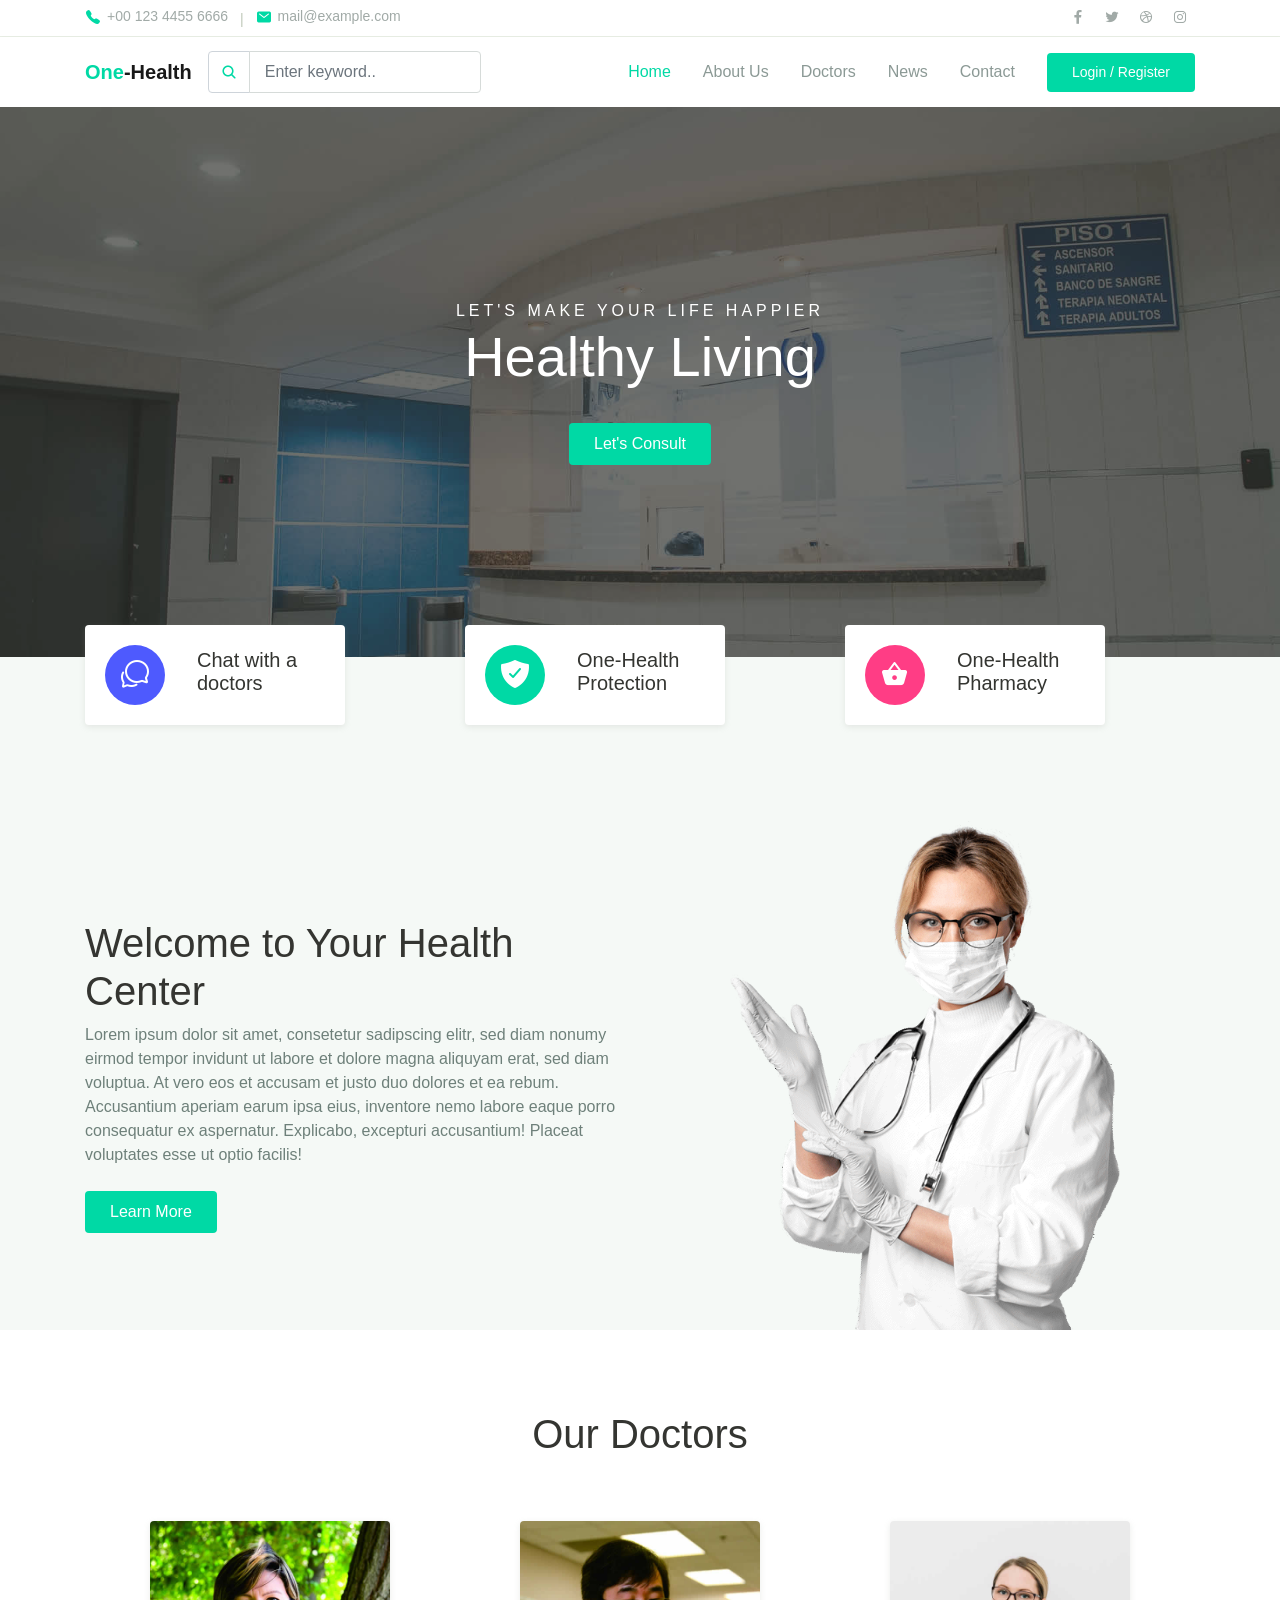
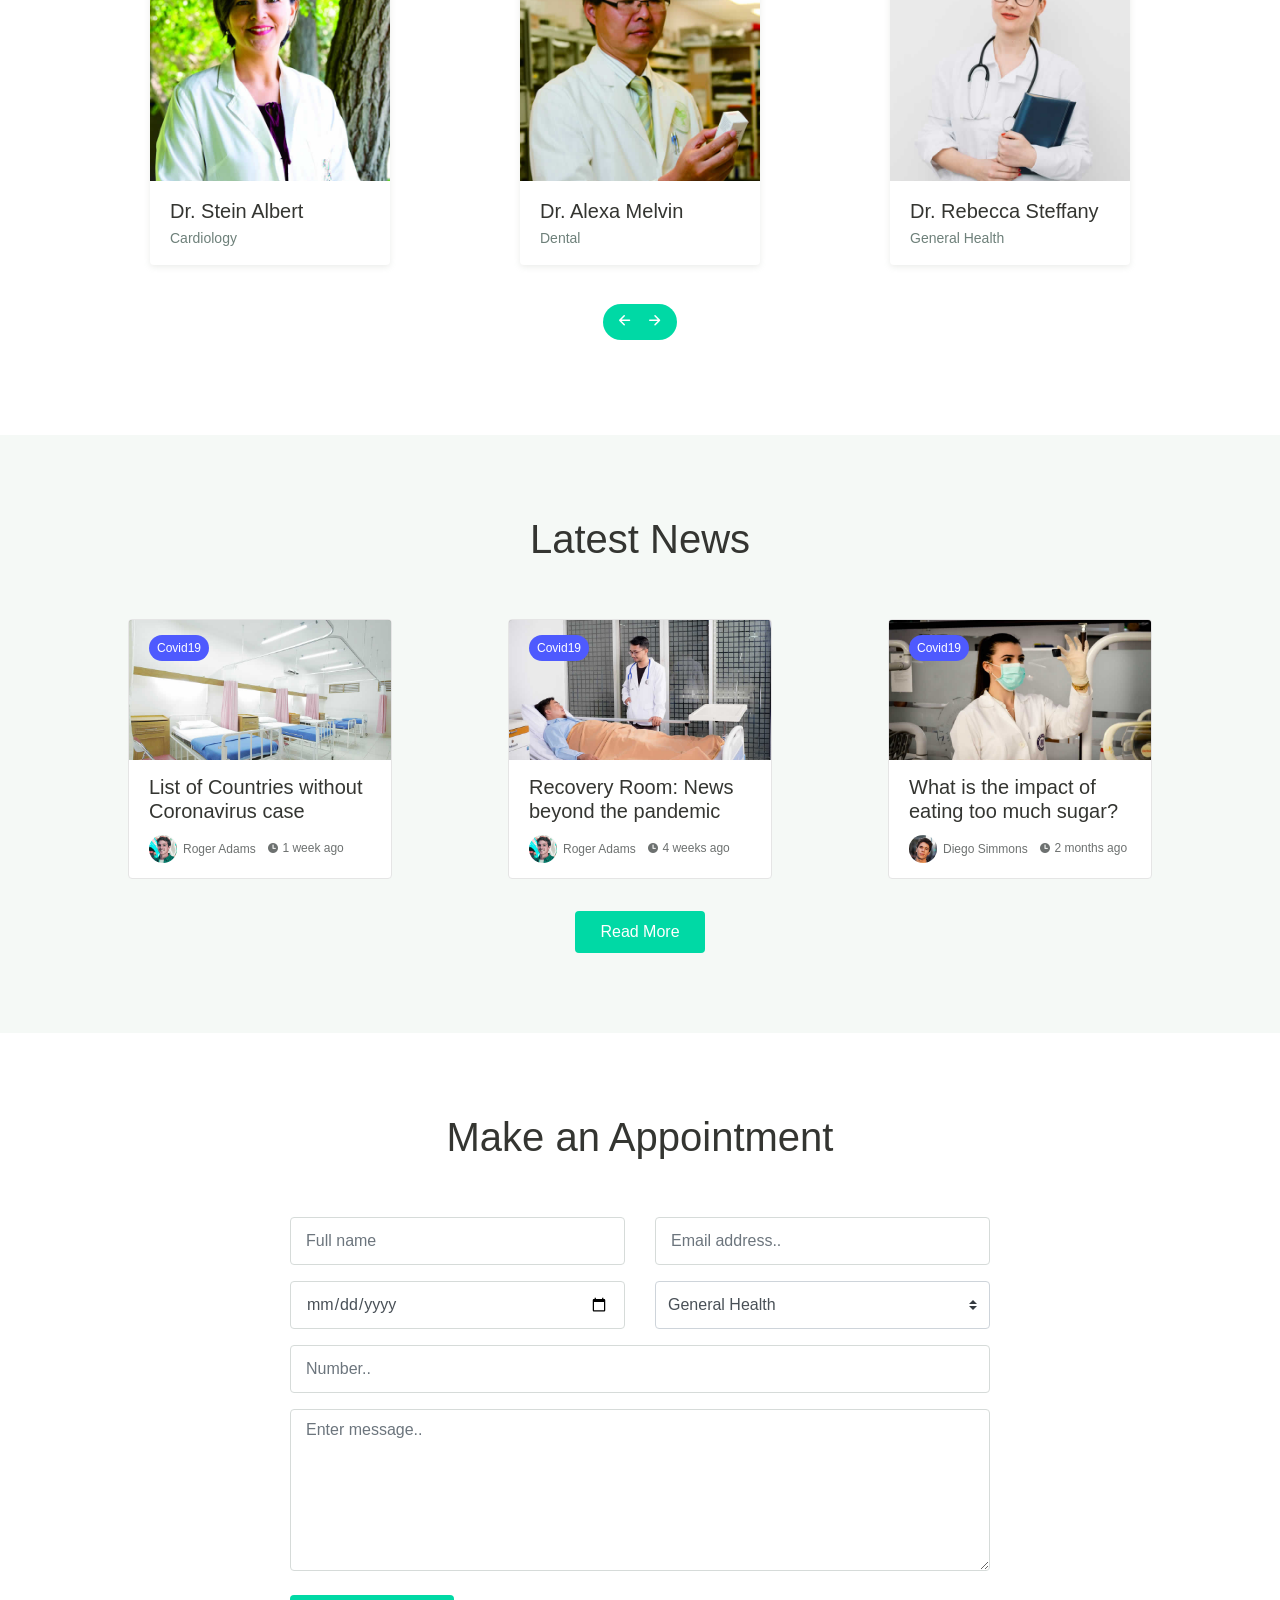
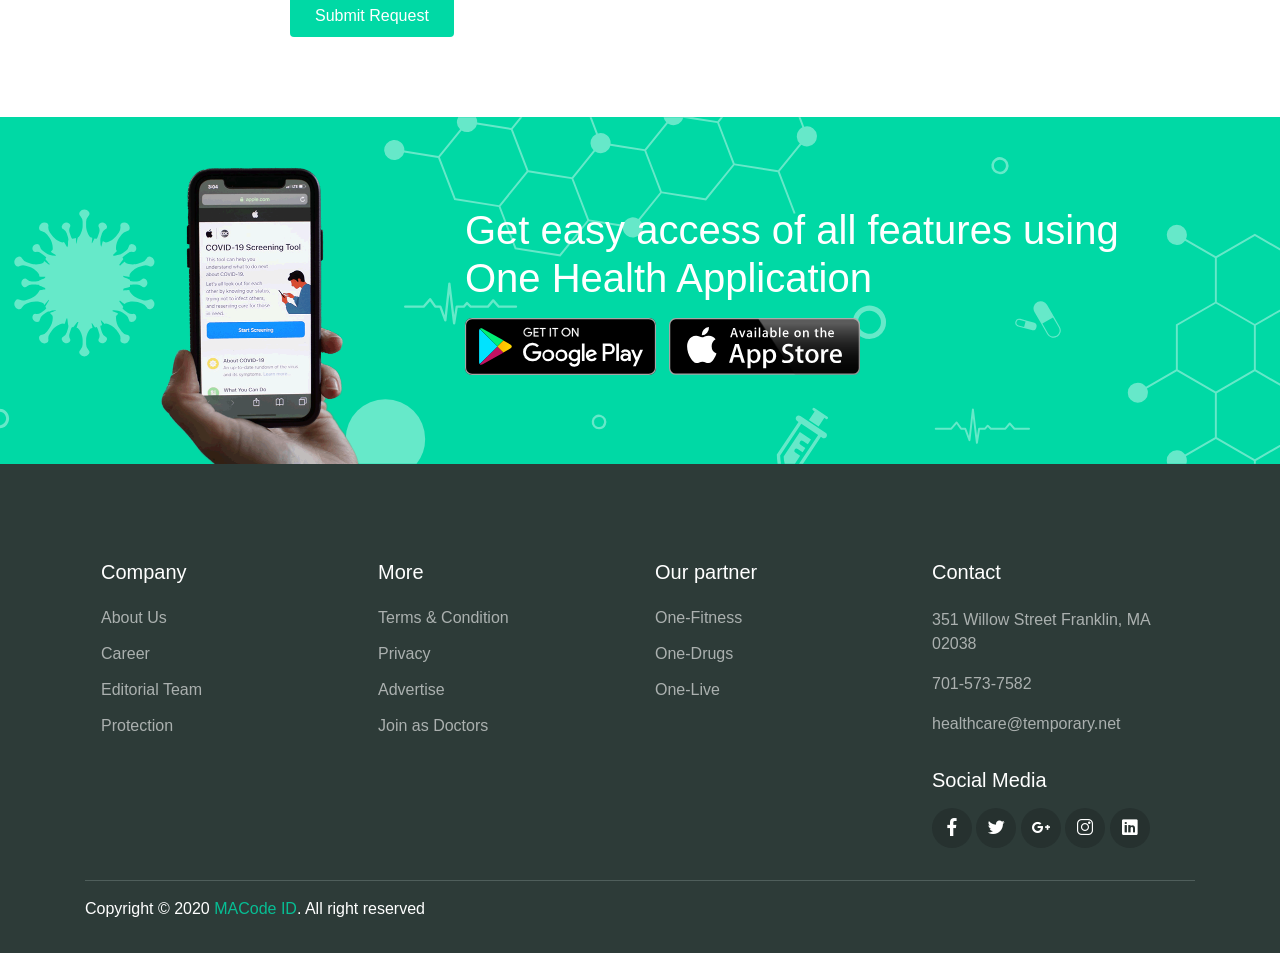
<file: one-health/html/index.html>
<!DOCTYPE html>
<html lang="en">
<head>
  <meta charset="UTF-8">
  <meta name="viewport" content="width=device-width, initial-scale=1.0">

  <meta http-equiv="X-UA-Compatible" content="ie=edge">

  <meta name="copyright" content="MACode ID, https://macodeid.com/">

  <title>One Health - Medical Center HTML5 Template</title>

  <link rel="stylesheet" href="../assets/css/maicons.css">

  <link rel="stylesheet" href="../assets/css/bootstrap.css">

  <link rel="stylesheet" href="../assets/vendor/owl-carousel/css/owl.carousel.css">

  <link rel="stylesheet" href="../assets/vendor/animate/animate.css">

  <link rel="stylesheet" href="../assets/css/theme.css">
</head>
<body>

  <!-- Back to top button -->
  <div class="back-to-top"></div>

  <header>
    <div class="topbar">
      <div class="container">
        <div class="row">
          <div class="col-sm-8 text-sm">
            <div class="site-info">
              <a href="#"><span class="mai-call text-primary"></span> +00 123 4455 6666</a>
              <span class="divider">|</span>
              <a href="#"><span class="mai-mail text-primary"></span> mail@example.com</a>
            </div>
          </div>
          <div class="col-sm-4 text-right text-sm">
            <div class="social-mini-button">
              <a href="#"><span class="mai-logo-facebook-f"></span></a>
              <a href="#"><span class="mai-logo-twitter"></span></a>
              <a href="#"><span class="mai-logo-dribbble"></span></a>
              <a href="#"><span class="mai-logo-instagram"></span></a>
            </div>
          </div>
        </div> <!-- .row -->
      </div> <!-- .container -->
    </div> <!-- .topbar -->

    <nav class="navbar navbar-expand-lg navbar-light shadow-sm">
      <div class="container">
        <a class="navbar-brand" href="#"><span class="text-primary">One</span>-Health</a>

        <form action="#">
          <div class="input-group input-navbar">
            <div class="input-group-prepend">
              <span class="input-group-text" id="icon-addon1"><span class="mai-search"></span></span>
            </div>
            <input type="text" class="form-control" placeholder="Enter keyword.." aria-label="Username" aria-describedby="icon-addon1">
          </div>
        </form>

        <button class="navbar-toggler" type="button" data-toggle="collapse" data-target="#navbarSupport" aria-controls="navbarSupport" aria-expanded="false" aria-label="Toggle navigation">
          <span class="navbar-toggler-icon"></span>
        </button>

        <div class="collapse navbar-collapse" id="navbarSupport">
          <ul class="navbar-nav ml-auto">
            <li class="nav-item active">
              <a class="nav-link" href="index.html">Home</a>
            </li>
            <li class="nav-item">
              <a class="nav-link" href="about.html">About Us</a>
            </li>
            <li class="nav-item">
              <a class="nav-link" href="doctors.html">Doctors</a>
            </li>
            <li class="nav-item">
              <a class="nav-link" href="blog.html">News</a>
            </li>
            <li class="nav-item">
              <a class="nav-link" href="contact.html">Contact</a>
            </li>
            <li class="nav-item">
              <a class="btn btn-primary ml-lg-3" href="#">Login / Register</a>
            </li>
          </ul>
        </div> <!-- .navbar-collapse -->
      </div> <!-- .container -->
    </nav>
  </header>

  <div class="page-hero bg-image overlay-dark" style="background-image: url(../assets/img/bg_image_1.jpg);">
    <div class="hero-section">
      <div class="container text-center wow zoomIn">
        <span class="subhead">Let's make your life happier</span>
        <h1 class="display-4">Healthy Living</h1>
        <a href="#" class="btn btn-primary">Let's Consult</a>
      </div>
    </div>
  </div>


  <div class="bg-light">
    <div class="page-section py-3 mt-md-n5 custom-index">
      <div class="container">
        <div class="row justify-content-center">
          <div class="col-md-4 py-3 py-md-0">
            <div class="card-service wow fadeInUp">
              <div class="circle-shape bg-secondary text-white">
                <span class="mai-chatbubbles-outline"></span>
              </div>
              <p><span>Chat</span> with a doctors</p>
            </div>
          </div>
          <div class="col-md-4 py-3 py-md-0">
            <div class="card-service wow fadeInUp">
              <div class="circle-shape bg-primary text-white">
                <span class="mai-shield-checkmark"></span>
              </div>
              <p><span>One</span>-Health Protection</p>
            </div>
          </div>
          <div class="col-md-4 py-3 py-md-0">
            <div class="card-service wow fadeInUp">
              <div class="circle-shape bg-accent text-white">
                <span class="mai-basket"></span>
              </div>
              <p><span>One</span>-Health Pharmacy</p>
            </div>
          </div>
        </div>
      </div>
    </div> <!-- .page-section -->

    <div class="page-section pb-0">
      <div class="container">
        <div class="row align-items-center">
          <div class="col-lg-6 py-3 wow fadeInUp">
            <h1>Welcome to Your Health <br> Center</h1>
            <p class="text-grey mb-4">Lorem ipsum dolor sit amet, consetetur sadipscing elitr, sed diam nonumy eirmod tempor invidunt ut labore et dolore magna aliquyam erat, sed diam voluptua. At vero eos et accusam et justo duo dolores et ea rebum. Accusantium aperiam earum ipsa eius, inventore nemo labore eaque porro consequatur ex aspernatur. Explicabo, excepturi accusantium! Placeat voluptates esse ut optio facilis!</p>
            <a href="about.html" class="btn btn-primary">Learn More</a>
          </div>
          <div class="col-lg-6 wow fadeInRight" data-wow-delay="400ms">
            <div class="img-place custom-img-1">
              <img src="../assets/img/bg-doctor.png" alt="">
            </div>
          </div>
        </div>
      </div>
    </div> <!-- .bg-light -->
  </div> <!-- .bg-light -->

  <div class="page-section">
    <div class="container">
      <h1 class="text-center mb-5 wow fadeInUp">Our Doctors</h1>

      <div class="owl-carousel wow fadeInUp" id="doctorSlideshow">
        <div class="item">
          <div class="card-doctor">
            <div class="header">
              <img src="../assets/img/doctors/doctor_1.jpg" alt="">
              <div class="meta">
                <a href="#"><span class="mai-call"></span></a>
                <a href="#"><span class="mai-logo-whatsapp"></span></a>
              </div>
            </div>
            <div class="body">
              <p class="text-xl mb-0">Dr. Stein Albert</p>
              <span class="text-sm text-grey">Cardiology</span>
            </div>
          </div>
        </div>
        <div class="item">
          <div class="card-doctor">
            <div class="header">
              <img src="../assets/img/doctors/doctor_2.jpg" alt="">
              <div class="meta">
                <a href="#"><span class="mai-call"></span></a>
                <a href="#"><span class="mai-logo-whatsapp"></span></a>
              </div>
            </div>
            <div class="body">
              <p class="text-xl mb-0">Dr. Alexa Melvin</p>
              <span class="text-sm text-grey">Dental</span>
            </div>
          </div>
        </div>
        <div class="item">
          <div class="card-doctor">
            <div class="header">
              <img src="../assets/img/doctors/doctor_3.jpg" alt="">
              <div class="meta">
                <a href="#"><span class="mai-call"></span></a>
                <a href="#"><span class="mai-logo-whatsapp"></span></a>
              </div>
            </div>
            <div class="body">
              <p class="text-xl mb-0">Dr. Rebecca Steffany</p>
              <span class="text-sm text-grey">General Health</span>
            </div>
          </div>
        </div>
        <div class="item">
          <div class="card-doctor">
            <div class="header">
              <img src="../assets/img/doctors/doctor_3.jpg" alt="">
              <div class="meta">
                <a href="#"><span class="mai-call"></span></a>
                <a href="#"><span class="mai-logo-whatsapp"></span></a>
              </div>
            </div>
            <div class="body">
              <p class="text-xl mb-0">Dr. Rebecca Steffany</p>
              <span class="text-sm text-grey">General Health</span>
            </div>
          </div>
        </div>
        <div class="item">
          <div class="card-doctor">
            <div class="header">
              <img src="../assets/img/doctors/doctor_3.jpg" alt="">
              <div class="meta">
                <a href="#"><span class="mai-call"></span></a>
                <a href="#"><span class="mai-logo-whatsapp"></span></a>
              </div>
            </div>
            <div class="body">
              <p class="text-xl mb-0">Dr. Rebecca Steffany</p>
              <span class="text-sm text-grey">General Health</span>
            </div>
          </div>
        </div>
      </div>
    </div>
  </div>

  <div class="page-section bg-light">
    <div class="container">
      <h1 class="text-center wow fadeInUp">Latest News</h1>
      <div class="row mt-5">
        <div class="col-lg-4 py-2 wow zoomIn">
          <div class="card-blog">
            <div class="header">
              <div class="post-category">
                <a href="#">Covid19</a>
              </div>
              <a href="blog-details.html" class="post-thumb">
                <img src="../assets/img/blog/blog_1.jpg" alt="">
              </a>
            </div>
            <div class="body">
              <h5 class="post-title"><a href="blog-details.html">List of Countries without Coronavirus case</a></h5>
              <div class="site-info">
                <div class="avatar mr-2">
                  <div class="avatar-img">
                    <img src="../assets/img/person/person_1.jpg" alt="">
                  </div>
                  <span>Roger Adams</span>
                </div>
                <span class="mai-time"></span> 1 week ago
              </div>
            </div>
          </div>
        </div>
        <div class="col-lg-4 py-2 wow zoomIn">
          <div class="card-blog">
            <div class="header">
              <div class="post-category">
                <a href="#">Covid19</a>
              </div>
              <a href="blog-details.html" class="post-thumb">
                <img src="../assets/img/blog/blog_2.jpg" alt="">
              </a>
            </div>
            <div class="body">
              <h5 class="post-title"><a href="blog-details.html">Recovery Room: News beyond the pandemic</a></h5>
              <div class="site-info">
                <div class="avatar mr-2">
                  <div class="avatar-img">
                    <img src="../assets/img/person/person_1.jpg" alt="">
                  </div>
                  <span>Roger Adams</span>
                </div>
                <span class="mai-time"></span> 4 weeks ago
              </div>
            </div>
          </div>
        </div>
        <div class="col-lg-4 py-2 wow zoomIn">
          <div class="card-blog">
            <div class="header">
              <div class="post-category">
                <a href="#">Covid19</a>
              </div>
              <a href="blog-details.html" class="post-thumb">
                <img src="../assets/img/blog/blog_3.jpg" alt="">
              </a>
            </div>
            <div class="body">
              <h5 class="post-title"><a href="blog-details.html">What is the impact of eating too much sugar?</a></h5>
              <div class="site-info">
                <div class="avatar mr-2">
                  <div class="avatar-img">
                    <img src="../assets/img/person/person_2.jpg" alt="">
                  </div>
                  <span>Diego Simmons</span>
                </div>
                <span class="mai-time"></span> 2 months ago
              </div>
            </div>
          </div>
        </div>

        <div class="col-12 text-center mt-4 wow zoomIn">
          <a href="blog.html" class="btn btn-primary">Read More</a>
        </div>

      </div>
    </div>
  </div> <!-- .page-section -->

  <div class="page-section">
    <div class="container">
      <h1 class="text-center wow fadeInUp">Make an Appointment</h1>

      <form class="main-form">
        <div class="row mt-5 ">
          <div class="col-12 col-sm-6 py-2 wow fadeInLeft">
            <input type="text" class="form-control" placeholder="Full name">
          </div>
          <div class="col-12 col-sm-6 py-2 wow fadeInRight">
            <input type="text" class="form-control" placeholder="Email address..">
          </div>
          <div class="col-12 col-sm-6 py-2 wow fadeInLeft" data-wow-delay="300ms">
            <input type="date" class="form-control">
          </div>
          <div class="col-12 col-sm-6 py-2 wow fadeInRight" data-wow-delay="300ms">
            <select name="departement" id="departement" class="custom-select">
              <option value="general">General Health</option>
              <option value="cardiology">Cardiology</option>
              <option value="dental">Dental</option>
              <option value="neurology">Neurology</option>
              <option value="orthopaedics">Orthopaedics</option>
            </select>
          </div>
          <div class="col-12 py-2 wow fadeInUp" data-wow-delay="300ms">
            <input type="text" class="form-control" placeholder="Number..">
          </div>
          <div class="col-12 py-2 wow fadeInUp" data-wow-delay="300ms">
            <textarea name="message" id="message" class="form-control" rows="6" placeholder="Enter message.."></textarea>
          </div>
        </div>

        <button type="submit" class="btn btn-primary mt-3 wow zoomIn">Submit Request</button>
      </form>
    </div>
  </div> <!-- .page-section -->

  <div class="page-section banner-home bg-image" style="background-image: url(../assets/img/banner-pattern.svg);">
    <div class="container py-5 py-lg-0">
      <div class="row align-items-center">
        <div class="col-lg-4 wow zoomIn">
          <div class="img-banner d-none d-lg-block">
            <img src="../assets/img/mobile_app.png" alt="">
          </div>
        </div>
        <div class="col-lg-8 wow fadeInRight">
          <h1 class="font-weight-normal mb-3">Get easy access of all features using One Health Application</h1>
          <a href="#"><img src="../assets/img/google_play.svg" alt=""></a>
          <a href="#" class="ml-2"><img src="../assets/img/app_store.svg" alt=""></a>
        </div>
      </div>
    </div>
  </div> <!-- .banner-home -->

  <footer class="page-footer">
    <div class="container">
      <div class="row px-md-3">
        <div class="col-sm-6 col-lg-3 py-3">
          <h5>Company</h5>
          <ul class="footer-menu">
            <li><a href="#">About Us</a></li>
            <li><a href="#">Career</a></li>
            <li><a href="#">Editorial Team</a></li>
            <li><a href="#">Protection</a></li>
          </ul>
        </div>
        <div class="col-sm-6 col-lg-3 py-3">
          <h5>More</h5>
          <ul class="footer-menu">
            <li><a href="#">Terms & Condition</a></li>
            <li><a href="#">Privacy</a></li>
            <li><a href="#">Advertise</a></li>
            <li><a href="#">Join as Doctors</a></li>
          </ul>
        </div>
        <div class="col-sm-6 col-lg-3 py-3">
          <h5>Our partner</h5>
          <ul class="footer-menu">
            <li><a href="#">One-Fitness</a></li>
            <li><a href="#">One-Drugs</a></li>
            <li><a href="#">One-Live</a></li>
          </ul>
        </div>
        <div class="col-sm-6 col-lg-3 py-3">
          <h5>Contact</h5>
          <p class="footer-link mt-2">351 Willow Street Franklin, MA 02038</p>
          <a href="#" class="footer-link">701-573-7582</a>
          <a href="#" class="footer-link">healthcare@temporary.net</a>

          <h5 class="mt-3">Social Media</h5>
          <div class="footer-sosmed mt-3">
            <a href="#" target="_blank"><span class="mai-logo-facebook-f"></span></a>
            <a href="#" target="_blank"><span class="mai-logo-twitter"></span></a>
            <a href="#" target="_blank"><span class="mai-logo-google-plus-g"></span></a>
            <a href="#" target="_blank"><span class="mai-logo-instagram"></span></a>
            <a href="#" target="_blank"><span class="mai-logo-linkedin"></span></a>
          </div>
        </div>
      </div>

      <hr>

      <p id="copyright">Copyright &copy; 2020 <a href="https://macodeid.com/" target="_blank">MACode ID</a>. All right reserved</p>
    </div>
  </footer>

<script src="../assets/js/jquery-3.5.1.min.js"></script>

<script src="../assets/js/bootstrap.bundle.min.js"></script>

<script src="../assets/vendor/owl-carousel/js/owl.carousel.min.js"></script>

<script src="../assets/vendor/wow/wow.min.js"></script>

<script src="../assets/js/theme.js"></script>
  
</body>
</html>
</file>
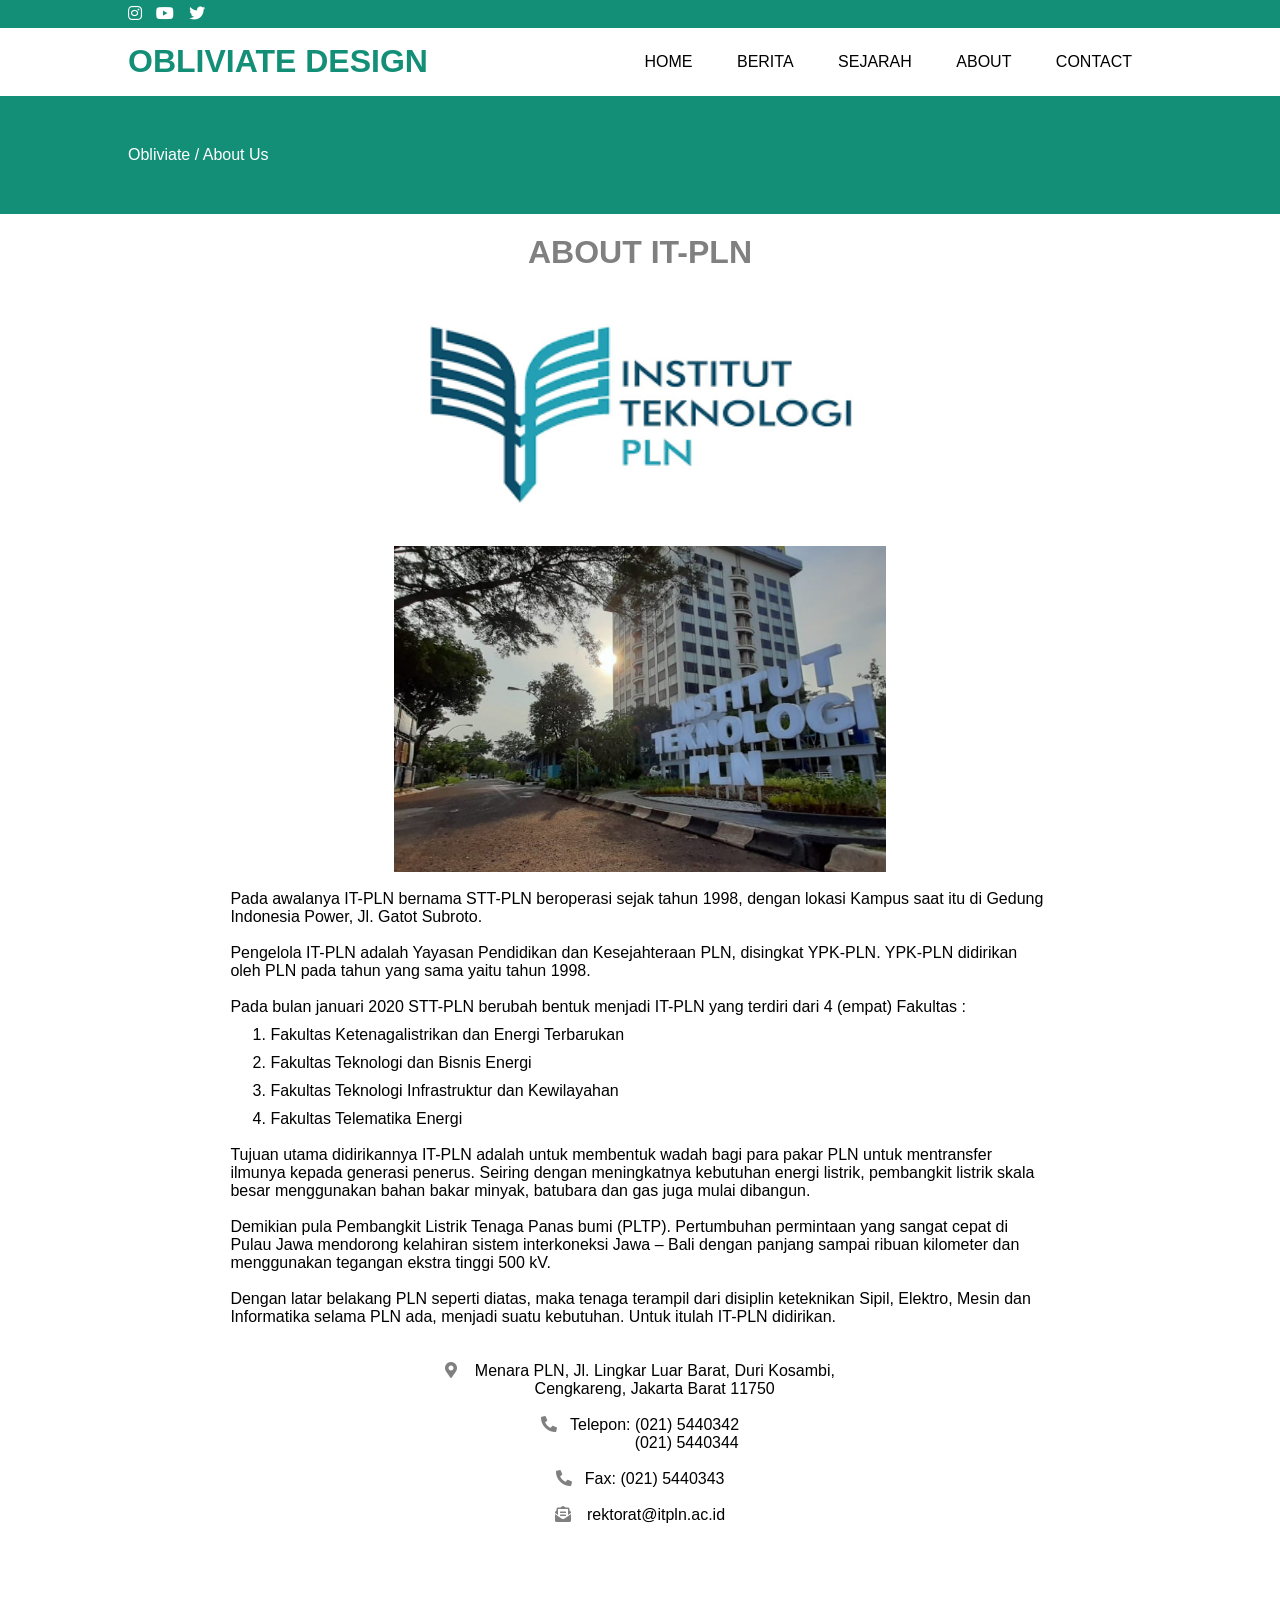
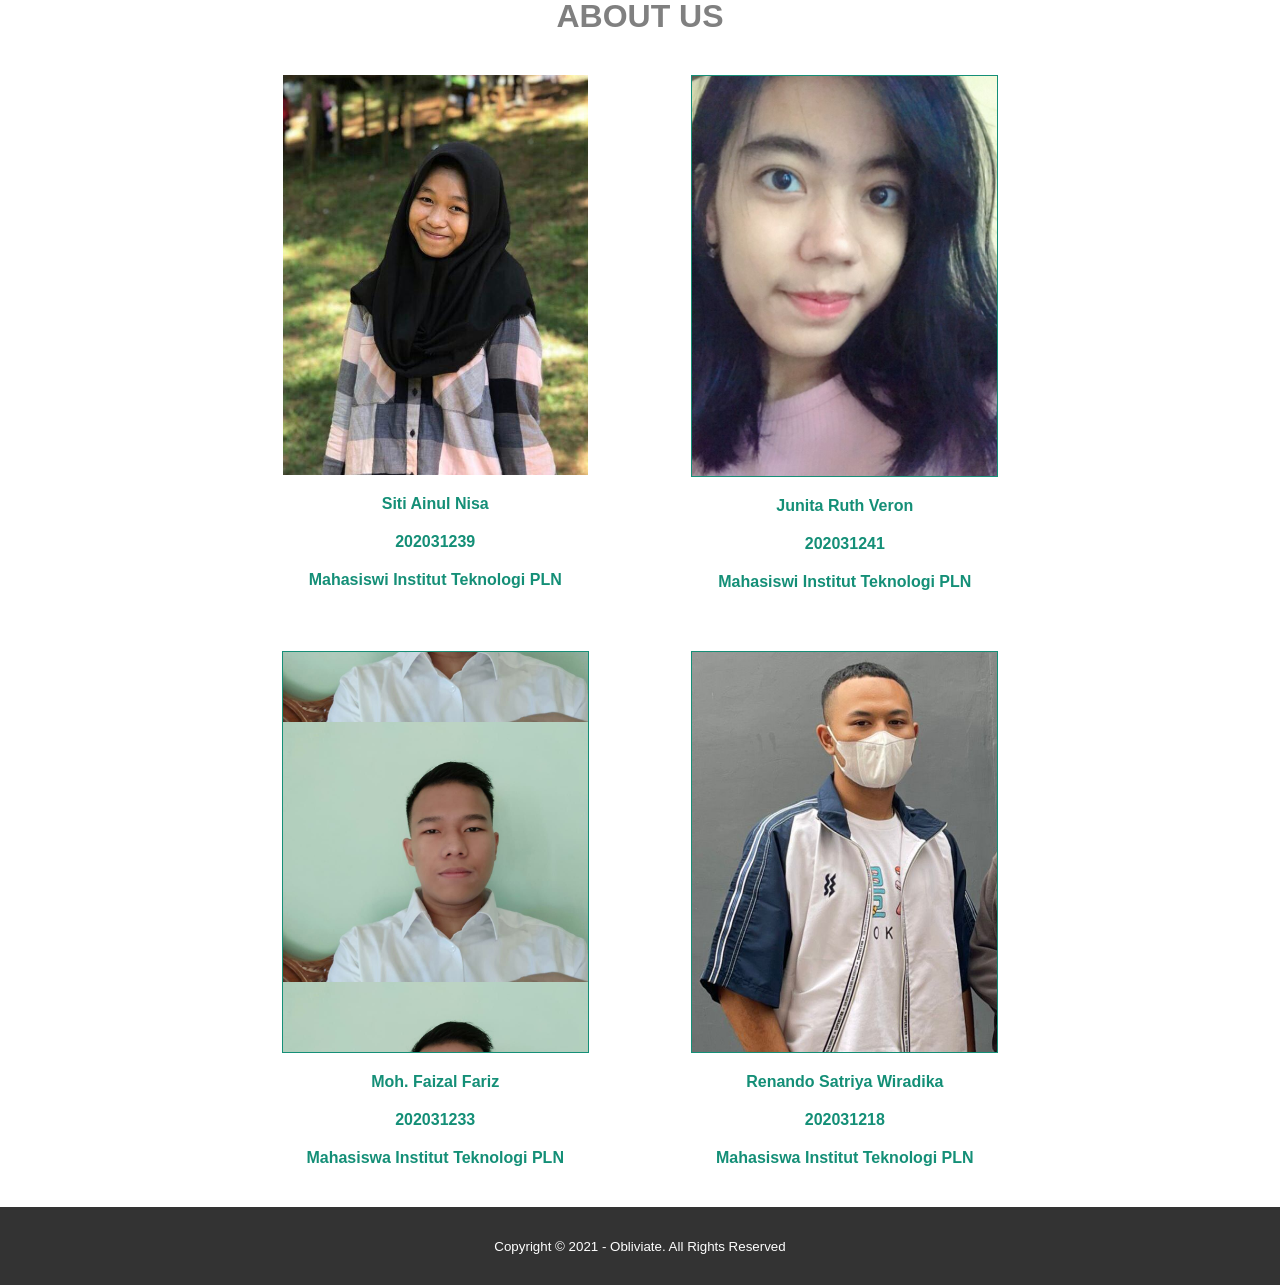
<file: tugas klp 2/about.html>
<!DOCTYPE html>
<html>
    <head>
        <meta charset="utf-8">
         <meta name="viewport" content="width-device-width, initial-scale=1.0">
        <title>Obliviate Editing</title>
        <!--stylesheet-->
        <link rel="stylesheet" type="text/css" href="css/style.css">
        <link rel="stylesheet" type="text/css" href="css/lightslider.css">
        <link rel="stylesheet" type="text/css" href="https://cdnjs.cloudflare.com/ajax/libs/font-awesome/5.13.0/css/all.min.css">
        <script src="Jquery.js"></script>
        <script src="lightslider.js"></script>

    </head>
    <body>
        
        <div class="sosmed">
            <div class="container">
                <ul>
                    <li><a href="https://instagram.com/ainulnisas.aa" target="blank"><i class="fab fa-instagram"></i></a></li>
                    <li><a href="#"><i class="fab fa-youtube"></i></a></li>
                    <li><a href="#"><i class="fab fa-twitter"></i></a> </li>
                </ul>
            </div>
        </div>
        <header>
            <div class="container">
                <a href="#"><i class="fal fa-overline"></i></a>
                <h1>OBLIVIATE DESIGN</h1>
                <ul>
                    <li><a href="jqtes.html">HOME</a></li>
                    <li><a href="berita.html">BERITA</a></li>
                    <li><a href="sejarah.html">SEJARAH</a></li>
                    <li><a href="about.html">ABOUT</a></li>
                    <li><a href="contact.html">CONTACT</a></li>
                </ul>
            </div>
        </header>

        <section class="label">
            <div class="container">
                <p>Obliviate / About Us</p>
            </div>
        </section>
<br>

        <div class="aboutpln">
            <div class="container">
                <div class="container">
                    <div class="pln">
                        <h1>ABOUT IT-PLN</h1><br>
                        <img src="download.png" class="gambar"><br>
                        <img src="Institut-Teknologi-PLN.jpeg" class="gambar">
                        <br><p>Pada awalanya IT-PLN bernama STT-PLN beroperasi sejak tahun 1998, dengan lokasi Kampus saat itu di Gedung Indonesia Power, Jl. Gatot Subroto.</p><br>
                            <p>Pengelola IT-PLN adalah Yayasan Pendidikan dan Kesejahteraan PLN, disingkat YPK-PLN. YPK-PLN didirikan oleh PLN pada tahun yang sama yaitu tahun 1998.</p>
                            <br>Pada bulan januari 2020 STT-PLN berubah bentuk menjadi IT-PLN yang terdiri dari 4 (empat) Fakultas : 
                            <ol>
                                <li class="tugas">Fakultas Ketenagalistrikan dan Energi Terbarukan</li>
                                <li class="tugas">Fakultas Teknologi dan Bisnis Energi</li>
                                <li class="tugas">Fakultas Teknologi Infrastruktur dan Kewilayahan</li>
                                <li class="tugas">Fakultas Telematika Energi</li>
                            </ol>
                            <br><p class="spasi">Tujuan utama didirikannya IT-PLN adalah untuk membentuk wadah bagi para pakar PLN untuk mentransfer ilmunya kepada generasi penerus.
                            Seiring dengan meningkatnya kebutuhan energi listrik, pembangkit listrik skala besar menggunakan bahan bakar minyak, batubara dan gas juga mulai dibangun.</p><br>
                            <p>Demikian pula Pembangkit Listrik Tenaga Panas bumi (PLTP). Pertumbuhan permintaan yang sangat cepat di Pulau Jawa mendorong kelahiran sistem interkoneksi
                            Jawa – Bali dengan panjang sampai ribuan kilometer dan menggunakan tegangan ekstra tinggi 500 kV.</p><br>
                            <p>Dengan latar belakang PLN seperti diatas, maka tenaga
                            terampil dari disiplin keteknikan Sipil, Elektro, Mesin dan Informatika selama PLN ada, menjadi suatu kebutuhan. Untuk itulah IT-PLN didirikan.</p>
                            <br><br>
                            <div class="ikonabout">
                                <a style="color: gray;" href="#" target="blank"><i class="fas fa-map-marker-alt"></i></a>&nbsp;&nbsp;&nbsp;&nbsp;Menara PLN, Jl. Lingkar Luar Barat, Duri Kosambi,<br>
                                &ensp;&nbsp;&ensp;&nbsp;&nbsp;Cengkareng, Jakarta Barat 11750<br><br>
                                <a style="color: gray;" href="#" target="blank"><i class="fas fa-phone-alt"></i></a>&nbsp;&nbsp;&nbsp;Telepon: (021) 5440342<br>
                                &nbsp;&nbsp;&nbsp;&nbsp;&nbsp;&nbsp;&nbsp;&nbsp;&nbsp;&nbsp;&nbsp;&nbsp;&nbsp;&nbsp;&nbsp;&nbsp;&nbsp;&nbsp;&nbsp;&nbsp;&nbsp;(021) 5440344<br><br>
                                <a style="color: gray;" href="#" target="blank"><i class="fas fa-phone-alt"></i></a>&nbsp;&nbsp;&nbsp;Fax: (021) 5440343<br><br>
                                <a style="color: gray;" href="#" target="blank"><i class="fas fa-envelope-open-text"></i></a>&ensp;&ensp;rektorat@itpln.ac.id
                            </div>
                    </div>
                </div>
            </div>
        </div>
<br><br><br><br>
        <div class="aboutpln">
            <div class="container">
                <div class="container">
                    <div class="pln">
                        <h1>ABOUT US</h1><br>
                        <div class="boxx">
                            <div class="kolom">
                                <div class="inul"></div>
                                        <h4>Siti Ainul Nisa</h4>
                                        <h4>202031239</h4>
                                        <h4>Mahasiswi Institut Teknologi PLN</h4>
                            </div>
                            <div class="kolom">
                                <div class="jeje"></div>
                                        <h4>Junita Ruth Veron</h4>
                                        <h4>202031241</h4>
                                        <h4>Mahasiswi Institut Teknologi PLN</h4>
                            </div>
                            <div class="kolom">
                                <div class="faizal"></div>
                                        <h4>Moh. Faizal Fariz</h4>
                                        <h4>202031233</h4>
                                        <h4>Mahasiswa Institut Teknologi PLN</h4>
                            </div>
                            <div class="kolom">
                                <div class="nando"></div>
                                        <h4>Renando Satriya Wiradika</h4>
                                        <h4>202031218</h4>
                                        <h4>Mahasiswa Institut Teknologi PLN</h4>
                            </div>
                        </div>
                    </div>
                </div>
            </div>
        </div>
    </div>

        <!---footer-->
        <footer style="text-align: center;">
            <div class="container">
                <small>Copyright &copy; 2021 - Obliviate. All Rights Reserved</small>
            </div>
        </footer>



        
    </body>
</html>
</file>
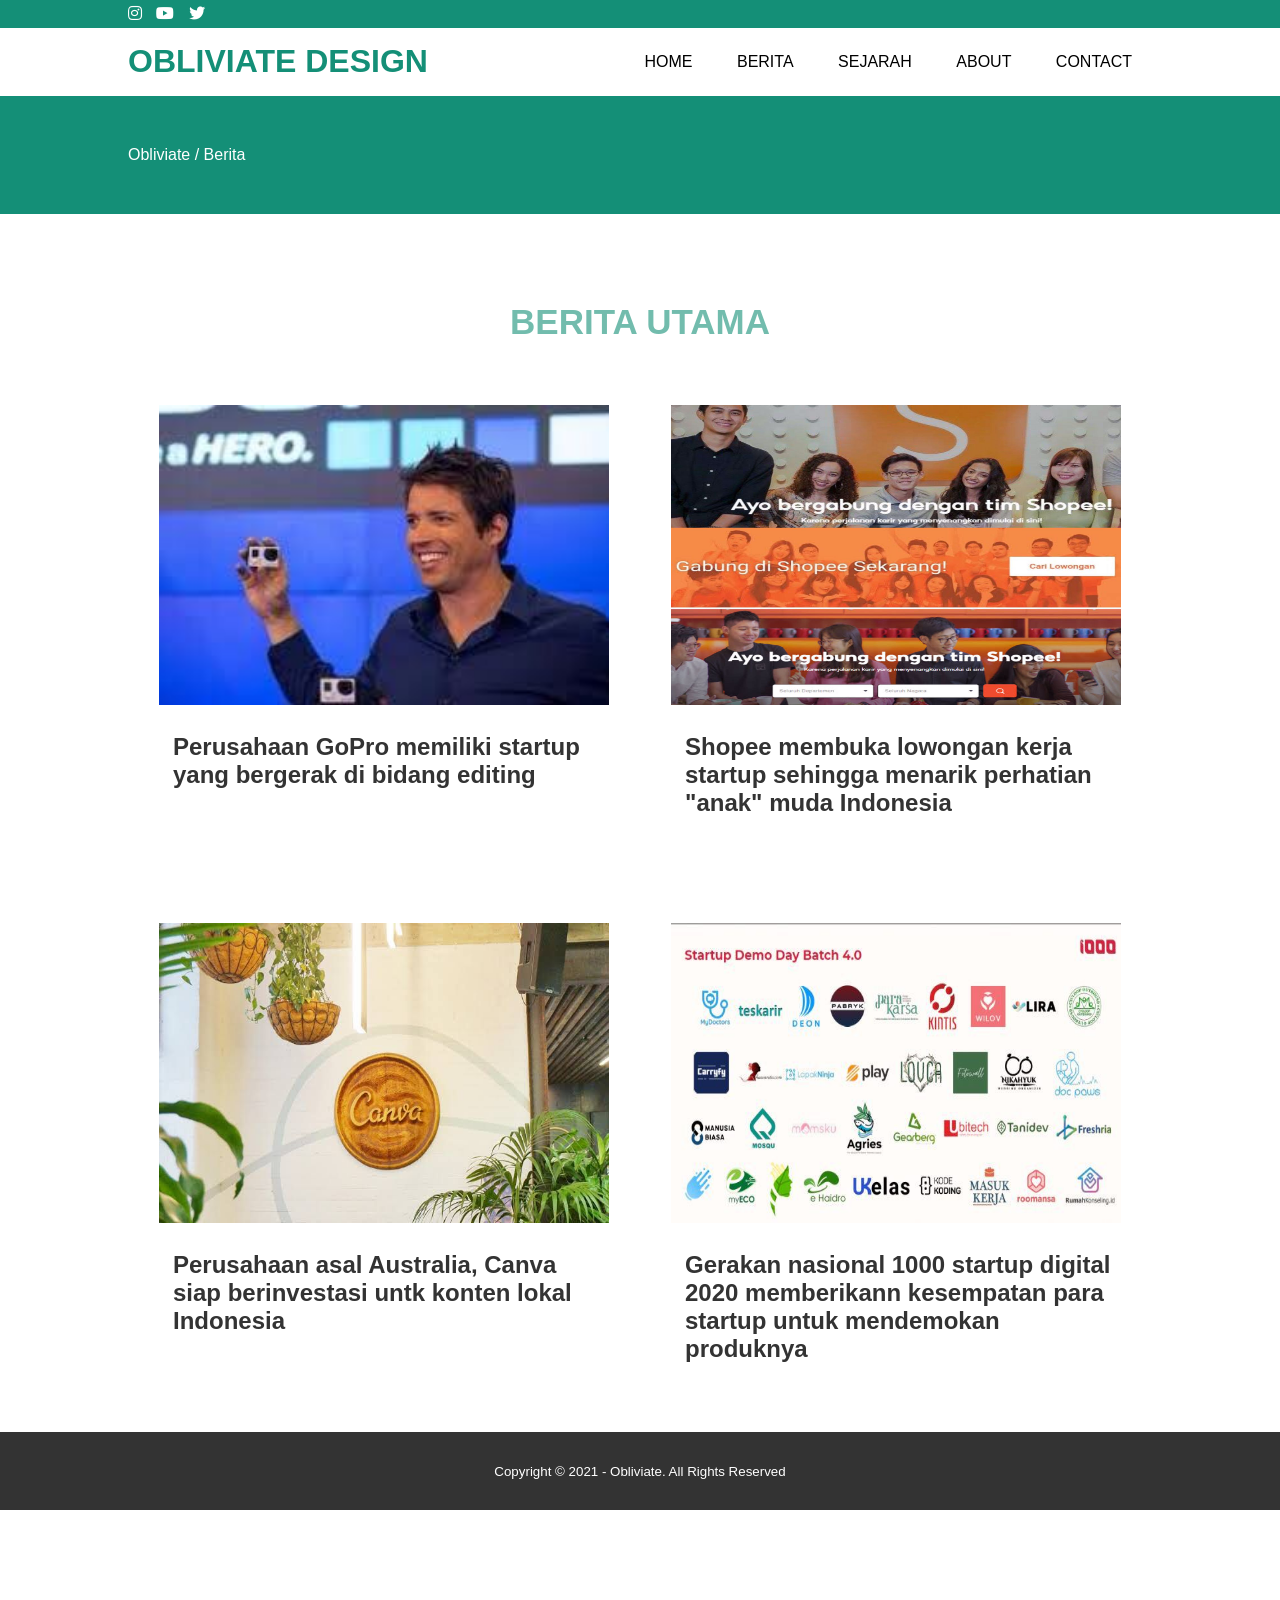
<file: tugas klp 2/berita.html>
<!DOCTYPE html>
<html>
    <head>
        <meta charset="utf-8">
        <meta name="viewport" content="width-device-width, initial-scale=1.0">
        <title>Obliviate Editing</title>
        <!--stylesheet-->
        <link rel="stylesheet" type="text/css" href="css/style.css">
        <link rel="stylesheet" type="text/css" href="css/lightslider.css">
        <link rel="stylesheet" type="text/css" href="https://cdnjs.cloudflare.com/ajax/libs/font-awesome/5.13.0/css/all.min.css">
        <script src="Jquery.js"></script>
        <script src="lightslider.js"></script>

    </head>
    <body>
        
        <div class="sosmed">
            <div class="container">
                <ul>
                    <li><a href="https://instagram.com/ainulnisas.aa" target="blank"><i class="fab fa-instagram"></i></a></li>
                    <li><a href="#"><i class="fab fa-youtube"></i></a></li>
                    <li><a href="#"><i class="fab fa-twitter"></i></a> </li>
                </ul>
            </div>
        </div>
        <header>
            <div class="container">
                <a href="#"><i class="fal fa-overline"></i></a>
                <h1>OBLIVIATE DESIGN</h1>
                <ul>
                    <li><a href="jqtes.html">HOME</a></li>
                    <li><a href="berita.html">BERITA</a></li>
                    <li><a href="sejarah.html">SEJARAH</a></li>
                    <li><a href="about.html">ABOUT</a></li>
                    <li><a href="contact.html">CONTACT</a></li>
                </ul>
            </div>
        </header>

        <section class="label">
            <div class="container">
                <p>Obliviate / Berita</p>
            </div>
        </section>
<br>
        <!--berita-->
        <section class="berita">
            <div class="container">
                <h3 class="brut">BERITA UTAMA</h3>
                <div class="text"><br>
                    <div class="col-2">
                        <img src="gopro.jpeg" class="img-pln"></a>
                <div class="text-bu1"><br>
                    <a href="videoediting.html">
                        <h2 class="active">Perusahaan GoPro memiliki startup yang bergerak di bidang editing</h2><br>
                    </a>
                </div>
                </div>
                </div>
                <div class="text"><br>
                    <div class="col-2">
                            <img src="sopi.jpeg" class="img-pln"></a>
                    <div class="text-bu1"><br>
                        <a href="copywriting.html">
                            <h2 class="active">Shopee membuka lowongan kerja startup sehingga menarik perhatian "anak" muda Indonesia</h2><br>
                        </a>
                    </div>
                </div>
                </div>
            </div>
        </div>
        <section class="berita">
            <div class="container">
                <div class="text"><br>
                    <div class="col-2">
                        <img src="canva.jpeg" class="img-pln"></a>
                <div class="text-bu1"><br>
                    <a href="garphicdesign.html">
                        <h2 class="active">Perusahaan asal Australia, Canva siap berinvestasi untk konten lokal Indonesia</h2><br>
                    </a>
                </div>
                </div>
                </div>
                <div class="text"><br>
                    <div class="col-2">
                            <img src="logoo b.jpeg" class="img-pln"></a>
                    <div class="text-bu1"><br>
                        <a href="logo.html">
                            <h2 class="active">Gerakan nasional 1000 startup digital 2020 memberikann kesempatan para startup untuk mendemokan produknya</h2><br>
                        </a>
                    </div>
                </div>
                </div>
            </div>
        </div>
        <br><br>
        <!---jquery-->
        <script type="text/javascript">
            $(document).ready(function() {
      $('#adaptive').lightSlider({
          adaptiveHeight:true,
          auto:true,
          item:1,
          slideMargin:0,
          loop:true
      });
  });
          </script>
        <!---footer-->
        <footer style="text-align: center;">
            <div class="container">
                <small>Copyright &copy; 2021 - Obliviate. All Rights Reserved</small>
            </div>
        </footer>
    </body>
</html>
</file>
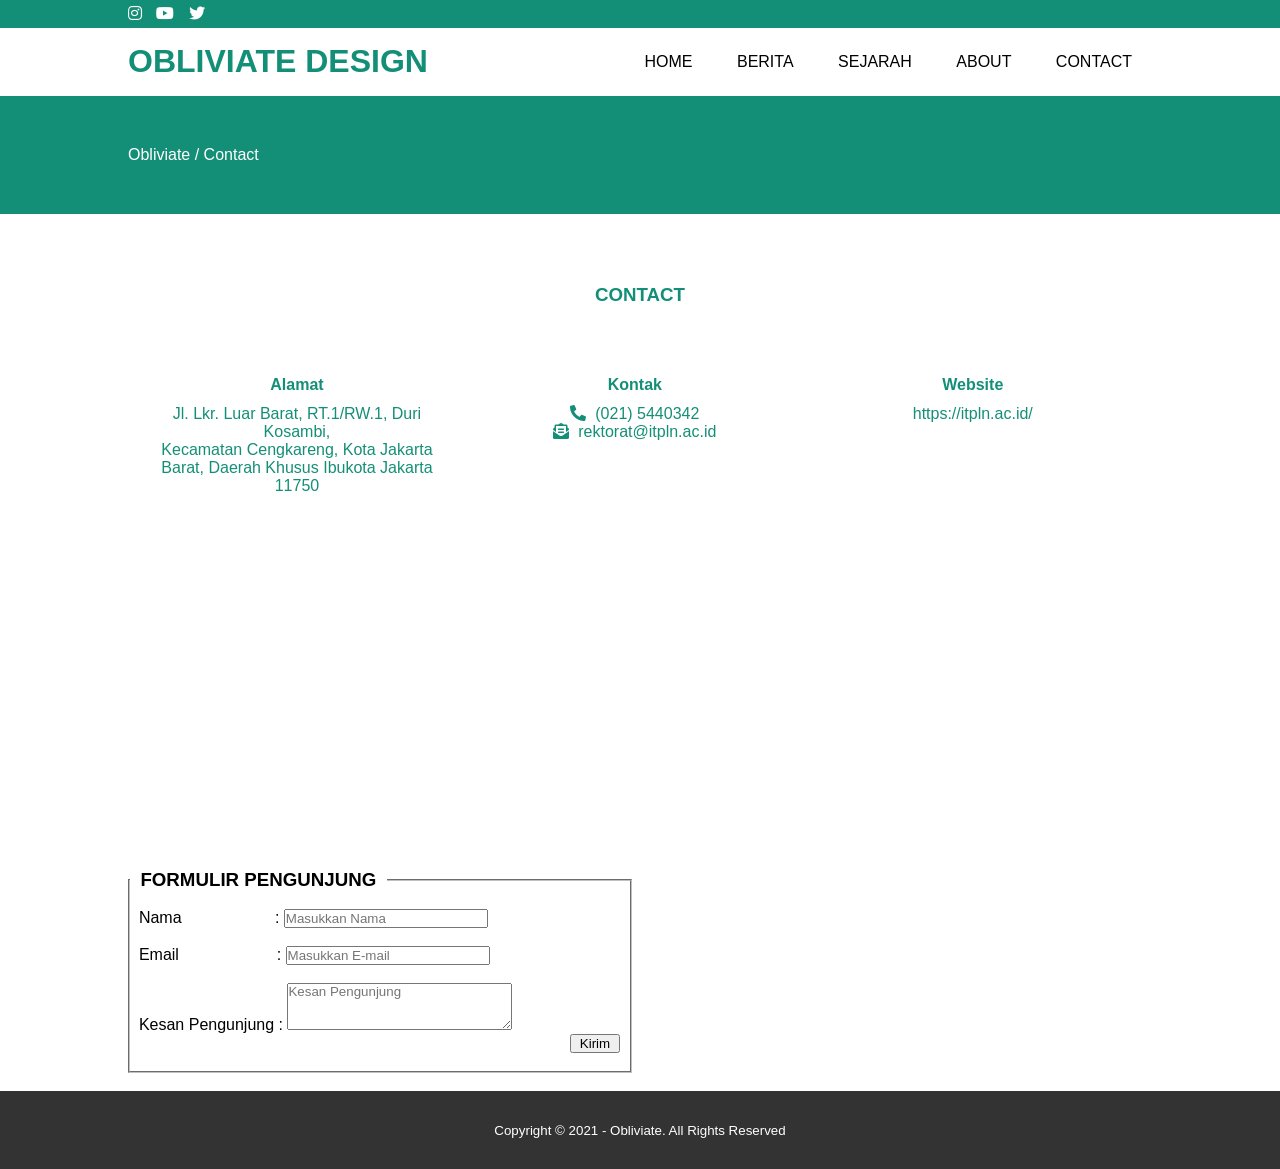
<file: tugas klp 2/contact.html>
<!DOCTYPE html>
<html>
    <head>
        <meta charset="utf-8">
        <meta name="viewport" content="width-device-width, initial-scale=1.0">
        <title>Obliviate Editing</title>
        <!--stylesheet-->
        <link rel="stylesheet" type="text/css" href="css/style.css">
        <link rel="stylesheet" type="text/css" href="css/lightslider.css">
        <link rel="stylesheet" type="text/css" href="https://cdnjs.cloudflare.com/ajax/libs/font-awesome/5.13.0/css/all.min.css">
        <script src="Jquery.js"></script>
        <script src="lightslider.js"></script>
        <style>
            fieldset{width: 500px}
        </style>

    </head>
    <body>
        
        <div class="sosmed">
            <div class="container">
                <ul>
                    <li><a href="https://instagram.com/ainulnisas.aa" target="blank"><i class="fab fa-instagram"></i></a></li>
                    <li><a href="#"><i class="fab fa-youtube"></i></a></li>
                    <li><a href="#"><i class="fab fa-twitter"></i></a> </li>
                </ul>
            </div>
        </div>
        <header>
            <div class="container">
                <a href="#"><i class="fal fa-overline"></i></a>
                <h1>OBLIVIATE DESIGN</h1>
                <ul>
                    <li><a href="jqtes.html">HOME</a></li>
                    <li><a href="berita.html">BERITA</a></li>
                    <li><a href="sejarah.html">SEJARAH</a></li>
                    <li><a href="about.html">ABOUT</a></li>
                    <li><a href="contact.html">CONTACT</a></li>
                </ul>
            </div>
        </header>

        <section class="label">
            <div class="container">
                <p>Obliviate / Contact</p>
            </div>
        </section>
        
        <!---contact-->
        <section class="contact">
            <div class="container">
                <h3>CONTACT</h3>
                <div class="box">
                    <div class="col-4">
                        <h4>Alamat</h4><br>
                        <p>Jl. Lkr. Luar Barat, RT.1/RW.1, Duri Kosambi,<br>
                            Kecamatan Cengkareng, Kota Jakarta Barat, Daerah Khusus Ibukota Jakarta 11750</p>
                    </div>
                    <div class="col-4">
                        <h4>Kontak</h4><br>
                        <a href="#"><i class="fas fa-phone-alt"></i>&nbsp;&nbsp;(021) 5440342</a>
                        <br &nbsp;><a href="#"><i class="fas fa-envelope-open-text"></i>&nbsp;&nbsp;rektorat@itpln.ac.id</a>
                    </div>
                    <div class="col-4">
                        <h4>Website</h4><br>
                        <a href="https://itpln.ac.id/" class="activekontak">https://itpln.ac.id/</a>
                    </div>
                </div>
                <br><br><iframe src="https://www.google.com/maps/embed?pb=!1m18!1m12!1m3!1d3966.7198906230715!2d106.7242570137558!3d-6.168251095534251!2m3!1f0!2f0!3f0!3m2!1i1024!2i768!4f13.1!3m3!1m2!1s0x2e69f788f60e492d%3A0x8b5ed89a85136510!2sInstitut%20Teknologi%20PLN!5e0!3m2!1sid!2sid!4v1637061942732!5m2!1sid!2sid"
                width="100%" height="300" style="border:0;" allowfullscreen="" loading="lazy"></iframe>
            </div>
        </section>
        
        <!---form-->
        <div class="container">
            <div class="form">
                <fieldset>
                    <legend><h3>&nbsp;&nbsp;FORMULIR PENGUNJUNG&nbsp;&nbsp;</h3></legend><br>
                <form>
                        &nbsp;&nbsp;Nama&nbsp;&nbsp;&nbsp;&nbsp;&nbsp;&nbsp;&nbsp;&nbsp;&nbsp;&nbsp;&nbsp;&nbsp;&nbsp;&nbsp;
                        &nbsp;&nbsp;&nbsp;&nbsp;&nbsp; : 
                        <input type="text" placeholder="Masukkan Nama" style="width: 200px" required><br><br>
        
                        &nbsp;&nbsp;Email&nbsp;&nbsp;&nbsp;&nbsp;&nbsp;&nbsp;&nbsp;&nbsp;&nbsp;&nbsp;&nbsp;&nbsp;
                        &nbsp;&nbsp;&nbsp;&nbsp;&nbsp;&nbsp;&nbsp;&nbsp; : 
                        <input type="email" placeholder="Masukkan E-mail" required style="width: 200px;"><br><br>
        
                        &nbsp;&nbsp;Kesan Pengunjung : <textarea cols="26" rows="3" required placeholder="Kesan Pengunjung"></textarea>
                        
                        <nav class="submit">
                            <input type="submit" style="width: 50px;" value="Kirim">
                        </nav>
                </form>
                <br>
                </fieldset>
            </div>
            <br>
        </div>

        <!---footer-->
        <footer style="text-align: center;">
            <div class="container">
                <small>Copyright &copy; 2021 - Obliviate. All Rights Reserved</small>
            </div>
        </footer>

          <!---jquery-->
          <script type="text/javascript">
          $(document).ready(function() {
    $('#adaptive').lightSlider({
        adaptiveHeight:true,
        auto:true,
        item:1,
        slideMargin:0,
        loop:true
    });
});

        </script>



        
    </body>
</html>
</file>
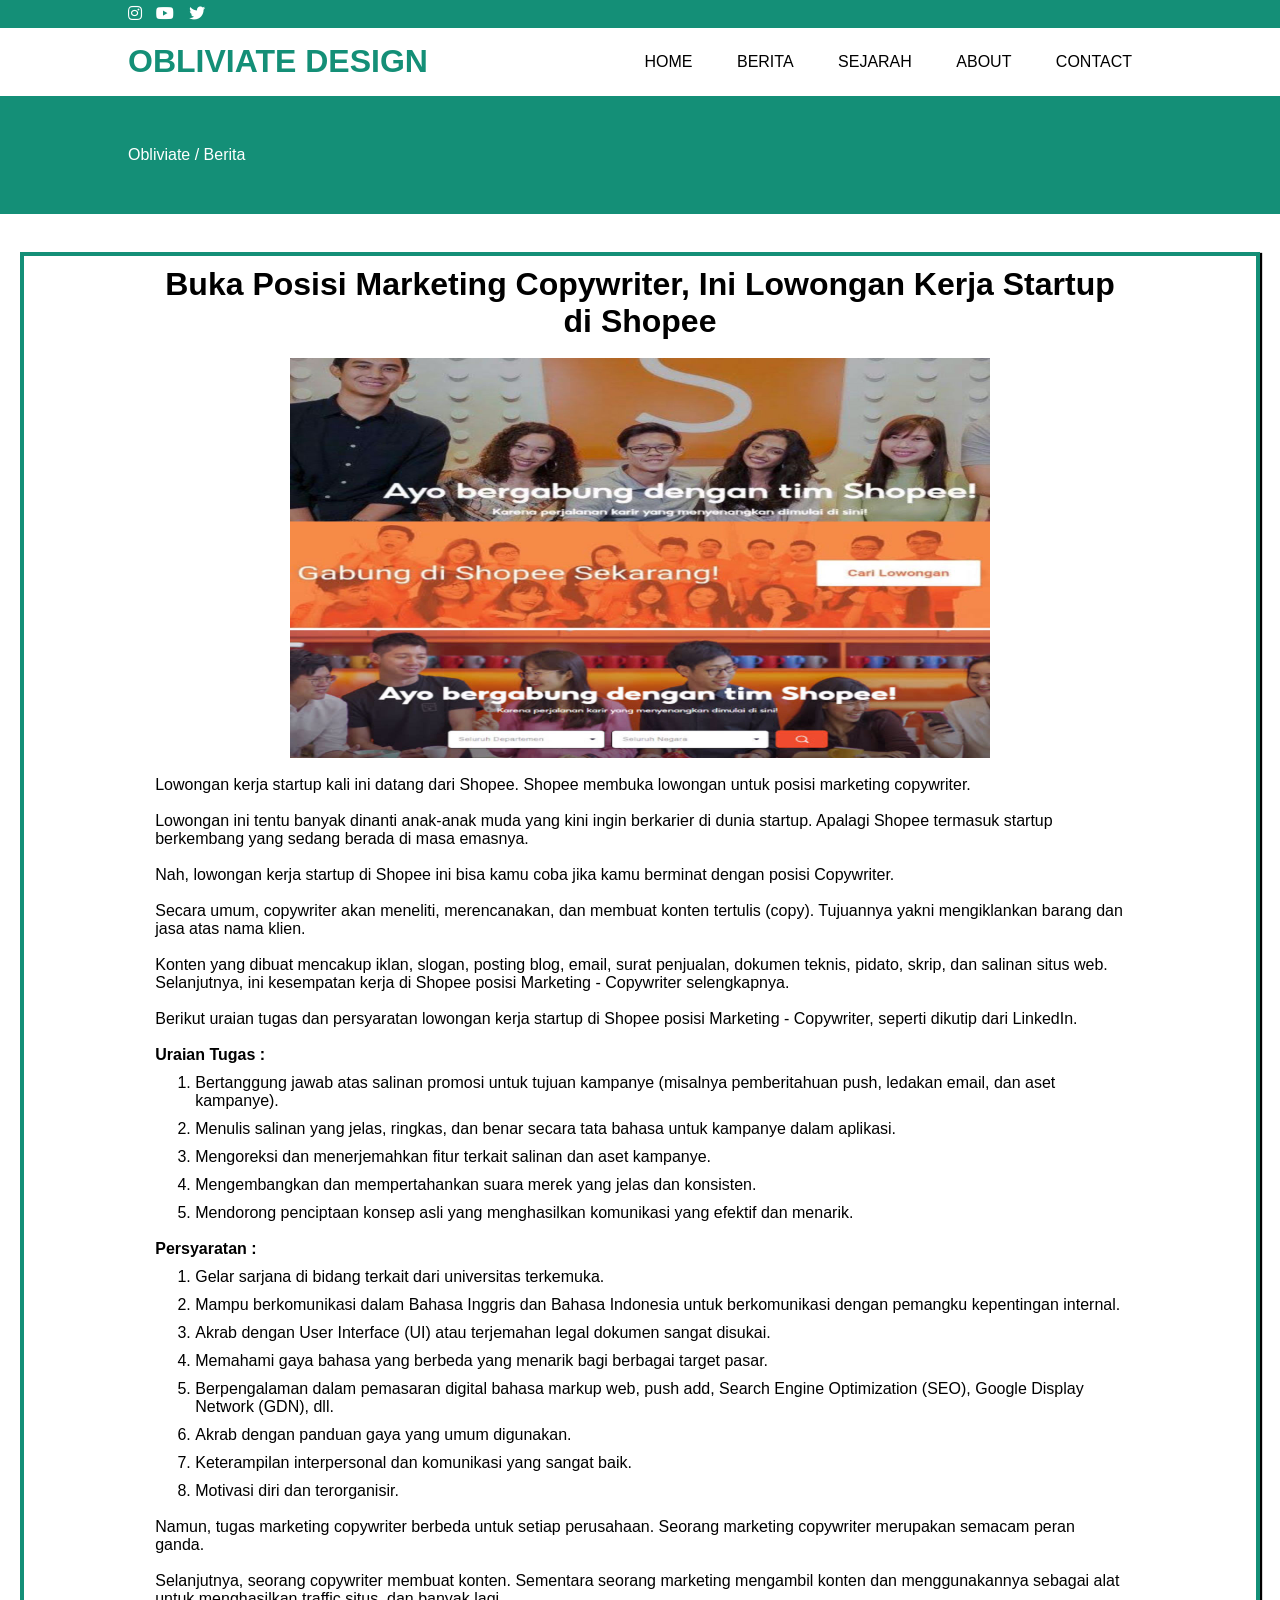
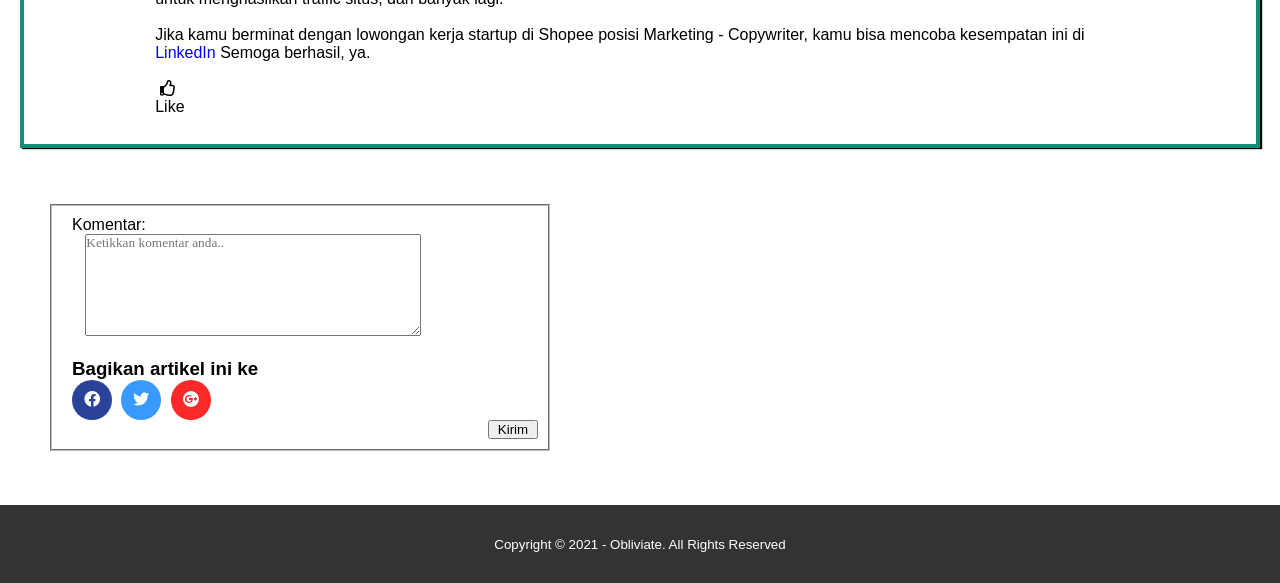
<file: tugas klp 2/copywriting.html>
<!DOCTYPE html>
<html>
    <head>
        <meta charset="utf-8">
        <meta name="viewport" content="width-device-width, initial-scale=1.0">
        <title>Obliviate Editing</title>
        <!--stylesheet-->
        <link rel="stylesheet" type="text/css" href="css/style.css">
        <link rel="stylesheet" type="text/css" href="css/lightslider.css">
        <link rel="stylesheet" type="text/css" href="https://cdnjs.cloudflare.com/ajax/libs/font-awesome/5.13.0/css/all.min.css">
        <script src="Jquery.js"></script>
        <script src="lightslider.js"></script>

    </head>
    <body>
        
        <div class="sosmed">
            <div class="container">
                <ul>
                    <li><a href="https://instagram.com/itpln" target="blank"><i class="fab fa-instagram"></i></a></li>
                    <li><a href="https://youtube.com/STTPLNJAKARTA" target="blank"><i class="fab fa-youtube"></i></a></li>
                    <li><a href="https://twitter.com/itpln" target="blank"><i class="fab fa-twitter"></i></a> </li>
                </ul>
            </div>
        </div>
        <header>
            <div class="container">
                <a href="#"><i class="fal fa-overline"></i></a>
                <h1>OBLIVIATE DESIGN</h1>
                <ul>
                    <li><a href="jqtes.html">HOME</a></li>
                    <li><a href="berita.html">BERITA</a></li>
                    <li><a href="sejarah.html">SEJARAH</a></li>
                    <li><a href="about.html">ABOUT</a></li>
                    <li><a href="contact.html">CONTACT</a></li>
                </ul>
            </div>
        </header>

        <section class="label">
            <div class="container">
                <p>Obliviate / Berita</p>
            </div>
        </section>
<br>

        <div class="vided">
            <div class="container">
                <div class video>
                    <h1 style="text-align: center;">Buka Posisi Marketing Copywriter, Ini Lowongan Kerja Startup di Shopee</h1><br>
                <img src="sopi.jpeg" class="foto"><br>
                <p>Lowongan kerja startup kali ini datang dari Shopee. Shopee membuka lowongan untuk posisi marketing copywriter.</p><br>
                <p>Lowongan ini tentu banyak dinanti anak-anak muda yang kini ingin berkarier di dunia startup. Apalagi
                    Shopee termasuk startup berkembang yang sedang berada di masa emasnya.</p><br>
                <p>Nah, lowongan kerja startup di Shopee ini bisa kamu coba jika kamu berminat dengan posisi Copywriter.</p><br>
                <p>Secara umum, copywriter akan meneliti, merencanakan, dan membuat konten tertulis (copy). Tujuannya
                    yakni mengiklankan barang dan jasa atas nama klien.</p><br>
                <p>Konten yang dibuat mencakup iklan, slogan, posting blog, email, surat penjualan, dokumen teknis, pidato, skrip,
                    dan salinan situs web. Selanjutnya, ini kesempatan kerja di Shopee posisi Marketing - Copywriter selengkapnya.</p><br>
                <p>Berikut uraian tugas dan persyaratan lowongan kerja startup di Shopee posisi Marketing - Copywriter, seperti dikutip dari LinkedIn.</p><br>
                <ol><strong>Uraian Tugas :</strong>
                    <li class="tugas">Bertanggung jawab atas salinan promosi untuk tujuan kampanye (misalnya pemberitahuan push, ledakan email, dan aset kampanye).</li>
                    <li class="tugas">Menulis salinan yang jelas, ringkas, dan benar secara tata bahasa untuk kampanye dalam aplikasi.</li>
                    <li class="tugas">Mengoreksi dan menerjemahkan fitur terkait salinan dan aset kampanye.</li>
                    <li class="tugas">Mengembangkan dan mempertahankan suara merek yang jelas dan konsisten.</li>
                    <li class="tugas">Mendorong penciptaan konsep asli yang menghasilkan komunikasi yang efektif dan menarik.</li>
                </ol>
                <br>
                <ol><strong>Persyaratan :</strong>
                    <li class="tugas">Gelar sarjana di bidang terkait dari universitas terkemuka.</li>
                    <li class="tugas">Mampu berkomunikasi dalam Bahasa Inggris dan Bahasa Indonesia untuk berkomunikasi dengan pemangku kepentingan internal.</li>
                    <li class="tugas">Akrab dengan User Interface (UI) atau terjemahan legal dokumen sangat disukai.</li>
                    <li class="tugas">Memahami gaya bahasa yang berbeda yang menarik bagi berbagai target pasar.</li>
                    <li class="tugas">Berpengalaman dalam pemasaran digital bahasa markup web, push add, Search Engine Optimization (SEO), Google Display Network (GDN), dll.</li>
                    <li class="tugas">Akrab dengan panduan gaya yang umum digunakan.</li>
                    <li class="tugas">Keterampilan interpersonal dan komunikasi yang sangat baik.</li>
                    <li class="tugas">Motivasi diri dan terorganisir.</li>
                </ol><br>
                <p>Namun, tugas marketing copywriter berbeda untuk setiap perusahaan. Seorang marketing copywriter merupakan semacam peran ganda.</p><br>
                <p>Selanjutnya, seorang copywriter membuat konten. Sementara seorang marketing mengambil konten dan menggunakannya sebagai alat
                    untuk menghasilkan traffic situs, dan banyak lagi.</p><br>
                <P>Jika kamu berminat dengan lowongan kerja startup di Shopee posisi Marketing - Copywriter, kamu bisa mencoba kesempatan ini di
                        <a href="https://www.linkedin.com/jobs/view/2698742409/?alternateChannel=search&refId=uKnmXCDC1L6FfjsaZOUsiw%3D%3D&trackingId=i8MrSt2G0aFFt7UEhXTFrw%3D%3D" style="color: blue;">LinkedIn</a>
                        Semoga berhasil, ya.</P><br>
                <div class="like">
                    &nbsp;<i class="far fa-thumbs-up" onclick="klik()" id="icon"></i><br>
                    <P>Like</P>       
                </div><br>
            </div>
        </div>
        </div>
        <br><br>

        <div class="container1">
            <fieldset>
                <div class="bawahartikel">
            <form>
                <p>Komentar:</p>&nbsp;&nbsp;
                <textarea style="width: 70%; height: 100px; font-family: 'Times New Roman', Times, serif;" placeholder="Ketikkan komentar anda.."></textarea>
            <br><br><h3>Bagikan artikel ini ke </h3>
              <div class="facebook">
                <a href='http://www.facebook.com/sharer.php?u=copywriting.html'
                    onclick='window.open(this.href,"popupwindow","status=0,height=500,width=500,resizable=0,top=50,left=100");return false;' rel='nofollow'
                    target='_blank' title='Facebook'><i class="fab fa-facebook"></i></a>
              </div>
              <div class="twitter">
                <a href="http://www.twitter.com/sharer.php?u=copywriting.html"
                onclick='window.open(this.href,"popupwindow","status=0,height=500,width=500,resizable=0,top=50,left=100");return false;' rel='nofollow'
                target='_blank' title='twitter'><i class='fab fa-twitter'></i></a>
              </div>
              <div class="google-plus">
                <a href="http://www.google-plus.com/sharer.php?u=copywriting.html"
                onclick='window.open(this.href,"popupwindow","status=0,height=500,width=500,resizable=0,top=50,left=100");return false;' rel='nofollow'
                target='_blank' title='google-plus'><i class='fab fa-google-plus'></i></a>
              </div>
                    
                    <nav class="submit">
                        <input type="submit" style="width: 50px;" value="Kirim">
                    </nav>
            </form>
        </div>
            </fieldset>
    </div>
    <br><br>

    <script>
        function klik(){
const icon = document.getElementById("icon");
if(icon.style.color == "black"){
    icon.style.color = "red";
}else{
    icon.style.color = "black";
}
}
    </script>
        <!---footer-->
        <br><footer style="text-align: center;">
            <div class="container">
                <small>Copyright &copy; 2021 - Obliviate. All Rights Reserved</small>
            </div>
        </footer>


        
    </body>
</html>
</file>
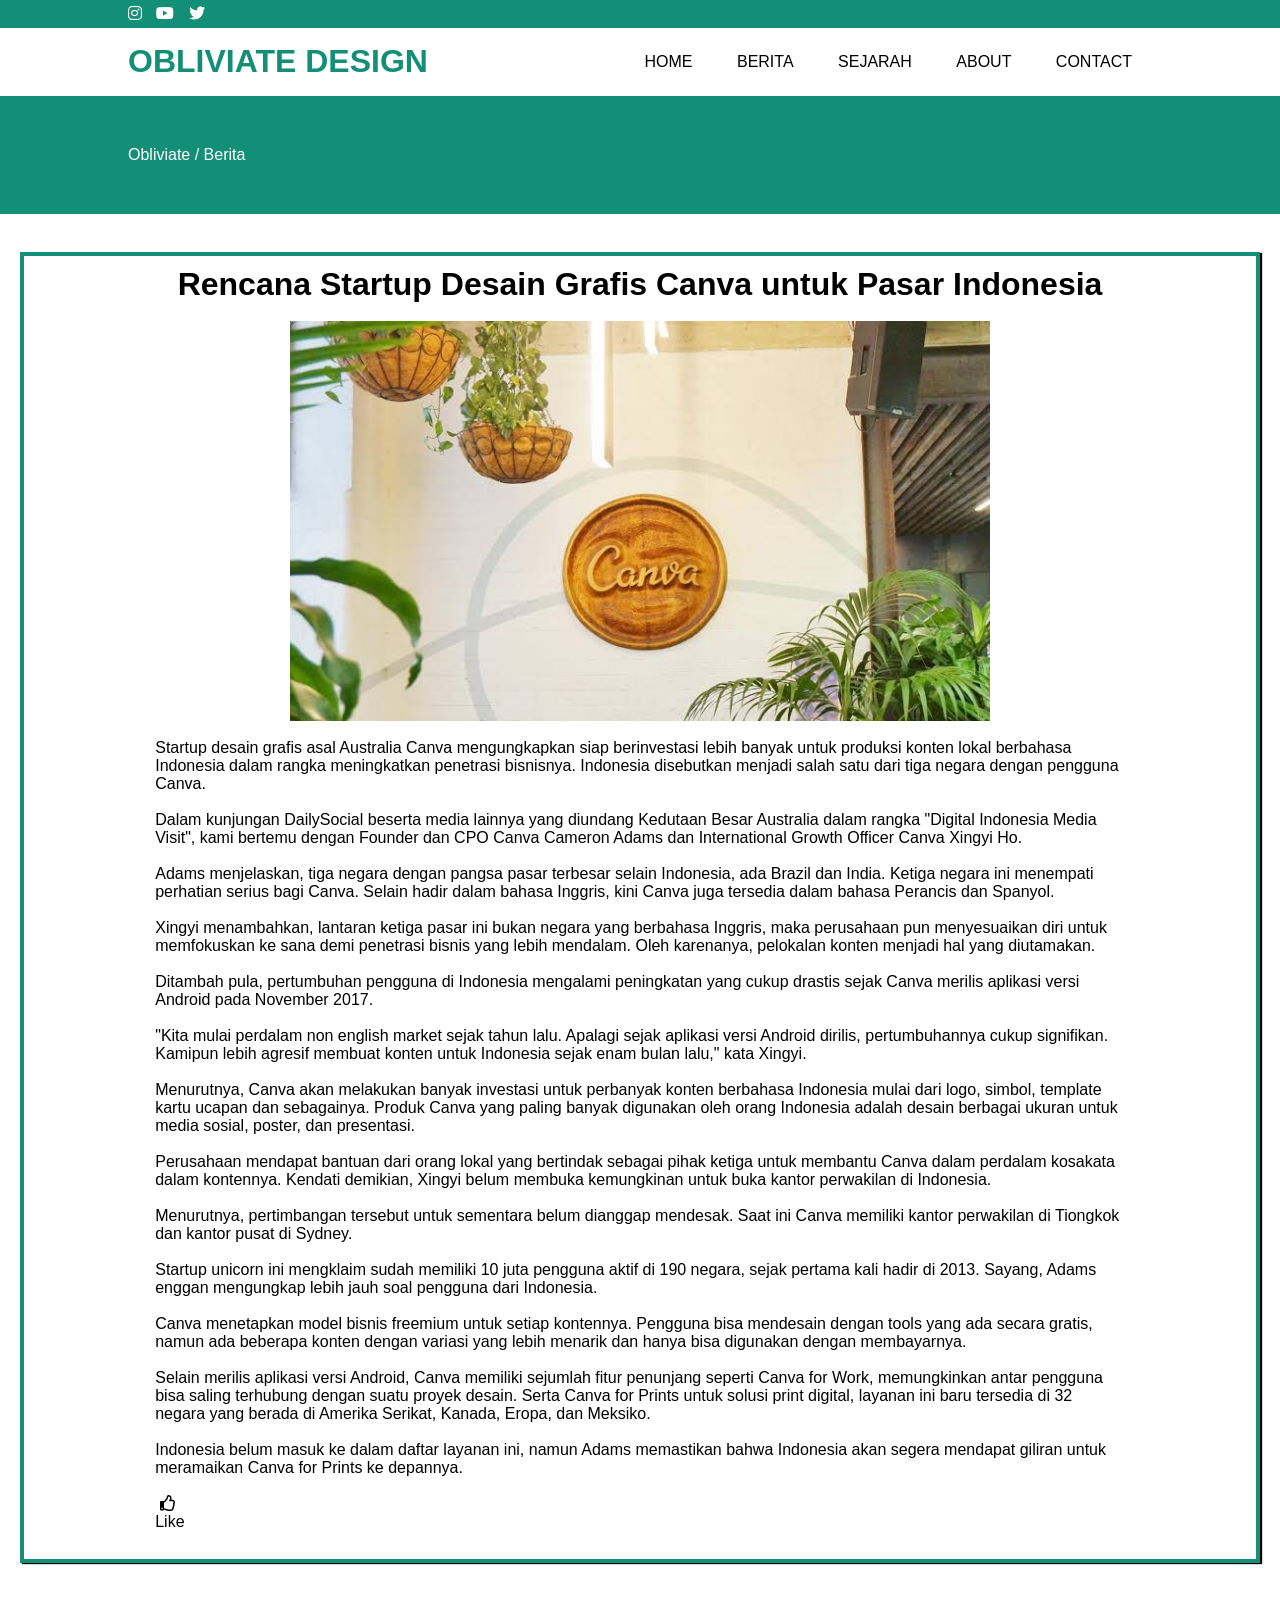
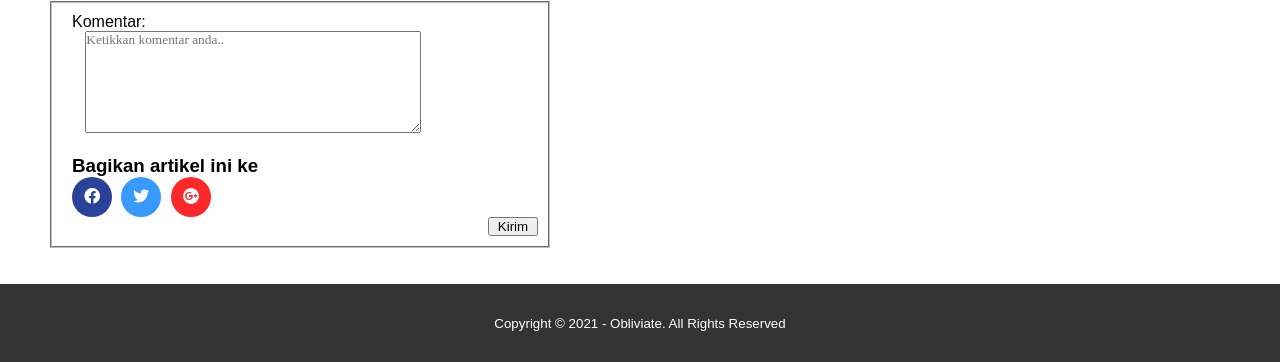
<file: tugas klp 2/garphicdesign.html>
<!DOCTYPE html>
<html>
    <head>
        <meta charset="utf-8">
        <meta name="viewport" content="width-device-width, initial-scale=1.0">
        <title>Obliviate Editing</title>
        <!--stylesheet-->
        <link rel="stylesheet" type="text/css" href="css/style.css">
        <link rel="stylesheet" type="text/css" href="css/lightslider.css">
        <link rel="stylesheet" type="text/css" href="https://cdnjs.cloudflare.com/ajax/libs/font-awesome/5.13.0/css/all.min.css">
        <script src="Jquery.js"></script>
        <script src="lightslider.js"></script>

    </head>
    <body>
        
        <div class="sosmed">
            <div class="container">
                <ul>
                    <li><a href="https://instagram.com/itpln" target="blank"><i class="fab fa-instagram"></i></a></li>
                    <li><a href="https://youtube.com/STTPLNJAKARTA" target="blank"><i class="fab fa-youtube"></i></a></li>
                    <li><a href="https://twitter.com/itpln" target="blank"><i class="fab fa-twitter"></i></a> </li>
                </ul>
            </div>
        </div>
        <header>
            <div class="container">
                <a href="#"><i class="fal fa-overline"></i></a>
                <h1>OBLIVIATE DESIGN</h1>
                <ul>
                    <li><a href="jqtes.html">HOME</a></li>
                    <li><a href="berita.html">BERITA</a></li>
                    <li><a href="sejarah.html">SEJARAH</a></li>
                    <li><a href="about.html">ABOUT</a></li>
                    <li><a href="contact.html">CONTACT</a></li>
                </ul>
            </div>
        </header>

        <section class="label">
            <div class="container">
                <p>Obliviate / Berita</p>
            </div>
        </section>
<br>

        <div class="vided">
            <div class="container">
                <div class video>
                    <h1 style="text-align: center;">Rencana Startup Desain Grafis Canva untuk Pasar Indonesia</h1><br>
                <img src="canva.jpeg" class="foto"><br>
                <p>Startup desain grafis asal Australia Canva mengungkapkan siap berinvestasi lebih banyak untuk produksi konten
                    lokal berbahasa Indonesia dalam rangka meningkatkan penetrasi bisnisnya. Indonesia disebutkan menjadi salah satu dari
                    tiga negara dengan pengguna Canva.</p><br>
                <p>Dalam kunjungan DailySocial beserta media lainnya yang diundang Kedutaan Besar Australia dalam rangka "Digital Indonesia
                    Media Visit", kami bertemu dengan Founder dan CPO Canva Cameron Adams dan International Growth Officer Canva Xingyi Ho.</p><br>
                <p>Adams menjelaskan, tiga negara dengan pangsa pasar terbesar selain Indonesia, ada Brazil dan India. Ketiga negara ini menempati
                    perhatian serius bagi Canva. Selain hadir dalam bahasa Inggris, kini Canva juga tersedia dalam bahasa Perancis dan Spanyol.</p><br>
                <p>Xingyi menambahkan, lantaran ketiga pasar ini bukan negara yang berbahasa Inggris, maka perusahaan pun menyesuaikan diri untuk
                    memfokuskan ke sana demi penetrasi bisnis yang lebih mendalam. Oleh karenanya, pelokalan konten menjadi hal yang diutamakan.</p><br>
                <p>Ditambah pula, pertumbuhan pengguna di Indonesia mengalami peningkatan yang cukup drastis sejak Canva merilis aplikasi versi Android pada November 2017.</p><br>
                <p>"Kita mulai perdalam non english market sejak tahun lalu. Apalagi sejak aplikasi versi Android dirilis, pertumbuhannya cukup signifikan. Kamipun lebih agresif
                    membuat konten untuk Indonesia sejak enam bulan lalu," kata Xingyi.</p><br>
                <p>Menurutnya, Canva akan melakukan banyak investasi untuk perbanyak konten berbahasa Indonesia mulai dari logo, simbol, template kartu ucapan dan sebagainya.
                    Produk Canva yang paling banyak digunakan oleh orang Indonesia adalah desain berbagai ukuran untuk media sosial, poster, dan presentasi.</p><br>
                <p>Perusahaan mendapat bantuan dari orang lokal yang bertindak sebagai pihak ketiga untuk membantu Canva dalam perdalam kosakata dalam kontennya.
                    Kendati demikian, Xingyi belum membuka kemungkinan untuk buka kantor perwakilan di Indonesia.</p><br>
                <p>Menurutnya, pertimbangan tersebut untuk sementara belum dianggap mendesak. Saat ini Canva memiliki kantor perwakilan di Tiongkok dan kantor pusat di Sydney.</p><br>
                <p>Startup unicorn ini mengklaim sudah memiliki 10 juta pengguna aktif di 190 negara, sejak pertama kali hadir di 2013. Sayang, Adams enggan mengungkap lebih jauh soal pengguna dari Indonesia.</p><br>
                <p>Canva menetapkan model bisnis freemium untuk setiap kontennya. Pengguna bisa mendesain dengan tools yang ada secara gratis, namun ada beberapa konten dengan variasi yang lebih menarik dan hanya
                    bisa digunakan dengan membayarnya.</p><br>
                <p>Selain merilis aplikasi versi Android, Canva memiliki sejumlah fitur penunjang seperti Canva for Work, memungkinkan antar pengguna bisa saling terhubung dengan suatu proyek desain. Serta Canva
                    for Prints untuk solusi print digital, layanan ini baru tersedia di 32 negara yang berada di Amerika Serikat, Kanada, Eropa, dan Meksiko.</p><br>
                <p>Indonesia belum masuk ke dalam daftar layanan ini, namun Adams memastikan bahwa Indonesia akan segera mendapat giliran untuk meramaikan Canva for Prints ke depannya.</p><br>
                <div class="like">
                    &nbsp;<i class="far fa-thumbs-up" onclick="klik()" id="icon"></i><br>
                    <P>Like</P>       
                </div><br>
            </div>
        </div>
        </div><br>
            <div class="container1">
                <fieldset>
                    <div class="bawahartikel">
                <form>
                    <p>Komentar:</p>&nbsp;&nbsp;
                    <textarea style="width: 70%; height: 100px; font-family: 'Times New Roman', Times, serif;" placeholder="Ketikkan komentar anda.."></textarea>
                <br><br><h3>Bagikan artikel ini ke </h3>
                  <div class="facebook">
                    <a href='http://www.facebook.com/sharer.php?u=graphicdesign.html'
                        onclick='window.open(this.href,"popupwindow","status=0,height=500,width=500,resizable=0,top=50,left=100");return false;' rel='nofollow'
                        target='_blank' title='Facebook'><i class="fab fa-facebook"></i></a>
                  </div>
                  <div class="twitter">
                    <a href="http://www.twitter.com/sharer.php?u=graphicdesign.html"
                    onclick='window.open(this.href,"popupwindow","status=0,height=500,width=500,resizable=0,top=50,left=100");return false;' rel='nofollow'
                    target='_blank' title='twitter'><i class='fab fa-twitter'></i></a>
                  </div>
                  <div class="google-plus">
                    <a href="http://www.google-plus.com/sharer.php?u=graphicdesign.html"
                    onclick='window.open(this.href,"popupwindow","status=0,height=500,width=500,resizable=0,top=50,left=100");return false;' rel='nofollow'
                    target='_blank' title='google-plus'><i class='fab fa-google-plus'></i></a>
                  </div>
                        
                        <nav class="submit">
                            <input type="submit" style="width: 50px;" value="Kirim">
                        </nav>
                </form>
            </div>
                </fieldset>
        </div>
        <br><br>

        <script>
            function klik(){
	const icon = document.getElementById("icon");
	if(icon.style.color == "black"){
		icon.style.color = "red";
	}else{
		icon.style.color = "black";
	}
}
        </script>

        <!---footer-->
        <footer style="text-align: center;">
            <div class="container">
                <small>Copyright &copy; 2021 - Obliviate. All Rights Reserved</small>
            </div>
        </footer>
    </body>
</html>
</file>
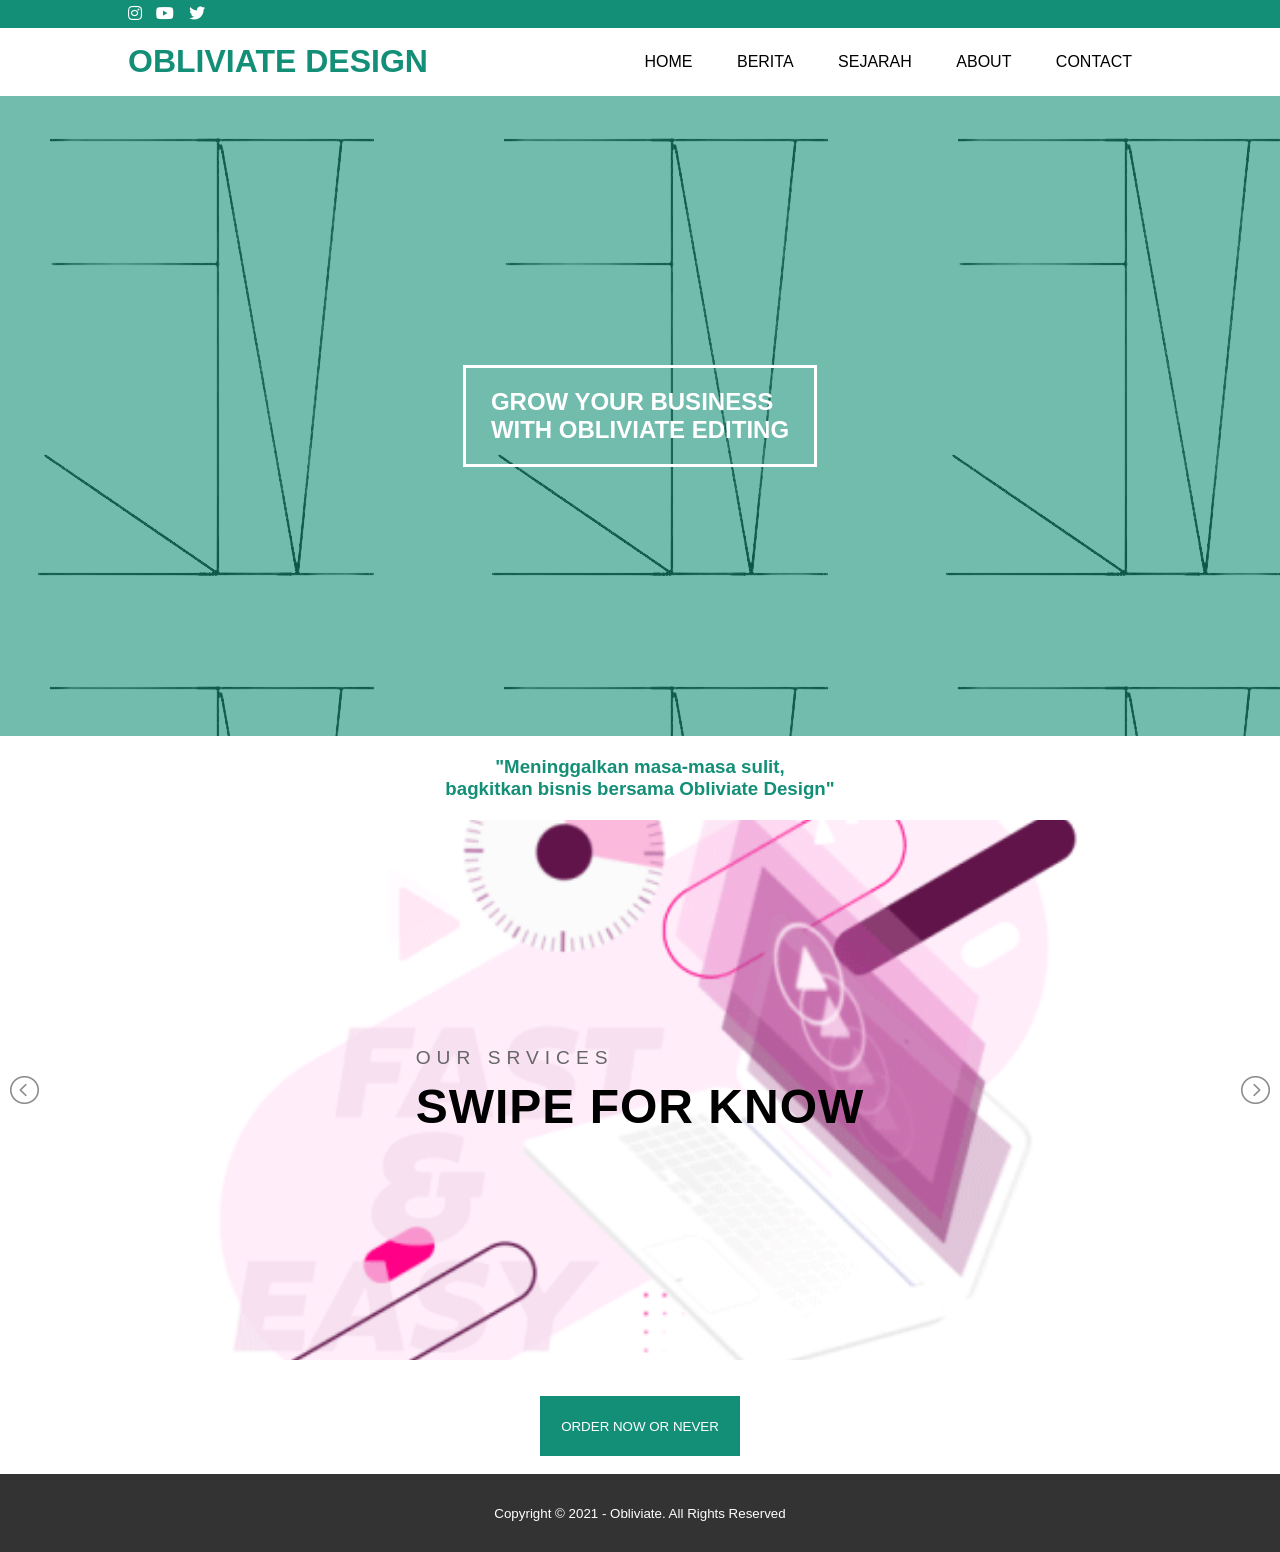
<file: tugas klp 2/jqtes.html>
<!DOCTYPE html>
<html>
    <head>
        <meta charset="utf-8">
        <meta name="viewport" content="width-device-width, initial-scale=1.0">
        <title>Obliviate Editing</title>
        <!--stylesheet-->
        <link rel="stylesheet" type="text/css" href="css/style.css">
        <link rel="stylesheet" type="text/css" href="css/lightslider.css">
        <link rel="stylesheet" type="text/css" href="https://cdnjs.cloudflare.com/ajax/libs/font-awesome/5.13.0/css/all.min.css">
        <script src="Jquery.js"></script>
        <script src="lightslider.js"></script>

    </head>
    <body>
        

        <div class="sosmed">
            <div class="container">
                <ul>
                    <li><a href="https://instagram.com/itpln" target="blank"><i class="fab fa-instagram"></i></a></li>
                    <li><a href="https://youtube.com/STTPLNJAKARTA" target="blank"><i class="fab fa-youtube"></i></a></li>
                    <li><a href="https://twitter.com/itpln" target="blank"><i class="fab fa-twitter"></i></a> </li>
                </ul>
            </div>
        </div>
        <header>
            <div class="container">
                <a href="#"><i class="fal fa-overline"></i></a>
                <h1>OBLIVIATE DESIGN</h1>
                <ul>
                    <li><a href="jqtes.html">HOME</a></li>
                    <li><a href="berita.html">BERITA</a></li>
                    <li><a href="sejarah.html">SEJARAH</a></li>
                    <li><a href="about.html">ABOUT</a></li>
                    <li><a href="contact.html">CONTACT</a></li>
                </ul>
            </div>
        </header>

        <section class="banner">
            <h2>GROW YOUR BUSINESS<br>WITH OBLIVIATE EDITING</h2>
        </section>
        <br>

        <div class="motto">
            <h3>"Meninggalkan masa-masa sulit, <br> bagkitkan bisnis bersama Obliviate Design"</h3>
        </div>
        <br>

        <!---full slider------>
        <ul id="adaptive" class="cs-hidden">
            <!---box 1-->
            <li class="item-a">
            <!----box-->
            <div class="full-slider-box f-slide-1">
            <!---slider text content-->
                <div class="slider-text-container">
                <div class="f-slider-text-1">
                    <span>OUR SRVICES</span>
                    <strong>SWIPE FOR KNOW</strong>
                </div>
                </div>
            </div>
            </li>

            <!---box 2-->
            <li class="item-a">
                <!----box-->
                <div class="full-slider-box f-slide-2">
    
                <!---slider text content-->
                    <div class="slider-text-container">
                    <div class="f-slider-text-2">
                        <strong>VIDEO EDITING</strong>
                        <br><span>Video editing yang disediakan oleh Obliviate Design</span>
                        <span>fitur-fitur terbaik dengan kualitas yang menjamin serta</span>
                        <span>mengikuti perkembangan zaman dan penuh pengalaman</span>
                    </div>
                    </div>
                </div>
                </li>

                <!---box 3-->
            <li class="item-a">
                <!----box-->
                <div class="full-slider-box f-slide-3">
    
                <!---slider text content-->
                    <div class="slider-text-container">
                    <div class="f-slider-text-3">
                        <strong>COPY WRITING</strong>
                        <br><span>Jasa copywriting dari Obliviate Design sudah</span>
                        <span>memiliki banyak testimoni,terbukti profesional,</span>
                        <span> terjamin, dan terpercaya untuk membantu</span>
                        <span>dalam meningkatkan bisnis anda</span>
                    </div>
                    </div>
                </div>
                </li>

                <!---box 4-->
            <li class="item-a">
                <!----box-->
                <div class="full-slider-box f-slide-4">
    
                <!---slider text content-->
                    <div class="slider-text-container">
                    <div class="f-slider-text-4">
                        <strong>GRAPHIC DESIGN</strong>
                        <br><span>Obliviate Design menawarkan jasa desain grafis</span>
                        <span>yang berkualitas. Obliviate Design dapat melayani</span>
                        <span>keperluan dalam mendesain kaos, banner, atau yang</span>
                        <span>lainnya sesuai dengan selera anda</span>
                    </div>
                    </div>
                </div>
                </li>

                <!---box 5-->
            <li class="item-a">
                <!----box-->
                <div class="full-slider-box f-slide-5">
    
                <!---slider text content-->
                    <div class="slider-text-container">
                    <div class="f-slider-text-5">
                        <strong>LOGO DESIGN</strong>
                        <br><span>Logo sangat berperan penting untuk memperkuat</span>
                        <span>identitas perusahaan, merk, acara, organisasi</span>
                        <span>ataupun lainnya. Obliviate Design dapat membantu</span>
                        <span>anda dalam membuat logo serta Obliviate Design</span>
                        <span> sudah melayani lebih dari ratusan editan logo</span>
                    </div>
                    </div>
                </div>
                </li>
          </ul>
          </div>
          </div>
        </section>
          <br><br>
          <div class="button">
            <nav style="text-align: center;">
                <a href="https://wa.me/6281234567890">
                <input type="button" style="width: 200px; height: 60px;
                background-color:#148f77; color: white; border: wheat;"
                value="ORDER NOW OR NEVER"></a>
            </nav>
            <br>
        </div>

        <!---footer-->
        <footer style="text-align: center;">
            <div class="container">
                <small>Copyright &copy; 2021 - Obliviate. All Rights Reserved</small>
            </div>
        </footer>

          <!---jquery-->
          <script type="text/javascript">
          $(document).ready(function() {
            $('#adaptive').lightSlider({
                adaptiveHeight:true,
                auto:true,
                item:1,
                slideMargin:0,
                loop:true
            });
        });

        </script>



        
    </body>
</html>
</file>
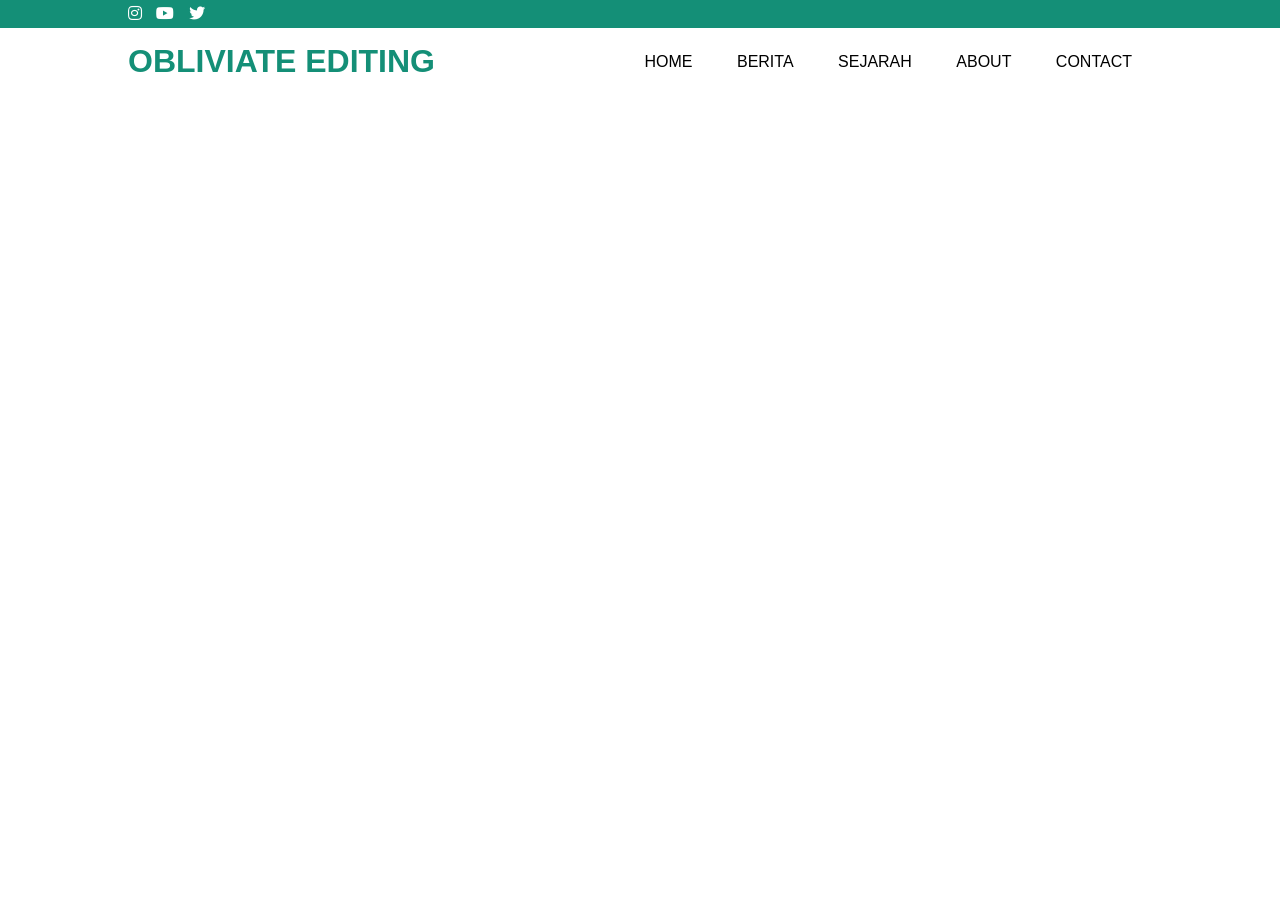
<file: tugas klp 2/konten.html>
<!DOCTYPE html>
<html>
    <head>
        <meta charset="utf-8">
        <meta name="viewport" content="width-device-width, initial-scale=1">
        <title>Obliviate Editing</title>
        <!--stylesheet-->
        <link rel="stylesheet" type="text/css" href="css/style.css">
        <link rel="stylesheet" type="text/css" href="css/lightslider.css">
        <link rel="stylesheet" type="text/css" href="https://cdnjs.cloudflare.com/ajax/libs/font-awesome/5.13.0/css/all.min.css">
        <script src="Jquery.js"></script>
        <script src="lightslider.js"></script>

    </head>
    <body>
        
        <div class="sosmed">
            <div class="container">
                <ul>
                    <li><a href="#"><i class="fab fa-instagram"></i></a></li>
                    <li><a href="#"><i class="fab fa-youtube"></i></a></li>
                    <li><a href="#"><i class="fab fa-twitter"></i></a> </li>
                </ul>
            </div>
        </div>
        <header>
            <div class="container">
                <a href="#"><i class="fal fa-overline"></i></a>
                <h1><a href="jqtes.html">OBLIVIATE EDITING</a></i></h1>
                <ul>
                    <li><a href="jqtes.html">HOME</a></li>
                    <li><a href="berita.html">BERITA</a></li>
                    <li><a href="sejarah.html">SEJARAH</a></li>
                    <li><a href="about.html">ABOUT</a></li>
                    <li><a href="contact.html">CONTACT</a></li>
                </ul>
            </div>
        </header>
</file>
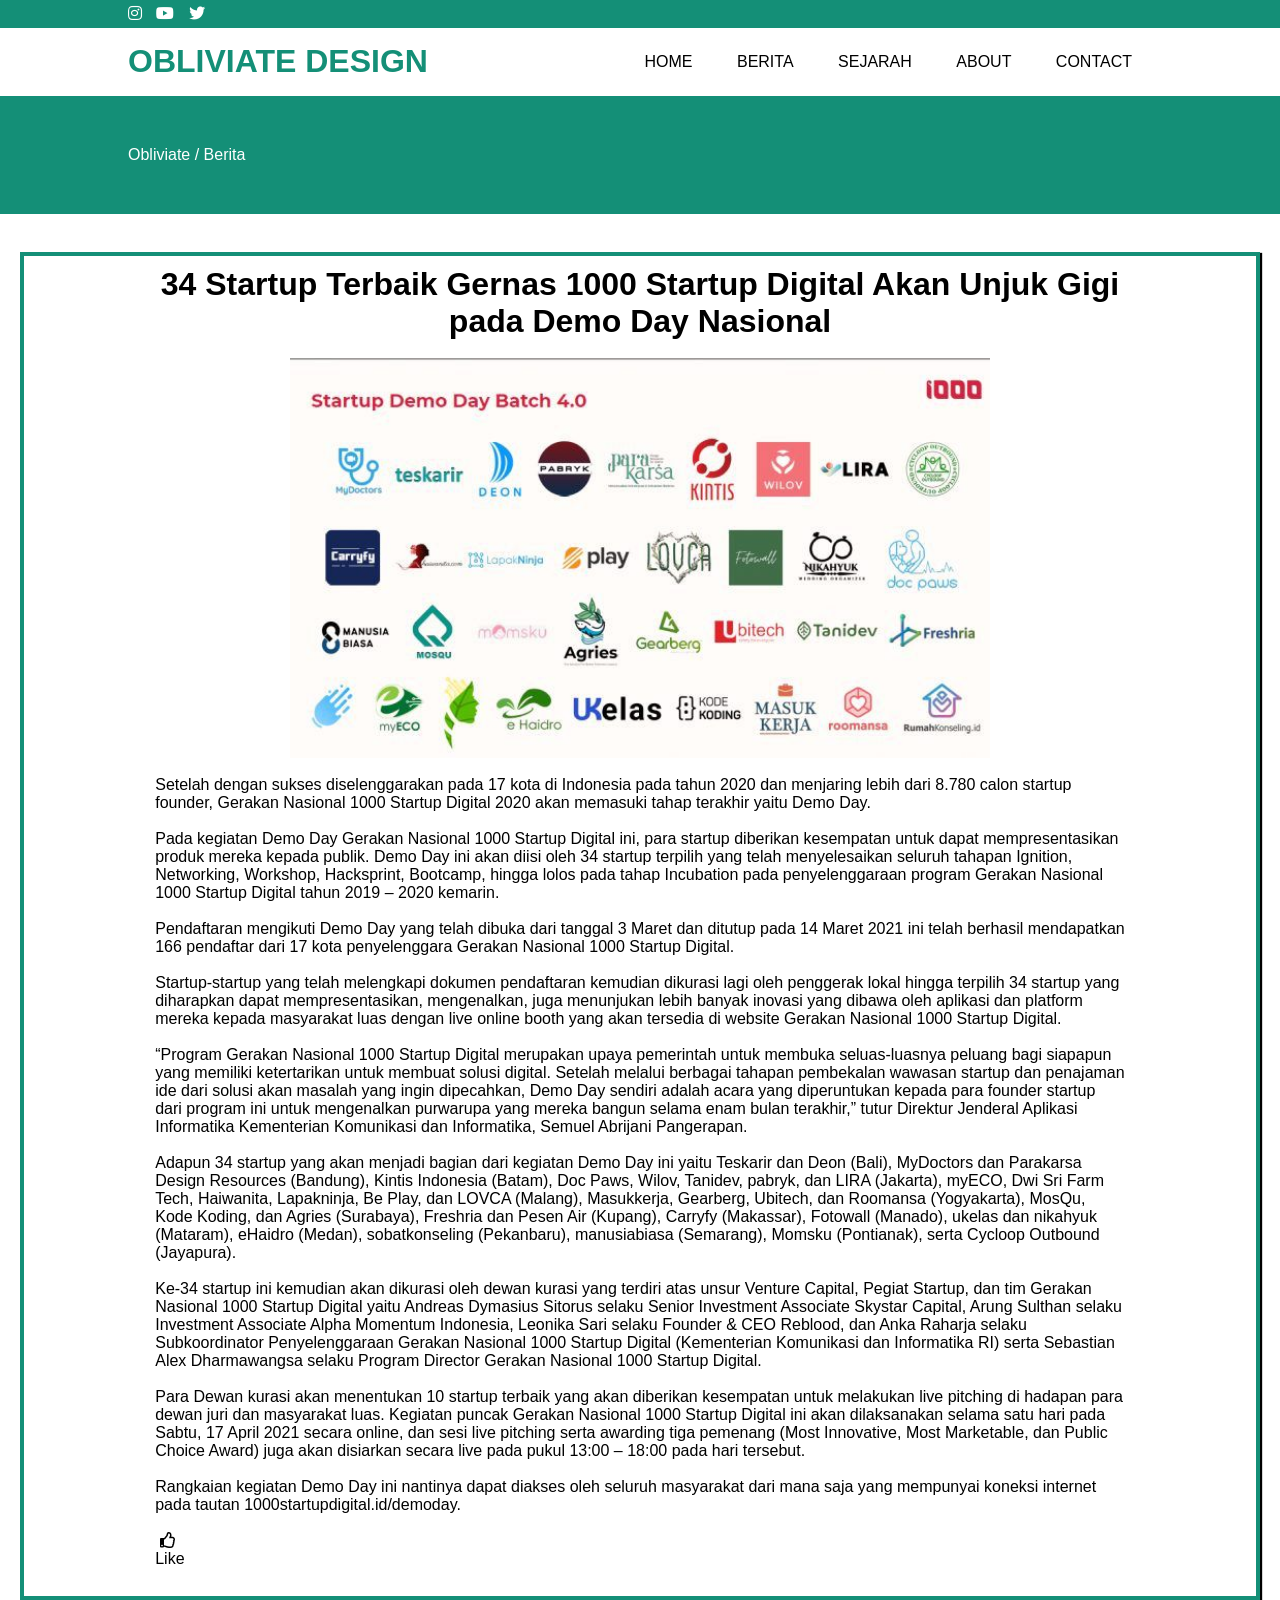
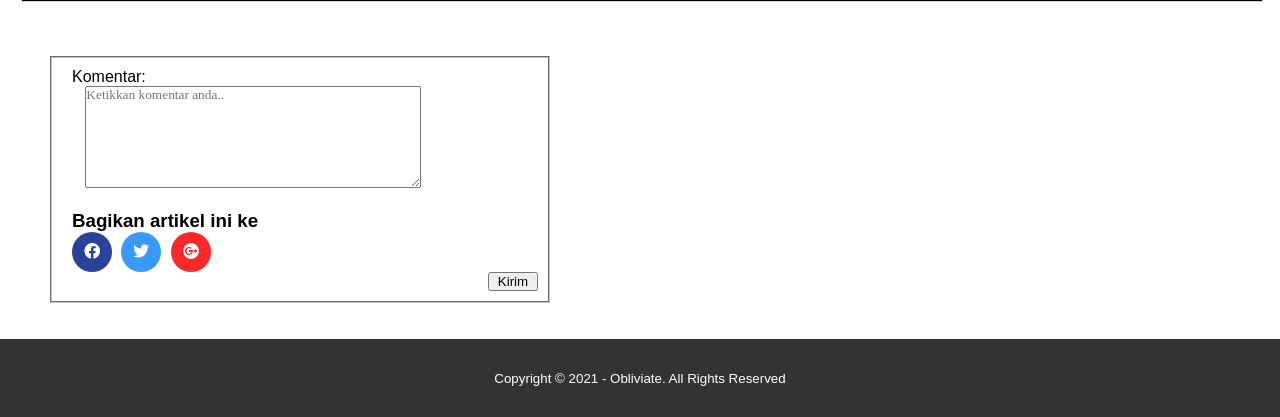
<file: tugas klp 2/logo.html>
<!DOCTYPE html>
<html>
    <head>
        <meta charset="utf-8">
        <meta name="viewport" content="width-device-width, initial-scale=1.0">
        <title>Obliviate Editing</title>
        <!--stylesheet-->
        <link rel="stylesheet" type="text/css" href="css/style.css">
        <link rel="stylesheet" type="text/css" href="css/lightslider.css">
        <link rel="stylesheet" type="text/css" href="https://cdnjs.cloudflare.com/ajax/libs/font-awesome/5.13.0/css/all.min.css">
        <script src="Jquery.js"></script>
        <script src="lightslider.js"></script>

    </head>
    <body>
        
        <div class="sosmed">
            <div class="container">
                <ul>
                    <li><a href="https://instagram.com/itpln" target="blank"><i class="fab fa-instagram"></i></a></li>
                    <li><a href="https://youtube.com/STTPLNJAKARTA" target="blank"><i class="fab fa-youtube"></i></a></li>
                    <li><a href="https://twitter.com/itpln" target="blank"><i class="fab fa-twitter"></i></a> </li>
                </ul>
            </div>
        </div>
        <header>
            <div class="container">
                <a href="#"><i class="fal fa-overline"></i></a>
                <h1>OBLIVIATE DESIGN</h1>
                <ul>
                    <li><a href="jqtes.html">HOME</a></li>
                    <li><a href="berita.html">BERITA</a></li>
                    <li><a href="sejarah.html">SEJARAH</a></li>
                    <li><a href="about.html">ABOUT</a></li>
                    <li><a href="contact.html">CONTACT</a></li>
                </ul>
            </div>
        </header>

        <section class="label">
            <div class="container">
                <p>Obliviate / Berita</p>
            </div>
        </section>
<br>

        <div class="vided">
            <div class="container">
                <div class video>
                    <h1 style="text-align: center;">34 Startup Terbaik Gernas 1000 Startup Digital Akan Unjuk Gigi pada Demo Day Nasional</h1><br>
                <img src="logoo b.jpeg" class="foto"><br>
                <p>Setelah dengan sukses diselenggarakan pada 17 kota di Indonesia pada tahun 2020 dan menjaring lebih dari
                    8.780 calon startup founder, Gerakan Nasional 1000 Startup Digital 2020 akan memasuki tahap terakhir yaitu Demo Day.</p><br>
                <p>Pada kegiatan Demo Day Gerakan Nasional 1000 Startup Digital ini, para startup diberikan kesempatan untuk dapat
                    mempresentasikan produk mereka kepada publik. Demo Day ini akan diisi oleh 34 startup terpilih yang telah menyelesaikan
                    seluruh tahapan Ignition, Networking, Workshop, Hacksprint, Bootcamp, hingga lolos pada tahap Incubation pada penyelenggaraan
                    program Gerakan Nasional 1000 Startup Digital tahun 2019 – 2020 kemarin.</p><br>
                <p>Pendaftaran mengikuti Demo Day yang telah dibuka dari tanggal 3 Maret dan ditutup pada 14 Maret 2021 ini telah berhasil
                    mendapatkan 166 pendaftar dari 17 kota penyelenggara Gerakan Nasional 1000 Startup Digital.</p><br>
                <p>Startup-startup yang telah melengkapi dokumen pendaftaran kemudian dikurasi lagi oleh penggerak lokal
                    hingga terpilih 34 startup yang diharapkan dapat mempresentasikan, mengenalkan, juga menunjukan lebih banyak inovasi yang dibawa
                    oleh aplikasi dan platform mereka kepada masyarakat luas dengan live online booth yang akan tersedia di website Gerakan Nasional
                    1000 Startup Digital.</p><br>
                <p>“Program Gerakan Nasional 1000 Startup Digital merupakan upaya pemerintah untuk membuka seluas-luasnya peluang bagi siapapun yang
                    memiliki ketertarikan untuk membuat solusi digital. Setelah melalui berbagai tahapan pembekalan wawasan startup dan penajaman ide
                    dari solusi akan masalah yang ingin dipecahkan, Demo Day sendiri adalah acara yang diperuntukan kepada para founder startup dari
                    program ini untuk mengenalkan purwarupa yang mereka bangun selama enam bulan terakhir,” tutur Direktur Jenderal Aplikasi Informatika
                    Kementerian Komunikasi dan Informatika, Semuel Abrijani Pangerapan.</p><br>
                <p>Adapun 34 startup yang akan menjadi bagian dari kegiatan Demo Day ini yaitu Teskarir dan Deon (Bali), MyDoctors dan Parakarsa Design
                    Resources (Bandung), Kintis Indonesia (Batam), Doc Paws, Wilov, Tanidev, pabryk, dan LIRA (Jakarta), myECO, Dwi Sri Farm Tech, Haiwanita,
                    Lapakninja, Be Play, dan LOVCA (Malang), Masukkerja, Gearberg, Ubitech, dan Roomansa (Yogyakarta), MosQu, Kode Koding, dan Agries
                    (Surabaya), Freshria dan Pesen Air (Kupang), Carryfy (Makassar), Fotowall (Manado), ukelas dan nikahyuk (Mataram), eHaidro (Medan),
                    sobatkonseling (Pekanbaru), manusiabiasa (Semarang), Momsku (Pontianak), serta Cycloop Outbound (Jayapura).</p><br>
                <p>Ke-34 startup ini kemudian akan dikurasi oleh dewan kurasi yang terdiri atas unsur Venture Capital, Pegiat Startup, dan tim Gerakan
                    Nasional 1000 Startup Digital yaitu Andreas Dymasius Sitorus selaku Senior Investment Associate Skystar Capital, Arung Sulthan selaku
                    Investment Associate Alpha Momentum Indonesia, Leonika Sari selaku Founder & CEO Reblood, dan Anka Raharja selaku Subkoordinator
                    Penyelenggaraan Gerakan Nasional 1000 Startup Digital (Kementerian Komunikasi dan Informatika RI) serta Sebastian Alex Dharmawangsa
                    selaku Program Director Gerakan Nasional 1000 Startup Digital.</P><br>
                <p>Para Dewan kurasi akan menentukan 10 startup terbaik yang akan diberikan kesempatan untuk melakukan live pitching di hadapan para dewan
                    juri dan masyarakat luas. Kegiatan puncak Gerakan Nasional 1000 Startup Digital ini akan dilaksanakan selama satu hari pada Sabtu,
                    17 April 2021 secara online, dan sesi live pitching serta awarding tiga pemenang (Most Innovative, Most Marketable,
                    dan Public Choice Award) juga akan disiarkan secara live pada pukul 13:00 – 18:00 pada hari tersebut.</p><br>
                <p>Rangkaian kegiatan Demo Day ini nantinya dapat diakses oleh seluruh masyarakat dari mana saja yang mempunyai koneksi internet pada tautan
                    1000startupdigital.id/demoday.</p><br>
                <div class="like">
                    &nbsp;<i class="far fa-thumbs-up" onclick="klik()" id="icon"></i><br>
                    <P>Like</P>       
                </div><br>
            </div>
        </div>
        </div>
        <br><br>

        <div class="container1">
            <fieldset>
                <div class="bawahartikel">
            <form>
                <p>Komentar:</p>&nbsp;&nbsp;
                <textarea style="width: 70%; height: 100px; font-family: 'Times New Roman', Times, serif;" placeholder="Ketikkan komentar anda.."></textarea>
            <br><br><h3>Bagikan artikel ini ke </h3>
              <div class="facebook">
                <a href='http://www.facebook.com/sharer.php?u=logo.html'
                    onclick='window.open(this.href,"popupwindow","status=0,height=500,width=500,resizable=0,top=50,left=100");return false;' rel='nofollow'
                    target='_blank' title='Facebook'><i class="fab fa-facebook"></i></a>
              </div>
              <div class="twitter">
                <a href="http://www.twitter.com/sharer.php?u=logo.html"
                onclick='window.open(this.href,"popupwindow","status=0,height=500,width=500,resizable=0,top=50,left=100");return false;' rel='nofollow'
                target='_blank' title='twitter'><i class='fab fa-twitter'></i></a>
              </div>
              <div class="google-plus">
                <a href="http://www.google-plus.com/sharer.php?u=logo.html"
                onclick='window.open(this.href,"popupwindow","status=0,height=500,width=500,resizable=0,top=50,left=100");return false;' rel='nofollow'
                target='_blank' title='google-plus'><i class='fab fa-google-plus'></i></a>
              </div>
                    
                    <nav class="submit">
                        <input type="submit" style="width: 50px;" value="Kirim">
                    </nav>
            </form>
        </div>
            </fieldset>
    </div>
    <br><br>

    <script>
        function klik(){
const icon = document.getElementById("icon");
if(icon.style.color == "black"){
    icon.style.color = "red";
}else{
    icon.style.color = "black";
}
}
    </script>

        <!---footer-->
        <footer style="text-align: center;">
            <div class="container">
                <small>Copyright &copy; 2021 - Obliviate. All Rights Reserved</small>
            </div>
        </footer>
    </body>
</html>
</file>
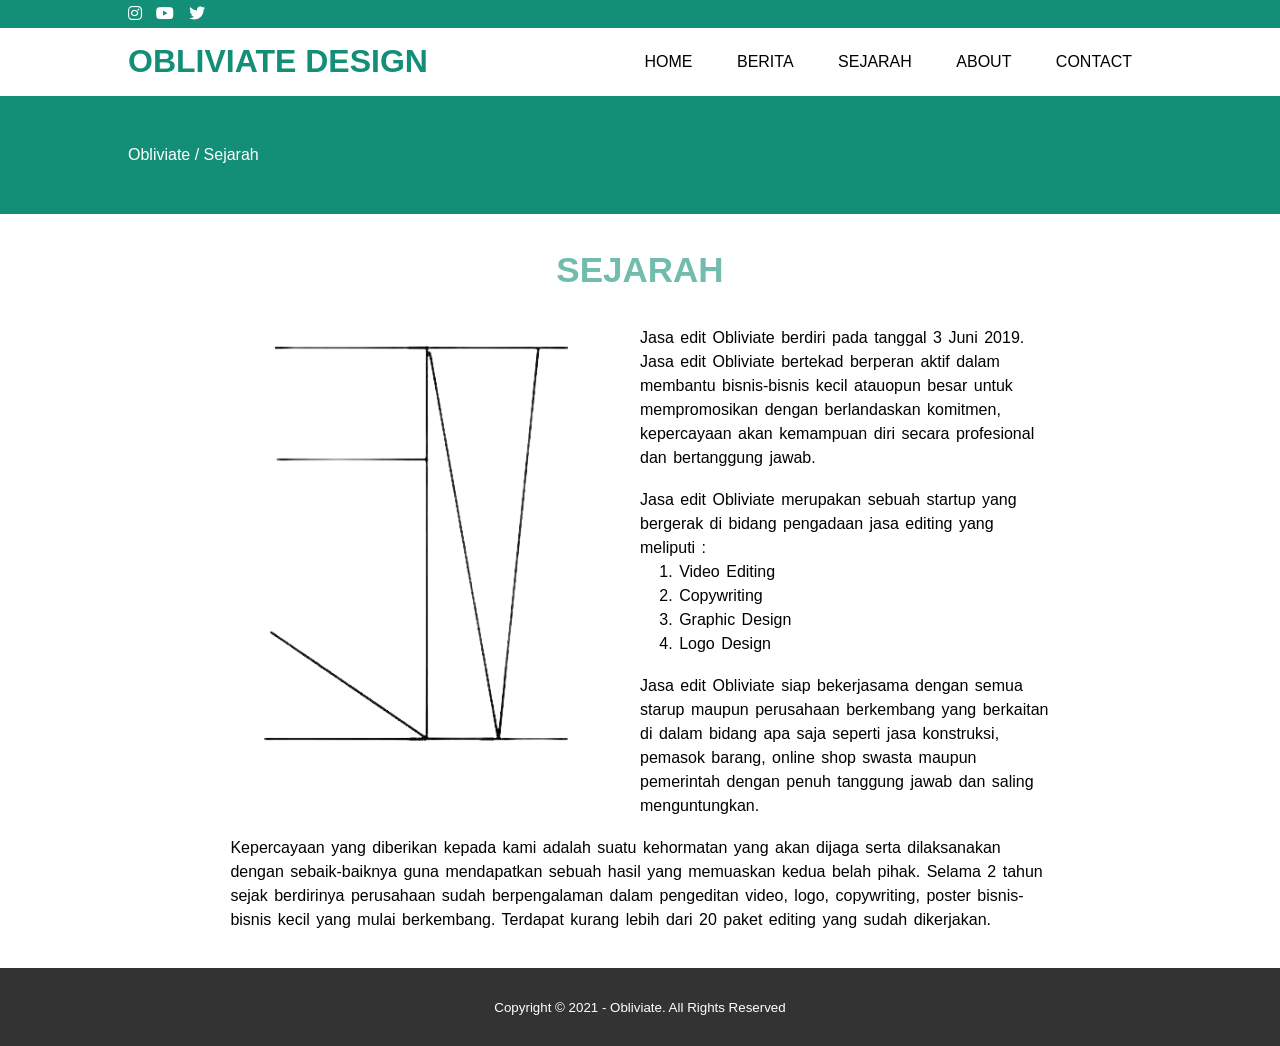
<file: tugas klp 2/sejarah.html>
<!DOCTYPE html>
<html>
    <head>
        <meta charset="utf-8">
        <meta name="viewport" content="width-device-width, initial-scale=1.0">
        <title>Obliviate Editing</title>
        <!--stylesheet-->
        <link rel="stylesheet" type="text/css" href="css/style.css">
        <link rel="stylesheet" type="text/css" href="css/lightslider.css">
        <link rel="stylesheet" type="text/css" href="https://cdnjs.cloudflare.com/ajax/libs/font-awesome/5.13.0/css/all.min.css">
        <script src="Jquery.js"></script>
        <script src="lightslider.js"></script>

    </head>
    <body>
        
        <div class="sosmed">
            <div class="container">
                <ul>
                    <li><a href="https://instagram.com/ainulnisas.aa" target="blank"><i class="fab fa-instagram"></i></a></li>
                    <li><a href="#"><i class="fab fa-youtube"></i></a></li>
                    <li><a href="#"><i class="fab fa-twitter"></i></a> </li>
                </ul>
            </div>
        </div>
        <header>
            <div class="container">
                <a href="#"><i class="fal fa-overline"></i></a>
                <h1>OBLIVIATE DESIGN</h1>
                <ul>
                    <li><a href="jqtes.html">HOME</a></li>
                    <li><a href="berita.html">BERITA</a></li>
                    <li><a href="sejarah.html">SEJARAH</a></li>
                    <li><a href="about.html">ABOUT</a></li>
                    <li><a href="contact.html">CONTACT</a></li>
                </ul>
            </div>
        </header>

        <section class="label">
            <div class="container">
                <p>Obliviate / Sejarah</p>
            </div>
        </section>
<br>
<div class="obli">
    <div class="container">
        <div class="container">
            <div class="sejarahobli">
                <br><h1 class="sejarah">SEJARAH</h1><br>
                <img src="obliviate.png" class="obliviate"><br>
                <p class="penjelasan">Jasa edit Obliviate berdiri pada tanggal 3 Juni 2019.
                    Jasa edit Obliviate bertekad berperan aktif dalam membantu bisnis-bisnis
                    kecil atauopun besar untuk mempromosikan dengan berlandaskan komitmen, kepercayaan akan
                    kemampuan diri secara profesional dan bertanggung jawab.</p><br>
                <p class="penjelasan">Jasa edit Obliviate merupakan sebuah startup yang
                    bergerak di bidang pengadaan jasa editing yang meliputi  :</p>
                <p class="penjelasan">&nbsp;&nbsp;&nbsp;1. Video Editing</p>
                <p class="penjelasan">&nbsp;&nbsp;&nbsp;2. Copywriting</p>
                <p class="penjelasan">&nbsp;&nbsp;&nbsp;3. Graphic Design</p>
                <p class="penjelasan">&nbsp;&nbsp;&nbsp;4. Logo Design</p><br>
                <p class="penjelasan">Jasa edit Obliviate siap bekerjasama dengan semua starup maupun
                    perusahaan berkembang yang berkaitan di dalam bidang apa saja seperti jasa konstruksi,
                    pemasok barang, online shop swasta maupun pemerintah dengan penuh tanggung jawab dan saling menguntungkan.</p><br>
                <p class="penjelasan">Kepercayaan yang diberikan kepada kami adalah suatu kehormatan yang akan dijaga serta dilaksanakan dengan sebaik-baiknya
                    guna mendapatkan sebuah hasil yang memuaskan kedua belah pihak. Selama 2 tahun sejak berdirinya perusahaan sudah
                    berpengalaman dalam pengeditan video, logo, copywriting, poster bisnis-bisnis kecil yang mulai berkembang.
                    Terdapat kurang lebih dari 20 paket editing yang sudah dikerjakan.</p>
            </div>
        </div>
    </div>
</div>
<br><br>
        <!---footer-->
        <footer style="text-align: center;">
            <div class="container">
                <small>Copyright &copy; 2021 - Obliviate. All Rights Reserved</small>
            </div>
        </footer>



        
    </body>
</html>
</file>
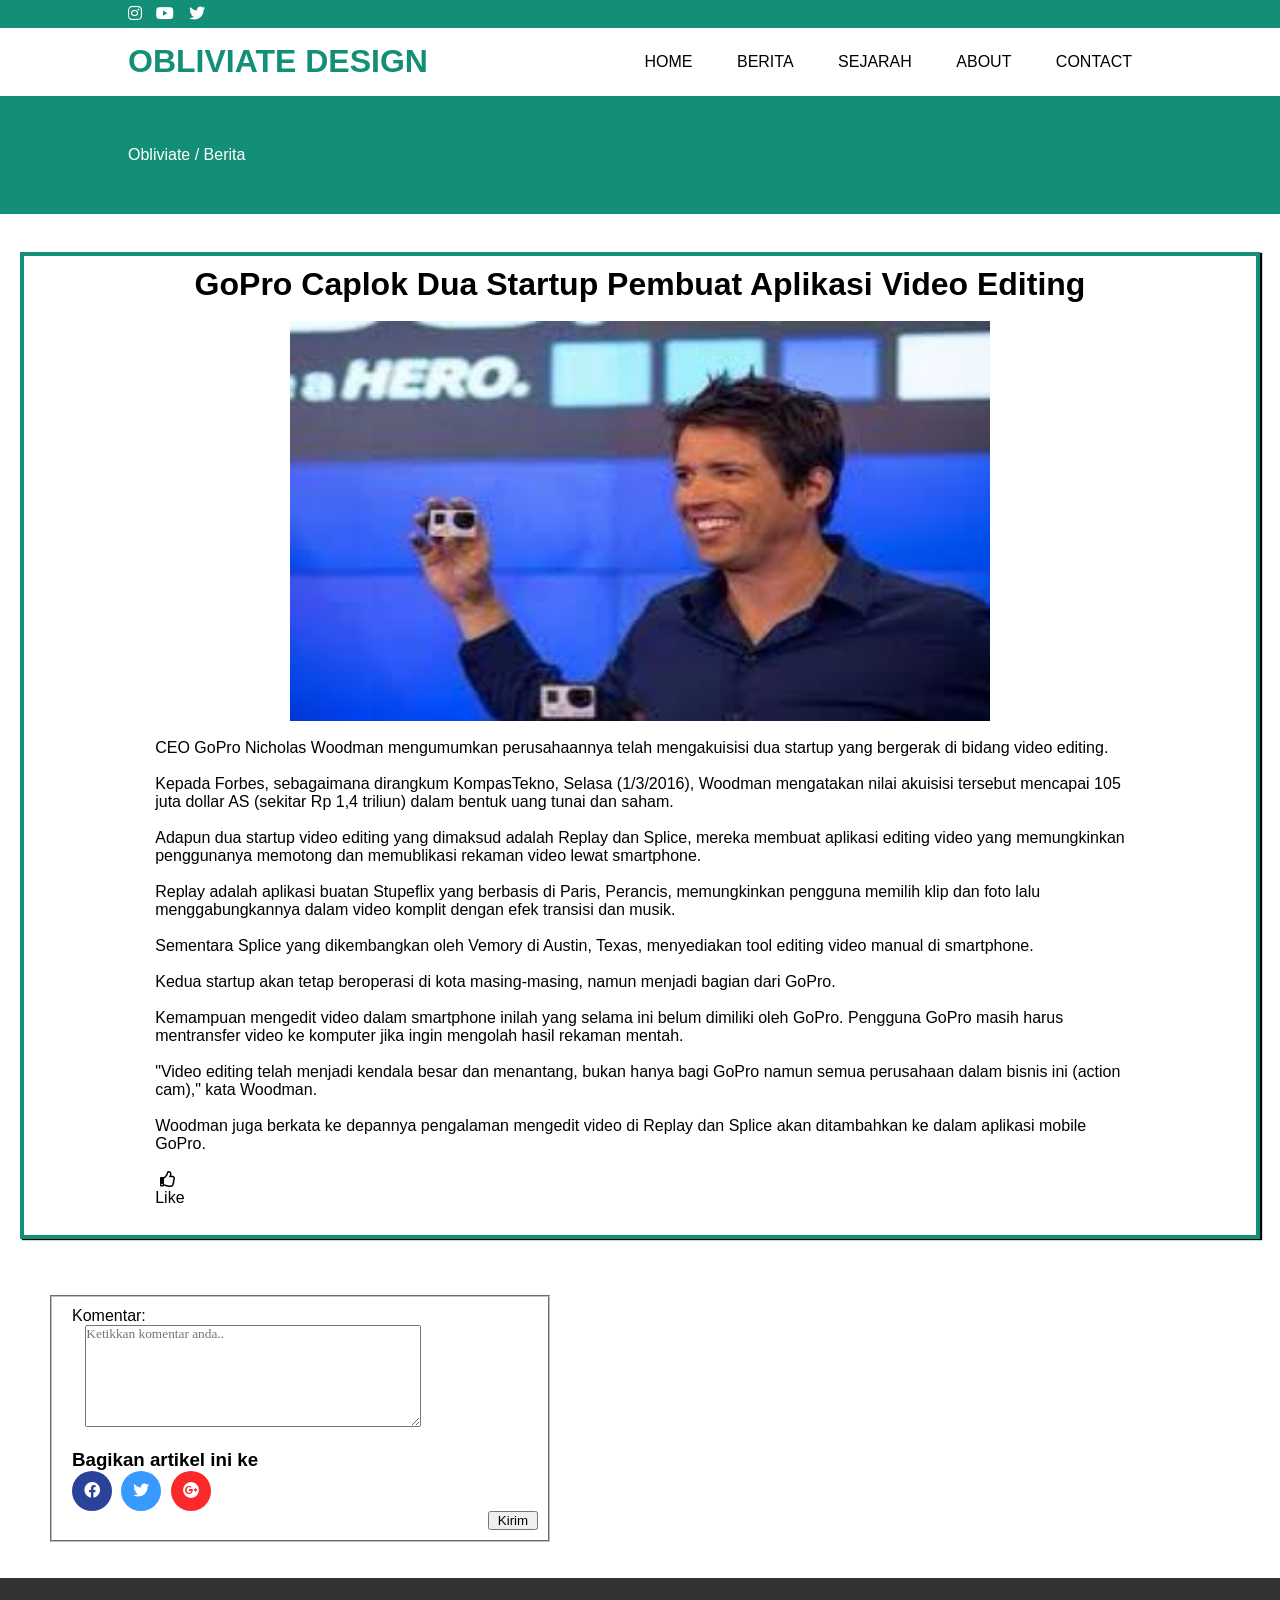
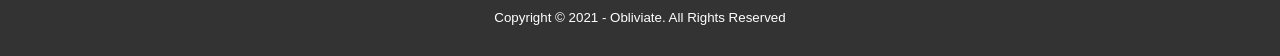
<file: tugas klp 2/videoediting.html>
<!DOCTYPE html>
<html>
    <head>
        <meta charset="utf-8">
        <meta name="viewport" content="width-device-width, initial-scale=1.0">
        <title>Obliviate Editing</title>
        <!--stylesheet-->
        <link rel="stylesheet" type="text/css" href="css/style.css">
        <link rel="stylesheet" type="text/css" href="css/lightslider.css">
        <link rel="stylesheet" type="text/css" href="https://cdnjs.cloudflare.com/ajax/libs/font-awesome/5.13.0/css/all.min.css">
        <script src="Jquery.js"></script>
        <script src="lightslider.js"></script>

    </head>
    <body>
        
        <div class="sosmed">
            <div class="container">
                <ul>
                    <li><a href="https://instagram.com/itpln" target="blank"><i class="fab fa-instagram"></i></a></li>
                    <li><a href="https://youtube.com/STTPLNJAKARTA" target="blank"><i class="fab fa-youtube"></i></a></li>
                    <li><a href="https://twitter.com/itpln" target="blank"><i class="fab fa-twitter"></i></a> </li>
                </ul>
            </div>
        </div>
        <header>
            <div class="container">
                <a href="#"><i class="fal fa-overline"></i></a>
                <h1>OBLIVIATE DESIGN</h1>
                <ul>
                    <li><a href="jqtes.html">HOME</a></li>
                    <li><a href="berita.html">BERITA</a></li>
                    <li><a href="sejarah.html">SEJARAH</a></li>
                    <li><a href="about.html">ABOUT</a></li>
                    <li><a href="contact.html">CONTACT</a></li>
                </ul>
            </div>
        </header>

        <section class="label">
            <div class="container">
                <p>Obliviate / Berita</p>
            </div>
        </section>
<br>

        <div class="vided">
            <div class="container">
                <h1 style="text-align: center;">GoPro Caplok Dua Startup Pembuat Aplikasi Video Editing</h1><br>
                <div class video>
                <img src="gopro.jpeg" class="foto"><br>
                <p>CEO GoPro Nicholas Woodman mengumumkan perusahaannya telah mengakuisisi dua startup yang bergerak di bidang video editing.</p><br>
                <p>Kepada Forbes, sebagaimana dirangkum KompasTekno, Selasa (1/3/2016), Woodman mengatakan nilai akuisisi tersebut mencapai 105
                    juta dollar AS (sekitar Rp 1,4 triliun) dalam bentuk uang tunai dan saham.</p><br>
                <p>Adapun dua startup video editing yang dimaksud adalah Replay dan Splice, mereka membuat aplikasi editing video yang memungkinkan
                    penggunanya memotong dan memublikasi rekaman video lewat smartphone.</p><br>
                <p>Replay adalah aplikasi buatan Stupeflix yang berbasis di Paris, Perancis, memungkinkan pengguna memilih klip dan foto lalu
                    menggabungkannya dalam video komplit dengan efek transisi dan musik.</p><br>
                <p>Sementara Splice yang dikembangkan oleh Vemory di Austin, Texas, menyediakan tool editing video manual di smartphone.</p><br>
                <p>Kedua startup akan tetap beroperasi di kota masing-masing, namun menjadi bagian dari GoPro.</p><br>
                <p>Kemampuan mengedit video dalam smartphone inilah yang selama ini belum dimiliki oleh GoPro. Pengguna GoPro masih harus mentransfer
                    video ke komputer jika ingin mengolah hasil rekaman mentah.</p><br>
                <p>"Video editing telah menjadi kendala besar dan menantang, bukan hanya bagi GoPro namun semua perusahaan dalam bisnis ini (action cam),"
                    kata Woodman.</p><br>
                <p>Woodman juga berkata ke depannya pengalaman mengedit video di Replay dan Splice akan ditambahkan ke dalam aplikasi mobile GoPro.</p><br>
                <div class="like">
                    &nbsp;<i class="far fa-thumbs-up" onclick="klik()" id="icon"></i><br>
                    <P>Like</P>       
                </div><br>
            </div>
        </div>
        </div>
        <br><br>

        <div class="container1">
            <fieldset>
                <div class="bawahartikel">
            <form>
                <p>Komentar:</p>&nbsp;&nbsp;
                <textarea style="width: 70%; height: 100px; font-family: 'Times New Roman', Times, serif;" placeholder="Ketikkan komentar anda.."></textarea>
            <br><br><h3>Bagikan artikel ini ke </h3>
              <div class="facebook">
                <a href='http://www.facebook.com/sharer.php?u=videoediting.html'
                    onclick='window.open(this.href,"popupwindow","status=0,height=500,width=500,resizable=0,top=50,left=100");return false;' rel='nofollow'
                    target='_blank' title='Facebook'><i class="fab fa-facebook"></i></a>
              </div>
              <div class="twitter">
                <a href="http://www.twitter.com/sharer.php?u=videoediting.html"
                onclick='window.open(this.href,"popupwindow","status=0,height=500,width=500,resizable=0,top=50,left=100");return false;' rel='nofollow'
                target='_blank' title='twitter'><i class='fab fa-twitter'></i></a>
              </div>
              <div class="google-plus">
                <a href="http://www.google-plus.com/sharer.php?u=videoediting.html"
                onclick='window.open(this.href,"popupwindow","status=0,height=500,width=500,resizable=0,top=50,left=100");return false;' rel='nofollow'
                target='_blank' title='google-plus'><i class='fab fa-google-plus'></i></a>
              </div>
                    
                    <nav class="submit">
                        <input type="submit" style="width: 50px;" value="Kirim">
                    </nav>
            </form>
        </div>
            </fieldset>
    </div>
    <br><br>

    <script>
        function klik(){
const icon = document.getElementById("icon");
if(icon.style.color == "black"){
    icon.style.color = "red";
}else{
    icon.style.color = "black";
}
}
    </script>

        <!---footer-->
        <footer style="text-align: center;">
            <div class="container">
                <small>Copyright &copy; 2021 - Obliviate. All Rights Reserved</small>
            </div>
        </footer>
        
    </body>
</html>
</file>
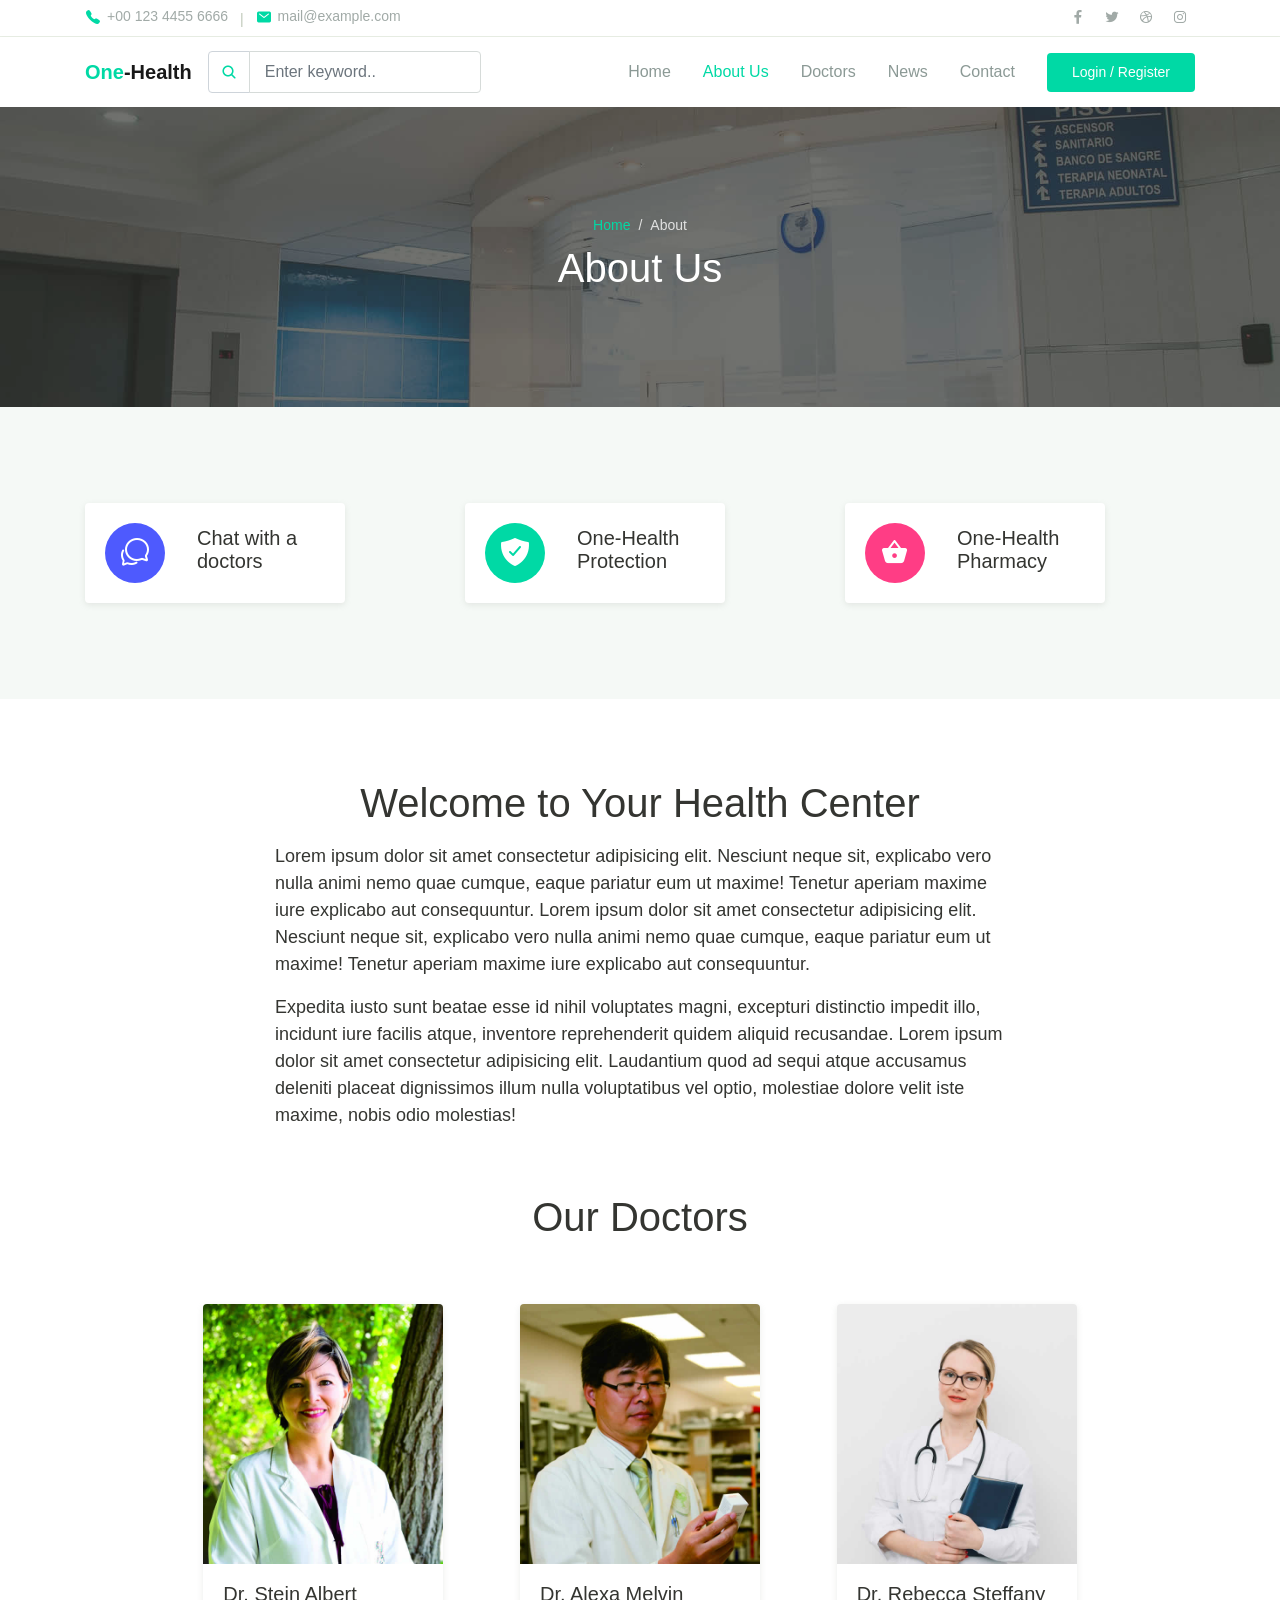
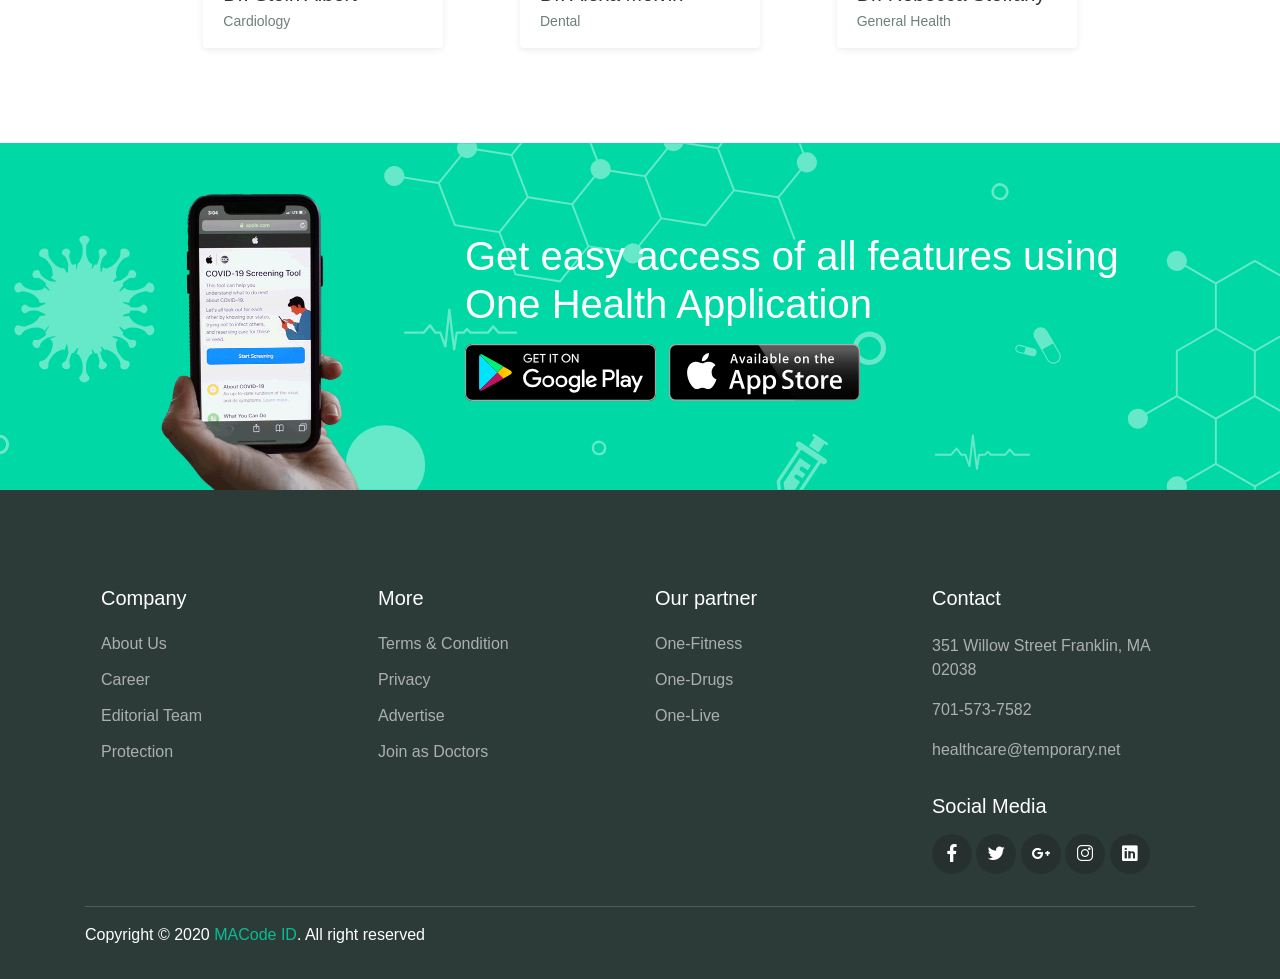
<file: one-health/html/about.html>
<!DOCTYPE html>
<html lang="en">
<head>
  <meta charset="UTF-8">
  <meta name="viewport" content="width=device-width, initial-scale=1.0">

  <meta http-equiv="X-UA-Compatible" content="ie=edge">

  <meta name="copyright" content="MACode ID, https://macodeid.com/">

  <title>One Health - Medical Center HTML5 Template</title>

  <link rel="stylesheet" href="../assets/css/maicons.css">

  <link rel="stylesheet" href="../assets/css/bootstrap.css">

  <link rel="stylesheet" href="../assets/vendor/owl-carousel/css/owl.carousel.css">

  <link rel="stylesheet" href="../assets/vendor/animate/animate.css">

  <link rel="stylesheet" href="../assets/css/theme.css">
</head>
<body>

  <!-- Back to top button -->
  <div class="back-to-top"></div>

  <header>
    <div class="topbar">
      <div class="container">
        <div class="row">
          <div class="col-sm-8 text-sm">
            <div class="site-info">
              <a href="#"><span class="mai-call text-primary"></span> +00 123 4455 6666</a>
              <span class="divider">|</span>
              <a href="#"><span class="mai-mail text-primary"></span> mail@example.com</a>
            </div>
          </div>
          <div class="col-sm-4 text-right text-sm">
            <div class="social-mini-button">
              <a href="#"><span class="mai-logo-facebook-f"></span></a>
              <a href="#"><span class="mai-logo-twitter"></span></a>
              <a href="#"><span class="mai-logo-dribbble"></span></a>
              <a href="#"><span class="mai-logo-instagram"></span></a>
            </div>
          </div>
        </div> <!-- .row -->
      </div> <!-- .container -->
    </div> <!-- .topbar -->

    <nav class="navbar navbar-expand-lg navbar-light shadow-sm">
      <div class="container">
        <a class="navbar-brand" href="#"><span class="text-primary">One</span>-Health</a>

        <form action="#">
          <div class="input-group input-navbar">
            <div class="input-group-prepend">
              <span class="input-group-text" id="icon-addon1"><span class="mai-search"></span></span>
            </div>
            <input type="text" class="form-control" placeholder="Enter keyword.." aria-label="Username" aria-describedby="icon-addon1">
          </div>
        </form>

        <button class="navbar-toggler" type="button" data-toggle="collapse" data-target="#navbarSupport" aria-controls="navbarSupport" aria-expanded="false" aria-label="Toggle navigation">
          <span class="navbar-toggler-icon"></span>
        </button>

        <div class="collapse navbar-collapse" id="navbarSupport">
          <ul class="navbar-nav ml-auto">
            <li class="nav-item">
              <a class="nav-link" href="index.html">Home</a>
            </li>
            <li class="nav-item active">
              <a class="nav-link" href="about.html">About Us</a>
            </li>
            <li class="nav-item">
              <a class="nav-link" href="doctors.html">Doctors</a>
            </li>
            <li class="nav-item">
              <a class="nav-link" href="blog.html">News</a>
            </li>
            <li class="nav-item">
              <a class="nav-link" href="contact.html">Contact</a>
            </li>
            <li class="nav-item">
              <a class="btn btn-primary ml-lg-3" href="#">Login / Register</a>
            </li>
          </ul>
        </div> <!-- .navbar-collapse -->
      </div> <!-- .container -->
    </nav>
  </header>

  <div class="page-banner overlay-dark bg-image" style="background-image: url(../assets/img/bg_image_1.jpg);">
    <div class="banner-section">
      <div class="container text-center wow fadeInUp">
        <nav aria-label="Breadcrumb">
          <ol class="breadcrumb breadcrumb-dark bg-transparent justify-content-center py-0 mb-2">
            <li class="breadcrumb-item"><a href="index.html">Home</a></li>
            <li class="breadcrumb-item active" aria-current="page">About</li>
          </ol>
        </nav>
        <h1 class="font-weight-normal">About Us</h1>
      </div> <!-- .container -->
    </div> <!-- .banner-section -->
  </div> <!-- .page-banner -->

  <div class="page-section bg-light">
    <div class="container">
      <div class="row">
        <div class="col-md-4 py-3 wow zoomIn">
          <div class="card-service">
            <div class="circle-shape bg-secondary text-white">
              <span class="mai-chatbubbles-outline"></span>
            </div>
            <p><span>Chat</span> with a doctors</p>
          </div>
        </div>
        <div class="col-md-4 py-3 wow zoomIn">
          <div class="card-service">
            <div class="circle-shape bg-primary text-white">
              <span class="mai-shield-checkmark"></span>
            </div>
            <p><span>One</span>-Health Protection</p>
          </div>
        </div>
        <div class="col-md-4 py-3 wow zoomIn">
          <div class="card-service">
            <div class="circle-shape bg-accent text-white">
              <span class="mai-basket"></span>
            </div>
            <p><span>One</span>-Health Pharmacy</p>
          </div>
        </div>
      </div>
    </div>
  </div>

  <div class="page-section">
    <div class="container">
      <div class="row justify-content-center">
        <div class="col-lg-8 wow fadeInUp">
          <h1 class="text-center mb-3">Welcome to Your Health Center</h1>
          <div class="text-lg">
            <p>Lorem ipsum dolor sit amet consectetur adipisicing elit. Nesciunt neque sit, explicabo vero nulla animi nemo quae cumque, eaque pariatur eum ut maxime! Tenetur aperiam maxime iure explicabo aut consequuntur. Lorem ipsum dolor sit amet consectetur adipisicing elit. Nesciunt neque sit, explicabo vero nulla animi nemo quae cumque, eaque pariatur eum ut maxime! Tenetur aperiam maxime iure explicabo aut consequuntur.</p>
            <p>Expedita iusto sunt beatae esse id nihil voluptates magni, excepturi distinctio impedit illo, incidunt iure facilis atque, inventore reprehenderit quidem aliquid recusandae. Lorem ipsum dolor sit amet consectetur adipisicing elit. Laudantium quod ad sequi atque accusamus deleniti placeat dignissimos illum nulla voluptatibus vel optio, molestiae dolore velit iste maxime, nobis odio molestias!</p>
          </div>
        </div>
        <div class="col-lg-10 mt-5">
          <h1 class="text-center mb-5 wow fadeInUp">Our Doctors</h1>
          <div class="row justify-content-center">
            <div class="col-md-6 col-lg-4 wow zoomIn">
              <div class="card-doctor">
                <div class="header">
                  <img src="../assets/img/doctors/doctor_1.jpg" alt="">
                  <div class="meta">
                    <a href="#"><span class="mai-call"></span></a>
                    <a href="#"><span class="mai-logo-whatsapp"></span></a>
                  </div>
                </div>
                <div class="body">
                  <p class="text-xl mb-0">Dr. Stein Albert</p>
                  <span class="text-sm text-grey">Cardiology</span>
                </div>
              </div>
            </div>
            <div class="col-md-6 col-lg-4 wow zoomIn">
              <div class="card-doctor">
                <div class="header">
                  <img src="../assets/img/doctors/doctor_2.jpg" alt="">
                  <div class="meta">
                    <a href="#"><span class="mai-call"></span></a>
                    <a href="#"><span class="mai-logo-whatsapp"></span></a>
                  </div>
                </div>
                <div class="body">
                  <p class="text-xl mb-0">Dr. Alexa Melvin</p>
                  <span class="text-sm text-grey">Dental</span>
                </div>
              </div>
            </div>
            <div class="col-md-6 col-lg-4 wow zoomIn">
              <div class="card-doctor">
                <div class="header">
                  <img src="../assets/img/doctors/doctor_3.jpg" alt="">
                  <div class="meta">
                    <a href="#"><span class="mai-call"></span></a>
                    <a href="#"><span class="mai-logo-whatsapp"></span></a>
                  </div>
                </div>
                <div class="body">
                  <p class="text-xl mb-0">Dr. Rebecca Steffany</p>
                  <span class="text-sm text-grey">General Health</span>
                </div>
              </div>
            </div>

          </div>
        </div>
      </div>
    </div>
  </div>

  <div class="page-section banner-home bg-image" style="background-image: url(../assets/img/banner-pattern.svg);">
    <div class="container py-5 py-lg-0">
      <div class="row align-items-center">
        <div class="col-lg-4 wow zoomIn">
          <div class="img-banner d-none d-lg-block">
            <img src="../assets/img/mobile_app.png" alt="">
          </div>
        </div>
        <div class="col-lg-8 wow fadeInRight">
          <h1 class="font-weight-normal mb-3">Get easy access of all features using One Health Application</h1>
          <a href="#"><img src="../assets/img/google_play.svg" alt=""></a>
          <a href="#" class="ml-2"><img src="../assets/img/app_store.svg" alt=""></a>
        </div>
      </div>
    </div>
  </div> <!-- .banner-home -->

  <footer class="page-footer">
    <div class="container">
      <div class="row px-md-3">
        <div class="col-sm-6 col-lg-3 py-3">
          <h5>Company</h5>
          <ul class="footer-menu">
            <li><a href="#">About Us</a></li>
            <li><a href="#">Career</a></li>
            <li><a href="#">Editorial Team</a></li>
            <li><a href="#">Protection</a></li>
          </ul>
        </div>
        <div class="col-sm-6 col-lg-3 py-3">
          <h5>More</h5>
          <ul class="footer-menu">
            <li><a href="#">Terms & Condition</a></li>
            <li><a href="#">Privacy</a></li>
            <li><a href="#">Advertise</a></li>
            <li><a href="#">Join as Doctors</a></li>
          </ul>
        </div>
        <div class="col-sm-6 col-lg-3 py-3">
          <h5>Our partner</h5>
          <ul class="footer-menu">
            <li><a href="#">One-Fitness</a></li>
            <li><a href="#">One-Drugs</a></li>
            <li><a href="#">One-Live</a></li>
          </ul>
        </div>
        <div class="col-sm-6 col-lg-3 py-3">
          <h5>Contact</h5>
          <p class="footer-link mt-2">351 Willow Street Franklin, MA 02038</p>
          <a href="#" class="footer-link">701-573-7582</a>
          <a href="#" class="footer-link">healthcare@temporary.net</a>

          <h5 class="mt-3">Social Media</h5>
          <div class="footer-sosmed mt-3">
            <a href="#" target="_blank"><span class="mai-logo-facebook-f"></span></a>
            <a href="#" target="_blank"><span class="mai-logo-twitter"></span></a>
            <a href="#" target="_blank"><span class="mai-logo-google-plus-g"></span></a>
            <a href="#" target="_blank"><span class="mai-logo-instagram"></span></a>
            <a href="#" target="_blank"><span class="mai-logo-linkedin"></span></a>
          </div>
        </div>
      </div>

      <hr>

      <p id="copyright">Copyright &copy; 2020 <a href="https://macodeid.com/" target="_blank">MACode ID</a>. All right reserved</p>
    </div>
  </footer>

<script src="../assets/js/jquery-3.5.1.min.js"></script>

<script src="../assets/js/bootstrap.bundle.min.js"></script>

<script src="../assets/vendor/owl-carousel/js/owl.carousel.min.js"></script>

<script src="../assets/vendor/wow/wow.min.js"></script>

<script src="../assets/js/theme.js"></script>
  
</body>
</html>
</file>
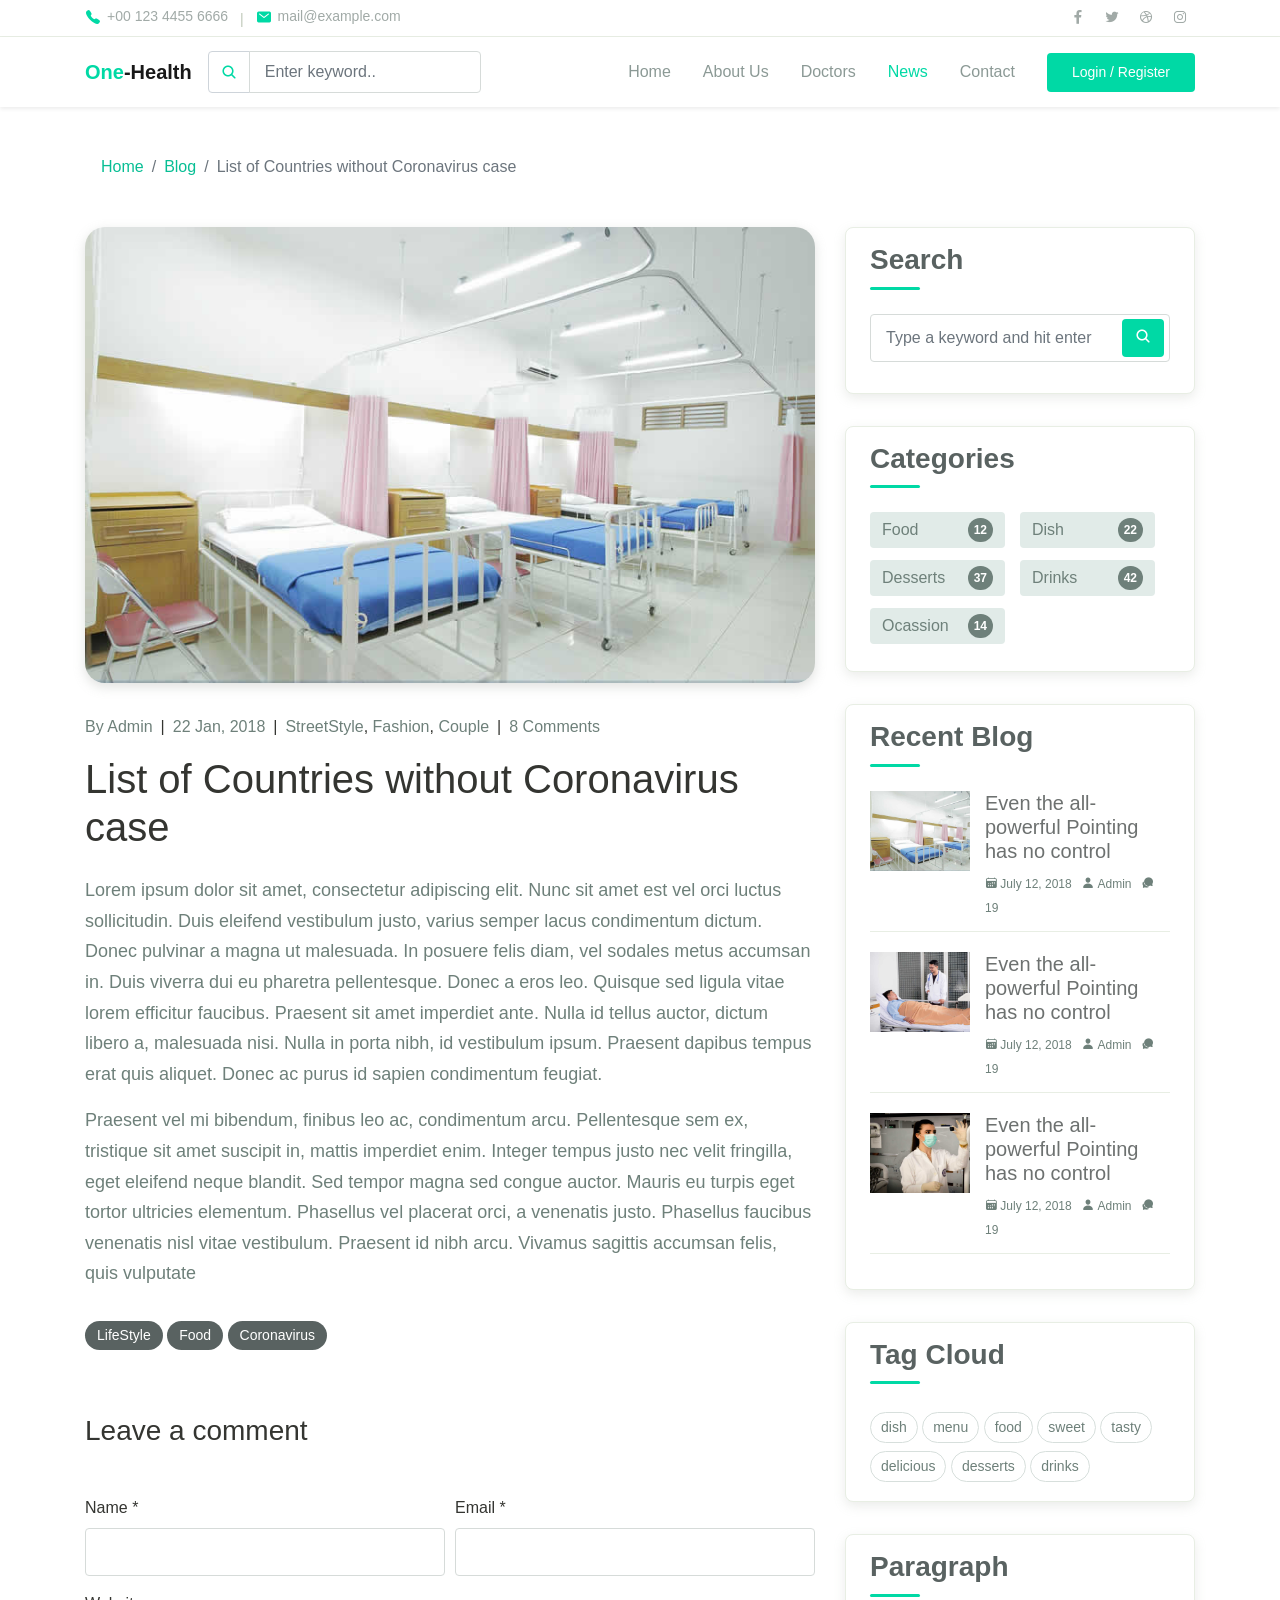
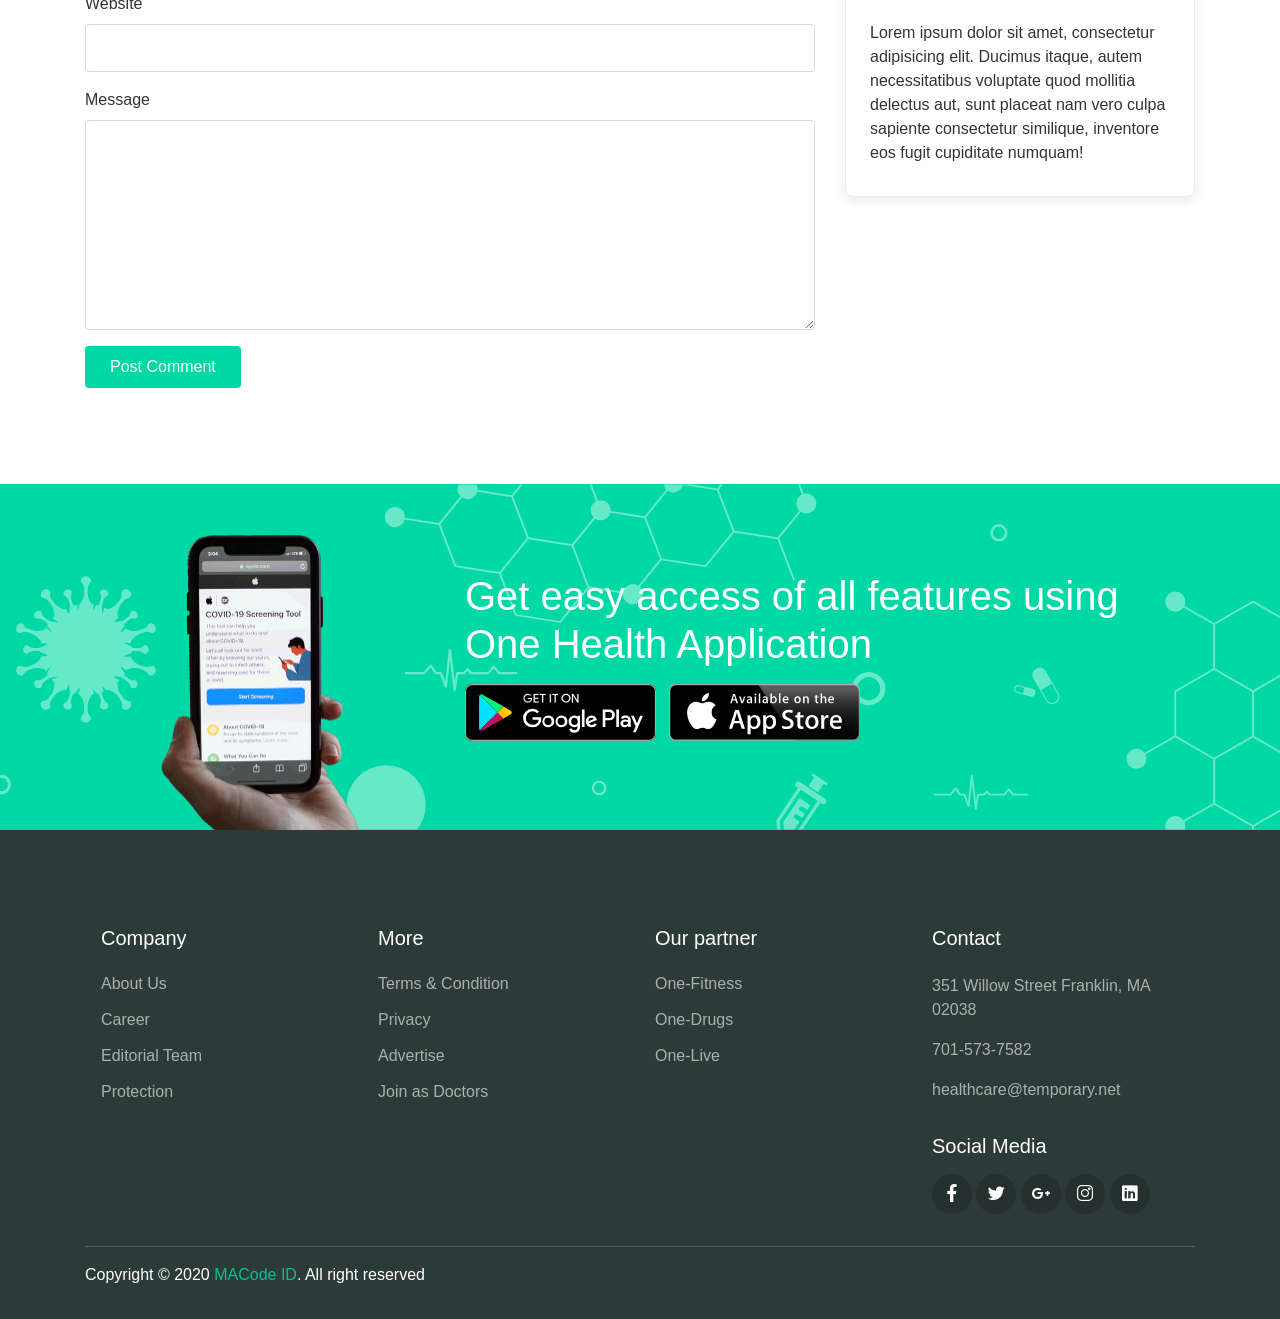
<file: one-health/html/blog-details.html>
<!DOCTYPE html>
<html lang="en">
<head>
  <meta charset="UTF-8">
  <meta name="viewport" content="width=device-width, initial-scale=1.0">

  <meta http-equiv="X-UA-Compatible" content="ie=edge">

  <meta name="copyright" content="MACode ID, https://macodeid.com/">

  <title>One Health - Medical Center HTML5 Template</title>

  <link rel="stylesheet" href="../assets/css/maicons.css">

  <link rel="stylesheet" href="../assets/css/bootstrap.css">

  <link rel="stylesheet" href="../assets/vendor/owl-carousel/css/owl.carousel.css">

  <link rel="stylesheet" href="../assets/vendor/animate/animate.css">

  <link rel="stylesheet" href="../assets/css/theme.css">
</head>
<body>

  <!-- Back to top button -->
  <div class="back-to-top"></div>

  <header>
    <div class="topbar">
      <div class="container">
        <div class="row">
          <div class="col-sm-8 text-sm">
            <div class="site-info">
              <a href="#"><span class="mai-call text-primary"></span> +00 123 4455 6666</a>
              <span class="divider">|</span>
              <a href="#"><span class="mai-mail text-primary"></span> mail@example.com</a>
            </div>
          </div>
          <div class="col-sm-4 text-right text-sm">
            <div class="social-mini-button">
              <a href="#"><span class="mai-logo-facebook-f"></span></a>
              <a href="#"><span class="mai-logo-twitter"></span></a>
              <a href="#"><span class="mai-logo-dribbble"></span></a>
              <a href="#"><span class="mai-logo-instagram"></span></a>
            </div>
          </div>
        </div> <!-- .row -->
      </div> <!-- .container -->
    </div> <!-- .topbar -->

    <nav class="navbar navbar-expand-lg navbar-light shadow-sm">
      <div class="container">
        <a class="navbar-brand" href="#"><span class="text-primary">One</span>-Health</a>

        <form action="#">
          <div class="input-group input-navbar">
            <div class="input-group-prepend">
              <span class="input-group-text" id="icon-addon1"><span class="mai-search"></span></span>
            </div>
            <input type="text" class="form-control" placeholder="Enter keyword.." aria-label="Username" aria-describedby="icon-addon1">
          </div>
        </form>

        <button class="navbar-toggler" type="button" data-toggle="collapse" data-target="#navbarSupport" aria-controls="navbarSupport" aria-expanded="false" aria-label="Toggle navigation">
          <span class="navbar-toggler-icon"></span>
        </button>

        <div class="collapse navbar-collapse" id="navbarSupport">
          <ul class="navbar-nav ml-auto">
            <li class="nav-item">
              <a class="nav-link" href="index.html">Home</a>
            </li>
            <li class="nav-item">
              <a class="nav-link" href="about.html">About Us</a>
            </li>
            <li class="nav-item">
              <a class="nav-link" href="doctors.html">Doctors</a>
            </li>
            <li class="nav-item active">
              <a class="nav-link" href="blog.html">News</a>
            </li>
            <li class="nav-item">
              <a class="nav-link" href="contact.html">Contact</a>
            </li>
            <li class="nav-item">
              <a class="btn btn-primary ml-lg-3" href="#">Login / Register</a>
            </li>
          </ul>
        </div> <!-- .navbar-collapse -->
      </div> <!-- .container -->
    </nav>
  </header>

  <div class="page-section pt-5">
    <div class="container">
      <div class="row">
        <div class="col-lg-8">
          <nav aria-label="Breadcrumb">
            <ol class="breadcrumb bg-transparent py-0 mb-5">
              <li class="breadcrumb-item"><a href="index.html">Home</a></li>
              <li class="breadcrumb-item"><a href="blog.html">Blog</a></li>
              <li class="breadcrumb-item active" aria-current="page">List of Countries without Coronavirus case</li>
            </ol>
          </nav>
        </div>
      </div> <!-- .row -->

      <div class="row">
        <div class="col-lg-8">
          <article class="blog-details">
            <div class="post-thumb">
              <img src="../assets/img/blog/blog_1.jpg" alt="">
            </div>
            <div class="post-meta">
              <div class="post-author">
                <span class="text-grey">By</span> <a href="#">Admin</a>  
              </div>
              <span class="divider">|</span>
              <div class="post-date">
                <a href="#">22 Jan, 2018</a>
              </div>
              <span class="divider">|</span>
              <div>
                <a href="#">StreetStyle</a>, <a href="#">Fashion</a>, <a href="#">Couple</a>  
              </div>
              <span class="divider">|</span>
              <div class="post-comment-count">
                <a href="#">8 Comments</a>
              </div>
            </div>
            <h2 class="post-title h1">List of Countries without Coronavirus case</h2>
            <div class="post-content">
              <p>Lorem ipsum dolor sit amet, consectetur adipiscing elit. Nunc sit amet est vel orci luctus sollicitudin. Duis eleifend vestibulum justo, varius semper lacus condimentum dictum. Donec pulvinar a magna ut malesuada. In posuere felis diam, vel sodales metus accumsan in. Duis viverra dui eu pharetra pellentesque. Donec a eros leo. Quisque sed ligula vitae lorem efficitur faucibus. Praesent sit amet imperdiet ante. Nulla id tellus auctor, dictum libero a, malesuada nisi. Nulla in porta nibh, id vestibulum ipsum. Praesent dapibus tempus erat quis aliquet. Donec ac purus id sapien condimentum feugiat.</p>

              <p>Praesent vel mi bibendum, finibus leo ac, condimentum arcu. Pellentesque sem ex, tristique sit amet suscipit in, mattis imperdiet enim. Integer tempus justo nec velit fringilla, eget eleifend neque blandit. Sed tempor magna sed congue auctor. Mauris eu turpis eget tortor ultricies elementum. Phasellus vel placerat orci, a venenatis justo. Phasellus faucibus venenatis nisl vitae vestibulum. Praesent id nibh arcu. Vivamus sagittis accumsan felis, quis vulputate</p>
            </div>
            <div class="post-tags">
              <a href="#" class="tag-link">LifeStyle</a>
              <a href="#" class="tag-link">Food</a>
              <a href="#" class="tag-link">Coronavirus</a>
            </div>
          </article> <!-- .blog-details -->

          <div class="comment-form-wrap pt-5">
            <h3 class="mb-5">Leave a comment</h3>
            <form action="#" class="">
              <div class="form-row form-group">
                <div class="col-md-6">
                  <label for="name">Name *</label>
                  <input type="text" class="form-control" id="name">
                </div>
                <div class="col-md-6">
                  <label for="email">Email *</label>
                  <input type="email" class="form-control" id="email">
                </div>
              </div>
              <div class="form-group">
                <label for="website">Website</label>
                <input type="url" class="form-control" id="website">
              </div>
  
              <div class="form-group">
                <label for="message">Message</label>
                <textarea name="msg" id="message" cols="30" rows="8" class="form-control"></textarea>
              </div>
              <div class="form-group">
                <input type="submit" value="Post Comment" class="btn btn-primary">
              </div>
  
            </form>
          </div>
        </div>
        <div class="col-lg-4">
          <div class="sidebar">
            <div class="sidebar-block">
              <h3 class="sidebar-title">Search</h3>
              <form action="#" class="search-form">
                <div class="form-group">
                  <input type="text" class="form-control" placeholder="Type a keyword and hit enter">
                  <button type="submit" class="btn"><span class="icon mai-search"></span></button>
                </div>
              </form>
            </div>
            <div class="sidebar-block">
              <h3 class="sidebar-title">Categories</h3>
              <ul class="categories">
                <li><a href="#">Food <span>12</span></a></li>
                <li><a href="#">Dish <span>22</span></a></li>
                <li><a href="#">Desserts <span>37</span></a></li>
                <li><a href="#">Drinks <span>42</span></a></li>
                <li><a href="#">Ocassion <span>14</span></a></li>
              </ul>
            </div>

            <div class="sidebar-block">
              <h3 class="sidebar-title">Recent Blog</h3>
              <div class="blog-item">
                <a class="post-thumb" href="">
                  <img src="../assets/img/blog/blog_1.jpg" alt="">
                </a>
                <div class="content">
                  <h5 class="post-title"><a href="#">Even the all-powerful Pointing has no control</a></h5>
                  <div class="meta">
                    <a href="#"><span class="mai-calendar"></span> July 12, 2018</a>
                    <a href="#"><span class="mai-person"></span> Admin</a>
                    <a href="#"><span class="mai-chatbubbles"></span> 19</a>
                  </div>
                </div>
              </div>
              <div class="blog-item">
                <a class="post-thumb" href="">
                  <img src="../assets/img/blog/blog_2.jpg" alt="">
                </a>
                <div class="content">
                  <h5 class="post-title"><a href="#">Even the all-powerful Pointing has no control</a></h5>
                  <div class="meta">
                    <a href="#"><span class="mai-calendar"></span> July 12, 2018</a>
                    <a href="#"><span class="mai-person"></span> Admin</a>
                    <a href="#"><span class="mai-chatbubbles"></span> 19</a>
                  </div>
                </div>
              </div>
              <div class="blog-item">
                <a class="post-thumb" href="">
                  <img src="../assets/img/blog/blog_3.jpg" alt="">
                </a>
                <div class="content">
                  <h5 class="post-title"><a href="#">Even the all-powerful Pointing has no control</a></h5>
                  <div class="meta">
                    <a href="#"><span class="mai-calendar"></span> July 12, 2018</a>
                    <a href="#"><span class="mai-person"></span> Admin</a>
                    <a href="#"><span class="mai-chatbubbles"></span> 19</a>
                  </div>
                </div>
              </div>
            </div>

            <div class="sidebar-block">
              <h3 class="sidebar-title">Tag Cloud</h3>
              <div class="tagcloud">
                <a href="#" class="tag-cloud-link">dish</a>
                <a href="#" class="tag-cloud-link">menu</a>
                <a href="#" class="tag-cloud-link">food</a>
                <a href="#" class="tag-cloud-link">sweet</a>
                <a href="#" class="tag-cloud-link">tasty</a>
                <a href="#" class="tag-cloud-link">delicious</a>
                <a href="#" class="tag-cloud-link">desserts</a>
                <a href="#" class="tag-cloud-link">drinks</a>
              </div>
            </div>

            <div class="sidebar-block">
              <h3 class="sidebar-title">Paragraph</h3>
              <p>Lorem ipsum dolor sit amet, consectetur adipisicing elit. Ducimus itaque, autem necessitatibus voluptate quod mollitia delectus aut, sunt placeat nam vero culpa sapiente consectetur similique, inventore eos fugit cupiditate numquam!</p>
            </div>
          </div>
        </div> 
      </div> <!-- .row -->
    </div> <!-- .container -->
  </div> <!-- .page-section -->

  <div class="page-section banner-home bg-image" style="background-image: url(../assets/img/banner-pattern.svg);">
    <div class="container py-5 py-lg-0">
      <div class="row align-items-center">
        <div class="col-lg-4 wow zoomIn">
          <div class="img-banner d-none d-lg-block">
            <img src="../assets/img/mobile_app.png" alt="">
          </div>
        </div>
        <div class="col-lg-8 wow fadeInRight">
          <h1 class="font-weight-normal mb-3">Get easy access of all features using One Health Application</h1>
          <a href="#"><img src="../assets/img/google_play.svg" alt=""></a>
          <a href="#" class="ml-2"><img src="../assets/img/app_store.svg" alt=""></a>
        </div>
      </div> <!-- .row -->
    </div> <!-- .container -->
  </div> <!-- .banner-home -->

  <footer class="page-footer">
    <div class="container">
      <div class="row px-md-3">
        <div class="col-sm-6 col-lg-3 py-3">
          <h5>Company</h5>
          <ul class="footer-menu">
            <li><a href="#">About Us</a></li>
            <li><a href="#">Career</a></li>
            <li><a href="#">Editorial Team</a></li>
            <li><a href="#">Protection</a></li>
          </ul>
        </div>
        <div class="col-sm-6 col-lg-3 py-3">
          <h5>More</h5>
          <ul class="footer-menu">
            <li><a href="#">Terms & Condition</a></li>
            <li><a href="#">Privacy</a></li>
            <li><a href="#">Advertise</a></li>
            <li><a href="#">Join as Doctors</a></li>
          </ul>
        </div>
        <div class="col-sm-6 col-lg-3 py-3">
          <h5>Our partner</h5>
          <ul class="footer-menu">
            <li><a href="#">One-Fitness</a></li>
            <li><a href="#">One-Drugs</a></li>
            <li><a href="#">One-Live</a></li>
          </ul>
        </div>
        <div class="col-sm-6 col-lg-3 py-3">
          <h5>Contact</h5>
          <p class="footer-link mt-2">351 Willow Street Franklin, MA 02038</p>
          <a href="#" class="footer-link">701-573-7582</a>
          <a href="#" class="footer-link">healthcare@temporary.net</a>

          <h5 class="mt-3">Social Media</h5>
          <div class="footer-sosmed mt-3">
            <a href="#" target="_blank"><span class="mai-logo-facebook-f"></span></a>
            <a href="#" target="_blank"><span class="mai-logo-twitter"></span></a>
            <a href="#" target="_blank"><span class="mai-logo-google-plus-g"></span></a>
            <a href="#" target="_blank"><span class="mai-logo-instagram"></span></a>
            <a href="#" target="_blank"><span class="mai-logo-linkedin"></span></a>
          </div>
        </div>
      </div>

      <hr>

      <p id="copyright">Copyright &copy; 2020 <a href="https://macodeid.com/" target="_blank">MACode ID</a>. All right reserved</p>
    </div> <!-- .container -->
  </footer> <!-- .page-footer -->

  <script src="../assets/js/jquery-3.5.1.min.js"></script>

  <script src="../assets/js/bootstrap.bundle.min.js"></script>
  
  <script src="../assets/vendor/owl-carousel/js/owl.carousel.min.js"></script>
  
  <script src="../assets/vendor/wow/wow.min.js"></script>
  
  <script src="../assets/js/theme.js"></script>
  
</body>
</html>
</file>
<file: one-health/assets/css/maicons.css>
@font-face {
  font-family: 'maicons';
  src:  url('../fonts/maicons.eot?c9nlkl');
  src:  url('../fonts/maicons.eot?c9nlkl#iefix') format('embedded-opentype'),
    url('../fonts/maicons.ttf?c9nlkl') format('truetype'),
    url('../fonts/maicons.woff?c9nlkl') format('woff'),
    url('../fonts/maicons.svg?c9nlkl#maicons') format('svg');
  font-weight: normal;
  font-style: normal;
  font-display: block;
}

[class^="mai-"], [class*=" mai-"] {
  /* use !important to prevent issues with browser extensions that change fonts */
  font-family: 'maicons' !important;
  speak: none;
  font-style: normal;
  font-weight: normal;
  font-variant: normal;
  text-transform: none;
  line-height: 1;

  /* Better Font Rendering =========== */
  -webkit-font-smoothing: antialiased;
  -moz-osx-font-smoothing: grayscale;
}

.mai-add:before {
  content: "\e900";
}
.mai-add-circle:before {
  content: "\e901";
}
.mai-add-circle-outline:before {
  content: "\e902";
}
.mai-airplane:before {
  content: "\e903";
}
.mai-airplane-outline:before {
  content: "\e904";
}
.mai-alarm:before {
  content: "\e905";
}
.mai-alarm-outline:before {
  content: "\e906";
}
.mai-albums:before {
  content: "\e907";
}
.mai-albums-outline:before {
  content: "\e908";
}
.mai-alert:before {
  content: "\e909";
}
.mai-alert-circle:before {
  content: "\e90a";
}
.mai-alert-circle-outline:before {
  content: "\e90b";
}
.mai-analytics:before {
  content: "\e90c";
}
.mai-analytics-outline:before {
  content: "\e90d";
}
.mai-aperture:before {
  content: "\e90e";
}
.mai-aperture-outline:before {
  content: "\e90f";
}
.mai-apps:before {
  content: "\e910";
}
.mai-apps-outline:before {
  content: "\e911";
}
.mai-archive:before {
  content: "\e912";
}
.mai-archive-outline:before {
  content: "\e913";
}
.mai-arrow-back:before {
  content: "\e914";
}
.mai-arrow-back-circle:before {
  content: "\e915";
}
.mai-arrow-back-circle-outline:before {
  content: "\e916";
}
.mai-arrow-down:before {
  content: "\e917";
}
.mai-arrow-down-circle:before {
  content: "\e918";
}
.mai-arrow-down-circle-outline:before {
  content: "\e919";
}
.mai-arrow-forward:before {
  content: "\e91a";
}
.mai-arrow-forward-circle:before {
  content: "\e91b";
}
.mai-arrow-forward-circle-outline:before {
  content: "\e91c";
}
.mai-arrow-redo:before {
  content: "\e91d";
}
.mai-arrow-redo-circle:before {
  content: "\e91e";
}
.mai-arrow-redo-circle-outline:before {
  content: "\e91f";
}
.mai-arrow-redo-outline:before {
  content: "\e920";
}
.mai-arrow-undo:before {
  content: "\e921";
}
.mai-arrow-undo-circle:before {
  content: "\e922";
}
.mai-arrow-undo-circle-outline:before {
  content: "\e923";
}
.mai-arrow-undo-outline:before {
  content: "\e924";
}
.mai-arrow-up:before {
  content: "\e925";
}
.mai-arrow-up-circle:before {
  content: "\e926";
}
.mai-arrow-up-circle-outline:before {
  content: "\e927";
}
.mai-at:before {
  content: "\e928";
}
.mai-at-circle:before {
  content: "\e929";
}
.mai-at-circle-outline:before {
  content: "\e92a";
}
.mai-attach:before {
  content: "\e92b";
}
.mai-attach-outline:before {
  content: "\e92c";
}
.mai-backspace:before {
  content: "\e92d";
}
.mai-backspace-outline:before {
  content: "\e92e";
}
.mai-bandage:before {
  content: "\e92f";
}
.mai-bandage-outline:before {
  content: "\e930";
}
.mai-bar-chart:before {
  content: "\e932";
}
.mai-bar-chart-outline:before {
  content: "\e933";
}
.mai-barbell:before {
  content: "\e931";
}
.mai-barcode:before {
  content: "\e934";
}
.mai-barcode-outline:before {
  content: "\e935";
}
.mai-baseball:before {
  content: "\e936";
}
.mai-baseball-outline:before {
  content: "\e937";
}
.mai-basket:before {
  content: "\e938";
}
.mai-basket-outline:before {
  content: "\e93b";
}
.mai-basketball:before {
  content: "\e939";
}
.mai-basketball-outline:before {
  content: "\e93a";
}
.mai-battery-charging:before {
  content: "\e93c";
}
.mai-battery-dead:before {
  content: "\e93d";
}
.mai-battery-full:before {
  content: "\e93e";
}
.mai-battery-half:before {
  content: "\e93f";
}
.mai-beaker:before {
  content: "\e940";
}
.mai-beaker-outline:before {
  content: "\e941";
}
.mai-bed:before {
  content: "\e942";
}
.mai-bed-outline:before {
  content: "\e943";
}
.mai-beer:before {
  content: "\e944";
}
.mai-beer-outline:before {
  content: "\e945";
}
.mai-bicycle:before {
  content: "\e946";
}
.mai-bluetooth:before {
  content: "\e947";
}
.mai-boat:before {
  content: "\e948";
}
.mai-boat-outline:before {
  content: "\e949";
}
.mai-body:before {
  content: "\e94a";
}
.mai-body-outline:before {
  content: "\e94b";
}
.mai-bonfire:before {
  content: "\e94c";
}
.mai-bonfire-outline:before {
  content: "\e94d";
}
.mai-book:before {
  content: "\e94e";
}
.mai-book-outline:before {
  content: "\e953";
}
.mai-bookmark:before {
  content: "\e94f";
}
.mai-bookmark-outline:before {
  content: "\e950";
}
.mai-bookmarks:before {
  content: "\e951";
}
.mai-bookmarks-outline:before {
  content: "\e952";
}
.mai-briefcase:before {
  content: "\e954";
}
.mai-briefcase-outline:before {
  content: "\e955";
}
.mai-browsers:before {
  content: "\e956";
}
.mai-browsers-outline:before {
  content: "\e957";
}
.mai-brush:before {
  content: "\e958";
}
.mai-brush-outline:before {
  content: "\e959";
}
.mai-bug:before {
  content: "\e95a";
}
.mai-bug-outline:before {
  content: "\e95b";
}
.mai-build:before {
  content: "\e95c";
}
.mai-build-outline:before {
  content: "\e95d";
}
.mai-bulb:before {
  content: "\e95e";
}
.mai-bulb-outline:before {
  content: "\e95f";
}
.mai-bus:before {
  content: "\e960";
}
.mai-bus-outline:before {
  content: "\e963";
}
.mai-business:before {
  content: "\e961";
}
.mai-business-outline:before {
  content: "\e962";
}
.mai-cafe:before {
  content: "\e964";
}
.mai-cafe-outline:before {
  content: "\e965";
}
.mai-calculator:before {
  content: "\e966";
}
.mai-calculator-outline:before {
  content: "\e967";
}
.mai-calendar:before {
  content: "\e968";
}
.mai-calendar-outline:before {
  content: "\e969";
}
.mai-call:before {
  content: "\e96a";
}
.mai-call-outline:before {
  content: "\e96b";
}
.mai-camera:before {
  content: "\e96c";
}
.mai-camera-outline:before {
  content: "\e96d";
}
.mai-camera-reverse:before {
  content: "\e96e";
}
.mai-camera-reverse-outline:before {
  content: "\e96f";
}
.mai-car:before {
  content: "\e970";
}
.mai-car-outline:before {
  content: "\e97f";
}
.mai-car-sport:before {
  content: "\e980";
}
.mai-car-sport-outline:before {
  content: "\e981";
}
.mai-card:before {
  content: "\e971";
}
.mai-card-outline:before {
  content: "\e972";
}
.mai-caret-back:before {
  content: "\e973";
}
.mai-caret-back-circle:before {
  content: "\e974";
}
.mai-caret-back-circle-outline:before {
  content: "\e975";
}
.mai-caret-down:before {
  content: "\e976";
}
.mai-caret-down-circle:before {
  content: "\e977";
}
.mai-caret-down-circle-outline:before {
  content: "\e978";
}
.mai-caret-forward:before {
  content: "\e979";
}
.mai-caret-forward-circle:before {
  content: "\e97a";
}
.mai-caret-forward-circle-outline:before {
  content: "\e97b";
}
.mai-caret-up:before {
  content: "\e97c";
}
.mai-caret-up-circle:before {
  content: "\e97d";
}
.mai-caret-up-circle-outline:before {
  content: "\e97e";
}
.mai-cart:before {
  content: "\e982";
}
.mai-cart-outline:before {
  content: "\e983";
}
.mai-cash:before {
  content: "\e984";
}
.mai-cash-outline:before {
  content: "\e985";
}
.mai-chatbox:before {
  content: "\e986";
}
.mai-chatbox-ellipses:before {
  content: "\e987";
}
.mai-chatbox-ellipses-outline:before {
  content: "\e988";
}
.mai-chatbox-outline:before {
  content: "\e989";
}
.mai-chatbubble:before {
  content: "\e98a";
}
.mai-chatbubble-ellipses:before {
  content: "\e98b";
}
.mai-chatbubble-ellipses-outline:before {
  content: "\e98c";
}
.mai-chatbubble-outline:before {
  content: "\e98d";
}
.mai-chatbubbles:before {
  content: "\e98e";
}
.mai-chatbubbles-outline:before {
  content: "\e98f";
}
.mai-checkbox:before {
  content: "\e990";
}
.mai-checkbox-outline:before {
  content: "\e991";
}
.mai-checkmark:before {
  content: "\e992";
}
.mai-checkmark-circle:before {
  content: "\e993";
}
.mai-checkmark-circle-outline:before {
  content: "\e994";
}
.mai-checkmark-done:before {
  content: "\e995";
}
.mai-checkmark-done-circle:before {
  content: "\e996";
}
.mai-checkmark-done-circle-outline:before {
  content: "\e997";
}
.mai-chevron-back:before {
  content: "\e998";
}
.mai-chevron-back-circle:before {
  content: "\e999";
}
.mai-chevron-back-circle-outline:before {
  content: "\e99a";
}
.mai-chevron-down:before {
  content: "\e99b";
}
.mai-chevron-down-circle:before {
  content: "\e99c";
}
.mai-chevron-down-circle-outline:before {
  content: "\e99d";
}
.mai-chevron-forward:before {
  content: "\e99e";
}
.mai-chevron-forward-circle:before {
  content: "\e99f";
}
.mai-chevron-forward-circle-outline:before {
  content: "\e9a0";
}
.mai-chevron-up:before {
  content: "\e9a1";
}
.mai-chevron-up-circle:before {
  content: "\e9a2";
}
.mai-chevron-up-circle-outline:before {
  content: "\e9a3";
}
.mai-clipboard:before {
  content: "\e9a4";
}
.mai-clipboard-outline:before {
  content: "\e9a5";
}
.mai-close:before {
  content: "\e9a6";
}
.mai-close-circle:before {
  content: "\e9a7";
}
.mai-close-circle-outline:before {
  content: "\e9a8";
}
.mai-cloud:before {
  content: "\e9a9";
}
.mai-cloud-circle:before {
  content: "\e9aa";
}
.mai-cloud-circle-outline:before {
  content: "\e9ab";
}
.mai-cloud-done:before {
  content: "\e9ac";
}
.mai-cloud-done-outline:before {
  content: "\e9ad";
}
.mai-cloud-download:before {
  content: "\e9ae";
}
.mai-cloud-download-outline:before {
  content: "\e9af";
}
.mai-cloud-offline:before {
  content: "\e9b0";
}
.mai-cloud-offline-outline:before {
  content: "\e9b1";
}
.mai-cloud-outline:before {
  content: "\e9b2";
}
.mai-cloud-upload:before {
  content: "\e9b3";
}
.mai-cloud-upload-outline:before {
  content: "\e9b4";
}
.mai-cloudy:before {
  content: "\e9b5";
}
.mai-cloudy-night:before {
  content: "\e9b6";
}
.mai-cloudy-night-outline:before {
  content: "\e9b7";
}
.mai-cloudy-outline:before {
  content: "\e9b8";
}
.mai-code:before {
  content: "\e9b9";
}
.mai-code-download:before {
  content: "\e9ba";
}
.mai-code-slash:before {
  content: "\e9bb";
}
.mai-code-working:before {
  content: "\e9bc";
}
.mai-cog:before {
  content: "\e9bd";
}
.mai-color-fill:before {
  content: "\e9be";
}
.mai-color-fill-outline:before {
  content: "\e9bf";
}
.mai-color-filter:before {
  content: "\e9c0";
}
.mai-color-filter-outline:before {
  content: "\e9c1";
}
.mai-color-palette:before {
  content: "\e9c2";
}
.mai-color-palette-outline:before {
  content: "\e9c3";
}
.mai-color-wand:before {
  content: "\e9c4";
}
.mai-color-wand-outline:before {
  content: "\e9c5";
}
.mai-compass:before {
  content: "\e9c6";
}
.mai-compass-outline:before {
  content: "\e9c7";
}
.mai-construct:before {
  content: "\e9c8";
}
.mai-construct-outline:before {
  content: "\e9c9";
}
.mai-contract:before {
  content: "\e9ca";
}
.mai-contrast:before {
  content: "\e9cb";
}
.mai-copy:before {
  content: "\e9cc";
}
.mai-copy-outline:before {
  content: "\e9cd";
}
.mai-create:before {
  content: "\e9ce";
}
.mai-create-outline:before {
  content: "\e9cf";
}
.mai-crop:before {
  content: "\e9d0";
}
.mai-cube:before {
  content: "\e9d1";
}
.mai-cube-outline:before {
  content: "\e9d2";
}
.mai-cut:before {
  content: "\e9d3";
}
.mai-desktop:before {
  content: "\e9d4";
}
.mai-desktop-outline:before {
  content: "\e9d5";
}
.mai-disc:before {
  content: "\e9d6";
}
.mai-disc-outline:before {
  content: "\e9d7";
}
.mai-document:before {
  content: "\e9d8";
}
.mai-document-outline:before {
  content: "\e9d9";
}
.mai-document-text:before {
  content: "\e9dc";
}
.mai-document-text-outline:before {
  content: "\e9dd";
}
.mai-documents:before {
  content: "\e9da";
}
.mai-documents-outline:before {
  content: "\e9db";
}
.mai-download:before {
  content: "\e9de";
}
.mai-download-outline:before {
  content: "\e9df";
}
.mai-duplicate:before {
  content: "\e9e0";
}
.mai-duplicate-outline:before {
  content: "\e9e1";
}
.mai-ear:before {
  content: "\e9e2";
}
.mai-ear-outline:before {
  content: "\e9e3";
}
.mai-earth:before {
  content: "\e9e4";
}
.mai-earth-outline:before {
  content: "\e9e5";
}
.mai-easel:before {
  content: "\e9e6";
}
.mai-easel-outline:before {
  content: "\e9e7";
}
.mai-egg:before {
  content: "\e9e8";
}
.mai-egg-outline:before {
  content: "\e9e9";
}
.mai-ellipse:before {
  content: "\e9ea";
}
.mai-ellipse-outline:before {
  content: "\e9eb";
}
.mai-ellipsis-horizontal:before {
  content: "\e9ec";
}
.mai-ellipsis-horizontal-circle:before {
  content: "\e9ed";
}
.mai-ellipsis-vertical:before {
  content: "\e9ee";
}
.mai-ellipsis-vertical-circle:before {
  content: "\e9ef";
}
.mai-enter:before {
  content: "\e9f0";
}
.mai-enter-outline:before {
  content: "\e9f1";
}
.mai-exit:before {
  content: "\e9f2";
}
.mai-exit-outline:before {
  content: "\e9f3";
}
.mai-expand:before {
  content: "\e9f4";
}
.mai-eye:before {
  content: "\e9f5";
}
.mai-eye-off:before {
  content: "\e9f8";
}
.mai-eye-off-outline:before {
  content: "\e9f9";
}
.mai-eye-outline:before {
  content: "\e9fa";
}
.mai-eyedrop:before {
  content: "\e9f6";
}
.mai-eyedrop-outline:before {
  content: "\e9f7";
}
.mai-fast-food:before {
  content: "\e9fb";
}
.mai-fast-food-outline:before {
  content: "\e9fc";
}
.mai-female:before {
  content: "\e9fd";
}
.mai-file-tray:before {
  content: "\e9fe";
}
.mai-file-tray-full:before {
  content: "\e9ff";
}
.mai-file-tray-full-outline:before {
  content: "\ea00";
}
.mai-file-tray-outline:before {
  content: "\ea01";
}
.mai-film:before {
  content: "\ea02";
}
.mai-film-outline:before {
  content: "\ea03";
}
.mai-filter:before {
  content: "\ea04";
}
.mai-finger-print:before {
  content: "\ea05";
}
.mai-fitness:before {
  content: "\ea06";
}
.mai-fitness-outline:before {
  content: "\ea07";
}
.mai-flag:before {
  content: "\ea08";
}
.mai-flag-outline:before {
  content: "\ea09";
}
.mai-flame:before {
  content: "\ea0a";
}
.mai-flame-outline:before {
  content: "\ea0b";
}
.mai-flash:before {
  content: "\ea0c";
}
.mai-flash-off:before {
  content: "\ea0f";
}
.mai-flash-off-outline:before {
  content: "\ea10";
}
.mai-flash-outline:before {
  content: "\ea11";
}
.mai-flashlight:before {
  content: "\ea0d";
}
.mai-flashlight-outline:before {
  content: "\ea0e";
}
.mai-flask:before {
  content: "\ea12";
}
.mai-flask-outline:before {
  content: "\ea13";
}
.mai-flower:before {
  content: "\ea14";
}
.mai-flower-outline:before {
  content: "\ea15";
}
.mai-folder:before {
  content: "\ea16";
}
.mai-folder-open:before {
  content: "\ea17";
}
.mai-folder-open-outline:before {
  content: "\ea18";
}
.mai-folder-outline:before {
  content: "\ea19";
}
.mai-football:before {
  content: "\ea1a";
}
.mai-football-outline:before {
  content: "\ea1b";
}
.mai-funnel:before {
  content: "\ea1c";
}
.mai-funnel-outline:before {
  content: "\ea1d";
}
.mai-game-controller:before {
  content: "\ea1e";
}
.mai-game-controller-outline:before {
  content: "\ea1f";
}
.mai-gift:before {
  content: "\ea20";
}
.mai-gift-outline:before {
  content: "\ea21";
}
.mai-git-branch:before {
  content: "\ea22";
}
.mai-git-commit:before {
  content: "\ea23";
}
.mai-git-compare:before {
  content: "\ea24";
}
.mai-git-merge:before {
  content: "\ea25";
}
.mai-git-network:before {
  content: "\ea26";
}
.mai-git-pull-request:before {
  content: "\ea27";
}
.mai-glasses:before {
  content: "\ea28";
}
.mai-glasses-outline:before {
  content: "\ea29";
}
.mai-globe:before {
  content: "\ea2a";
}
.mai-globe-outline:before {
  content: "\ea2b";
}
.mai-golf:before {
  content: "\ea2c";
}
.mai-golf-outline:before {
  content: "\ea2d";
}
.mai-grid:before {
  content: "\ea2e";
}
.mai-grid-outline:before {
  content: "\ea2f";
}
.mai-hammer:before {
  content: "\ea30";
}
.mai-hammer-outline:before {
  content: "\ea31";
}
.mai-hand-left:before {
  content: "\ea32";
}
.mai-hand-left-outline:before {
  content: "\ea33";
}
.mai-hand-right:before {
  content: "\ea34";
}
.mai-hand-right-outline:before {
  content: "\ea35";
}
.mai-happy:before {
  content: "\ea36";
}
.mai-happy-outline:before {
  content: "\ea37";
}
.mai-hardware-chip:before {
  content: "\ea38";
}
.mai-hardware-chip-outline:before {
  content: "\ea39";
}
.mai-headset:before {
  content: "\ea3a";
}
.mai-headset-outline:before {
  content: "\ea3b";
}
.mai-heart:before {
  content: "\ea3c";
}
.mai-heart-circle:before {
  content: "\ea3d";
}
.mai-heart-circle-outline:before {
  content: "\ea3e";
}
.mai-heart-dislike:before {
  content: "\ea3f";
}
.mai-heart-dislike-circle:before {
  content: "\ea40";
}
.mai-heart-dislike-circle-outline:before {
  content: "\ea41";
}
.mai-heart-dislike-outline:before {
  content: "\ea42";
}
.mai-heart-half:before {
  content: "\ea43";
}
.mai-heart-half-outline:before {
  content: "\ea44";
}
.mai-heart-outline:before {
  content: "\ea45";
}
.mai-help:before {
  content: "\ea46";
}
.mai-help-buoy:before {
  content: "\ea47";
}
.mai-help-buoy-outline:before {
  content: "\ea48";
}
.mai-help-circle:before {
  content: "\ea49";
}
.mai-help-circle-outline:before {
  content: "\ea4a";
}
.mai-home:before {
  content: "\ea4b";
}
.mai-home-outline:before {
  content: "\ea4c";
}
.mai-hourglass:before {
  content: "\ea4d";
}
.mai-hourglass-outline:before {
  content: "\ea4e";
}
.mai-ice-cream:before {
  content: "\ea4f";
}
.mai-ice-cream-outline:before {
  content: "\ea50";
}
.mai-image:before {
  content: "\ea51";
}
.mai-image-outline:before {
  content: "\ea52";
}
.mai-images:before {
  content: "\ea53";
}
.mai-images-outline:before {
  content: "\ea54";
}
.mai-infinite:before {
  content: "\ea55";
}
.mai-information:before {
  content: "\ea56";
}
.mai-information-circle:before {
  content: "\ea57";
}
.mai-information-circle-outline:before {
  content: "\ea58";
}
.mai-journal:before {
  content: "\ea59";
}
.mai-journal-outline:before {
  content: "\ea5a";
}
.mai-key:before {
  content: "\ea5b";
}
.mai-key-outline:before {
  content: "\ea5c";
}
.mai-keypad:before {
  content: "\ea5d";
}
.mai-keypad-outline:before {
  content: "\ea5e";
}
.mai-language:before {
  content: "\ea5f";
}
.mai-laptop:before {
  content: "\ea60";
}
.mai-laptop-outline:before {
  content: "\ea61";
}
.mai-layers:before {
  content: "\ea62";
}
.mai-layers-outline:before {
  content: "\ea63";
}
.mai-leaf:before {
  content: "\ea64";
}
.mai-leaf-outline:before {
  content: "\ea65";
}
.mai-library:before {
  content: "\ea66";
}
.mai-library-outline:before {
  content: "\ea67";
}
.mai-link:before {
  content: "\ea68";
}
.mai-list:before {
  content: "\ea69";
}
.mai-list-circle:before {
  content: "\ea6a";
}
.mai-list-circle-outline:before {
  content: "\ea6b";
}
.mai-locate:before {
  content: "\ea6c";
}
.mai-location:before {
  content: "\ea6d";
}
.mai-location-outline:before {
  content: "\ea6e";
}
.mai-lock-closed:before {
  content: "\ea6f";
}
.mai-lock-closed-outline:before {
  content: "\ea70";
}
.mai-lock-open:before {
  content: "\ea71";
}
.mai-lock-open-outline:before {
  content: "\ea72";
}
.mai-log-in:before {
  content: "\ea73";
}
.mai-log-in-outline:before {
  content: "\ea74";
}
.mai-log-out:before {
  content: "\ea75";
}
.mai-log-out-outline:before {
  content: "\ea76";
}
.mai-logo-500px:before {
  content: "\ea8e";
}
.mai-logo-accessible-icon:before {
  content: "\eaef";
}
.mai-logo-accusoft:before {
  content: "\eba2";
}
.mai-logo-algolia:before {
  content: "\eba3";
}
.mai-logo-alipay:before {
  content: "\eba4";
}
.mai-logo-amazon:before {
  content: "\eba5";
}
.mai-logo-amplify:before {
  content: "\eba6";
}
.mai-logo-android:before {
  content: "\eba7";
}
.mai-logo-angular:before {
  content: "\eba8";
}
.mai-logo-apple:before {
  content: "\eba9";
}
.mai-logo-apple-appstore:before {
  content: "\ebaa";
}
.mai-logo-aws:before {
  content: "\ebab";
}
.mai-logo-behance:before {
  content: "\ebac";
}
.mai-logo-bitbucket:before {
  content: "\ebad";
}
.mai-logo-bitcoin:before {
  content: "\ebae";
}
.mai-logo-blackberry:before {
  content: "\ebaf";
}
.mai-logo-blogger:before {
  content: "\ebb0";
}
.mai-logo-buffer:before {
  content: "\ebb1";
}
.mai-logo-buysellads:before {
  content: "\ebb2";
}
.mai-logo-capacitor:before {
  content: "\ebb3";
}
.mai-logo-cc-amazon-pay:before {
  content: "\ebb4";
}
.mai-logo-cc-amex:before {
  content: "\ebb5";
}
.mai-logo-cc-apple-pay:before {
  content: "\ebb6";
}
.mai-logo-cc-diners-club:before {
  content: "\ebb7";
}
.mai-logo-cc-discover:before {
  content: "\ebb8";
}
.mai-logo-cc-jcb:before {
  content: "\ebb9";
}
.mai-logo-cc-mastercard:before {
  content: "\ebba";
}
.mai-logo-cc-paypal:before {
  content: "\ebbb";
}
.mai-logo-cc-stripe:before {
  content: "\ebbc";
}
.mai-logo-cc-visa:before {
  content: "\ebbd";
}
.mai-logo-chrome:before {
  content: "\ebbe";
}
.mai-logo-closed-captioning:before {
  content: "\ebbf";
}
.mai-logo-codepen:before {
  content: "\ebc0";
}
.mai-logo-cpanel:before {
  content: "\ebc1";
}
.mai-logo-creative-commons:before {
  content: "\ebc2";
}
.mai-logo-css3:before {
  content: "\ebc3";
}
.mai-logo-cuttlefish:before {
  content: "\ebc4";
}
.mai-logo-d-and-d:before {
  content: "\ebc5";
}
.mai-logo-dashcube:before {
  content: "\ebc6";
}
.mai-logo-designernews:before {
  content: "\ebc7";
}
.mai-logo-deviantart:before {
  content: "\ebc8";
}
.mai-logo-digg:before {
  content: "\ebc9";
}
.mai-logo-digital-ocean:before {
  content: "\ebca";
}
.mai-logo-discord:before {
  content: "\ebcb";
}
.mai-logo-discourse:before {
  content: "\ebcc";
}
.mai-logo-dochub:before {
  content: "\ebcd";
}
.mai-logo-docker:before {
  content: "\ebce";
}
.mai-logo-dribbble:before {
  content: "\ebcf";
}
.mai-logo-dropbox:before {
  content: "\ebd0";
}
.mai-logo-drupal:before {
  content: "\ebd1";
}
.mai-logo-dyalog:before {
  content: "\ebd2";
}
.mai-logo-earlybirds:before {
  content: "\ebd3";
}
.mai-logo-ebay:before {
  content: "\ebd4";
}
.mai-logo-edge:before {
  content: "\ebd5";
}
.mai-logo-electron:before {
  content: "\ebd6";
}
.mai-logo-elementor:before {
  content: "\ebd7";
}
.mai-logo-ello:before {
  content: "\ebd8";
}
.mai-logo-ember:before {
  content: "\ebd9";
}
.mai-logo-empire:before {
  content: "\ebda";
}
.mai-logo-envira:before {
  content: "\ebdb";
}
.mai-logo-erlang:before {
  content: "\ebdc";
}
.mai-logo-etsy:before {
  content: "\ebdd";
}
.mai-logo-euro:before {
  content: "\ebde";
}
.mai-logo-expeditedssl:before {
  content: "\ebdf";
}
.mai-logo-facebook:before {
  content: "\ebe0";
}
.mai-logo-facebook-f:before {
  content: "\ebe1";
}
.mai-logo-facebook-messenger:before {
  content: "\ebe2";
}
.mai-logo-firebase:before {
  content: "\ebe3";
}
.mai-logo-firefox:before {
  content: "\ebe4";
}
.mai-logo-flickr:before {
  content: "\ebe5";
}
.mai-logo-flipboard:before {
  content: "\ebe6";
}
.mai-logo-fly:before {
  content: "\ebe7";
}
.mai-logo-foursquare:before {
  content: "\ebe8";
}
.mai-logo-freebsd:before {
  content: "\ebe9";
}
.mai-logo-gg:before {
  content: "\ebea";
}
.mai-logo-git:before {
  content: "\ebeb";
}
.mai-logo-github:before {
  content: "\ebec";
}
.mai-logo-github-alt:before {
  content: "\ebed";
}
.mai-logo-gitlab:before {
  content: "\ebee";
}
.mai-logo-gitter:before {
  content: "\ebef";
}
.mai-logo-glide:before {
  content: "\ebf0";
}
.mai-logo-glide-g:before {
  content: "\ebf1";
}
.mai-logo-google:before {
  content: "\ebf2";
}
.mai-logo-google-drive:before {
  content: "\ebf3";
}
.mai-logo-google-play:before {
  content: "\ebf4";
}
.mai-logo-google-playstore:before {
  content: "\ebf5";
}
.mai-logo-google-plus:before {
  content: "\ebf6";
}
.mai-logo-google-plus-g:before {
  content: "\ebf7";
}
.mai-logo-google-wallet:before {
  content: "\ebf8";
}
.mai-logo-grunt:before {
  content: "\ebf9";
}
.mai-logo-gulp:before {
  content: "\ebfa";
}
.mai-logo-hackernews:before {
  content: "\ebfb";
}
.mai-logo-hotjar:before {
  content: "\ebfc";
}
.mai-logo-html5:before {
  content: "\ebfd";
}
.mai-logo-hubspot:before {
  content: "\ebfe";
}
.mai-logo-imdb:before {
  content: "\ebff";
}
.mai-logo-instagram:before {
  content: "\ec00";
}
.mai-logo-internet-explorer:before {
  content: "\ec01";
}
.mai-logo-ionic:before {
  content: "\ec02";
}
.mai-logo-ionitron:before {
  content: "\ec03";
}
.mai-logo-itunes:before {
  content: "\ec04";
}
.mai-logo-java:before {
  content: "\ec05";
}
.mai-logo-javascript:before {
  content: "\ec06";
}
.mai-logo-joomla:before {
  content: "\ec07";
}
.mai-logo-jsfiddle:before {
  content: "\ec08";
}
.mai-logo-keycdn:before {
  content: "\ec09";
}
.mai-logo-laravel:before {
  content: "\ec0a";
}
.mai-logo-lastfm:before {
  content: "\ec0b";
}
.mai-logo-leanpub:before {
  content: "\ec0c";
}
.mai-logo-less:before {
  content: "\ec0d";
}
.mai-logo-line:before {
  content: "\ec0e";
}
.mai-logo-linkedin:before {
  content: "\ec0f";
}
.mai-logo-linux:before {
  content: "\ec10";
}
.mai-logo-magento:before {
  content: "\ec11";
}
.mai-logo-mailchimp:before {
  content: "\ec12";
}
.mai-logo-markdown:before {
  content: "\ec13";
}
.mai-logo-maxcdn:before {
  content: "\ec14";
}
.mai-logo-medium:before {
  content: "\ec15";
}
.mai-logo-medium-m:before {
  content: "\ec16";
}
.mai-logo-meetup:before {
  content: "\ec17";
}
.mai-logo-microsoft:before {
  content: "\ec18";
}
.mai-logo-mix:before {
  content: "\ec19";
}
.mai-logo-mixcloud:before {
  content: "\ec1a";
}
.mai-logo-nodejs:before {
  content: "\ec1b";
}
.mai-logo-npm:before {
  content: "\ec1c";
}
.mai-logo-octocat:before {
  content: "\ec1d";
}
.mai-logo-opencart:before {
  content: "\ec1e";
}
.mai-logo-openid:before {
  content: "\ec1f";
}
.mai-logo-opera:before {
  content: "\ec20";
}
.mai-logo-patreon:before {
  content: "\ec21";
}
.mai-logo-paypal:before {
  content: "\ec22";
}
.mai-logo-php:before {
  content: "\ec23";
}
.mai-logo-pinterest:before {
  content: "\ec24";
}
.mai-logo-pinterest-p:before {
  content: "\ec25";
}
.mai-logo-playstation:before {
  content: "\ec26";
}
.mai-logo-product-hunt:before {
  content: "\ec27";
}
.mai-logo-pwa:before {
  content: "\ec28";
}
.mai-logo-python:before {
  content: "\ec29";
}
.mai-logo-qq:before {
  content: "\ec2a";
}
.mai-logo-quora:before {
  content: "\ec2b";
}
.mai-logo-react:before {
  content: "\ec2c";
}
.mai-logo-readme:before {
  content: "\ec2d";
}
.mai-logo-reddit:before {
  content: "\ec2e";
}
.mai-logo-researchgate:before {
  content: "\ec2f";
}
.mai-logo-rocketchat:before {
  content: "\ec30";
}
.mai-logo-rss:before {
  content: "\ec31";
}
.mai-logo-safari:before {
  content: "\ec32";
}
.mai-logo-sass:before {
  content: "\ec33";
}
.mai-logo-scribd:before {
  content: "\ec34";
}
.mai-logo-searchengin:before {
  content: "\ec35";
}
.mai-logo-sellcast:before {
  content: "\ec36";
}
.mai-logo-sellsy:before {
  content: "\ec37";
}
.mai-logo-skype:before {
  content: "\ec38";
}
.mai-logo-slack:before {
  content: "\ec39";
}
.mai-logo-slideshare:before {
  content: "\ec3a";
}
.mai-logo-snapchat:before {
  content: "\ec3b";
}
.mai-logo-soundcloud:before {
  content: "\ec3c";
}
.mai-logo-spotify:before {
  content: "\ec3d";
}
.mai-logo-squarespace:before {
  content: "\ec3e";
}
.mai-logo-stack-exchange:before {
  content: "\ec3f";
}
.mai-logo-stackoverflow:before {
  content: "\ec40";
}
.mai-logo-staylinked:before {
  content: "\ec41";
}
.mai-logo-steam:before {
  content: "\ec42";
}
.mai-logo-stencil:before {
  content: "\ec43";
}
.mai-logo-stripe:before {
  content: "\ec44";
}
.mai-logo-stripe-s:before {
  content: "\ec45";
}
.mai-logo-teamspeak:before {
  content: "\ec46";
}
.mai-logo-telegram:before {
  content: "\ec47";
}
.mai-logo-trello:before {
  content: "\ec48";
}
.mai-logo-tripadvisor:before {
  content: "\ec49";
}
.mai-logo-tumblr:before {
  content: "\ec4a";
}
.mai-logo-tux:before {
  content: "\ec4b";
}
.mai-logo-twitch:before {
  content: "\ec4c";
}
.mai-logo-twitter:before {
  content: "\ec4d";
}
.mai-logo-uber:before {
  content: "\ec4e";
}
.mai-logo-uikit:before {
  content: "\ec4f";
}
.mai-logo-usd:before {
  content: "\ec50";
}
.mai-logo-viacoin:before {
  content: "\ec51";
}
.mai-logo-viadeo:before {
  content: "\ec52";
}
.mai-logo-viber:before {
  content: "\ec53";
}
.mai-logo-vimeo:before {
  content: "\ec54";
}
.mai-logo-vk:before {
  content: "\ec55";
}
.mai-logo-vue:before {
  content: "\ec56";
}
.mai-logo-web-component:before {
  content: "\ec57";
}
.mai-logo-weebly:before {
  content: "\ec58";
}
.mai-logo-weibo:before {
  content: "\ec59";
}
.mai-logo-whatsapp:before {
  content: "\ec5a";
}
.mai-logo-whmcs:before {
  content: "\ec5b";
}
.mai-logo-wikipedia-w:before {
  content: "\ec5c";
}
.mai-logo-windows:before {
  content: "\ec5d";
}
.mai-logo-wix:before {
  content: "\ec5e";
}
.mai-logo-wordpress:before {
  content: "\ec5f";
}
.mai-logo-xbox:before {
  content: "\ec60";
}
.mai-logo-xing:before {
  content: "\ec61";
}
.mai-logo-yahoo:before {
  content: "\ec62";
}
.mai-logo-yen:before {
  content: "\ec63";
}
.mai-logo-youtube:before {
  content: "\ec64";
}
.mai-magnet:before {
  content: "\ea77";
}
.mai-magnet-outline:before {
  content: "\ea78";
}
.mai-mail:before {
  content: "\ea79";
}
.mai-mail-open:before {
  content: "\ea7a";
}
.mai-mail-open-outline:before {
  content: "\ea7b";
}
.mai-mail-outline:before {
  content: "\ea7c";
}
.mai-mail-unread:before {
  content: "\ea7d";
}
.mai-mail-unread-outline:before {
  content: "\ea7e";
}
.mai-male:before {
  content: "\ea7f";
}
.mai-male-female:before {
  content: "\ea80";
}
.mai-man:before {
  content: "\ea81";
}
.mai-man-outline:before {
  content: "\ea82";
}
.mai-map:before {
  content: "\ea83";
}
.mai-map-outline:before {
  content: "\ea84";
}
.mai-medal:before {
  content: "\ea85";
}
.mai-medal-outline:before {
  content: "\ea86";
}
.mai-medical:before {
  content: "\ea87";
}
.mai-medical-outline:before {
  content: "\ea88";
}
.mai-medkit:before {
  content: "\ea89";
}
.mai-medkit-outline:before {
  content: "\ea8a";
}
.mai-megaphone:before {
  content: "\ea8b";
}
.mai-megaphone-outline:before {
  content: "\ea8c";
}
.mai-menu:before {
  content: "\ea8d";
}
.mai-mic:before {
  content: "\ea8f";
}
.mai-mic-circle:before {
  content: "\ea90";
}
.mai-mic-circle-outline:before {
  content: "\ea91";
}
.mai-mic-off:before {
  content: "\ea92";
}
.mai-mic-off-circle:before {
  content: "\ea93";
}
.mai-mic-off-circle-outline:before {
  content: "\ea94";
}
.mai-mic-off-outline:before {
  content: "\ea95";
}
.mai-mic-outline:before {
  content: "\ea96";
}
.mai-moon:before {
  content: "\ea97";
}
.mai-moon-outline:before {
  content: "\ea98";
}
.mai-move:before {
  content: "\ea99";
}
.mai-musical-note:before {
  content: "\ea9a";
}
.mai-musical-note-outline:before {
  content: "\ea9b";
}
.mai-musical-notes:before {
  content: "\ea9c";
}
.mai-musical-notes-outline:before {
  content: "\ea9d";
}
.mai-navigate:before {
  content: "\ea9e";
}
.mai-navigate-circle:before {
  content: "\ea9f";
}
.mai-navigate-circle-outline:before {
  content: "\eaa0";
}
.mai-navigate-outline:before {
  content: "\eaa1";
}
.mai-newspaper:before {
  content: "\eaa2";
}
.mai-newspaper-outline:before {
  content: "\eaa3";
}
.mai-notifications:before {
  content: "\eaa4";
}
.mai-notifications-circle:before {
  content: "\eaa5";
}
.mai-notifications-circle-outline:before {
  content: "\eaa6";
}
.mai-notifications-off:before {
  content: "\eaa7";
}
.mai-notifications-off-circle:before {
  content: "\eaa8";
}
.mai-notifications-off-circle-outline:before {
  content: "\eaa9";
}
.mai-notifications-off-outline:before {
  content: "\eaaa";
}
.mai-notifications-outline:before {
  content: "\eaab";
}
.mai-nuclear:before {
  content: "\eaac";
}
.mai-nuclear-outline:before {
  content: "\eaad";
}
.mai-nutrition:before {
  content: "\eaae";
}
.mai-nutrition-outline:before {
  content: "\eaaf";
}
.mai-open:before {
  content: "\eab0";
}
.mai-open-outline:before {
  content: "\eab1";
}
.mai-options:before {
  content: "\eab2";
}
.mai-options-outline:before {
  content: "\eab3";
}
.mai-paper-plane:before {
  content: "\eab4";
}
.mai-paper-plane-outline:before {
  content: "\eab5";
}
.mai-partly-sunny:before {
  content: "\eab6";
}
.mai-partly-sunny-outline:before {
  content: "\eab7";
}
.mai-pause:before {
  content: "\eab8";
}
.mai-pause-circle:before {
  content: "\eab9";
}
.mai-pause-circle-outline:before {
  content: "\eaba";
}
.mai-paw:before {
  content: "\eabb";
}
.mai-paw-outline:before {
  content: "\eabc";
}
.mai-pencil:before {
  content: "\eabd";
}
.mai-people:before {
  content: "\eabe";
}
.mai-people-circle:before {
  content: "\eabf";
}
.mai-people-circle-outline:before {
  content: "\eac0";
}
.mai-people-outline:before {
  content: "\eac1";
}
.mai-person:before {
  content: "\eac2";
}
.mai-person-add:before {
  content: "\eac3";
}
.mai-person-add-outline:before {
  content: "\eac4";
}
.mai-person-circle:before {
  content: "\eac5";
}
.mai-person-circle-outline:before {
  content: "\eac6";
}
.mai-person-outline:before {
  content: "\eac7";
}
.mai-person-remove:before {
  content: "\eac8";
}
.mai-person-remove-outline:before {
  content: "\eac9";
}
.mai-phone-landscape:before {
  content: "\eaca";
}
.mai-phone-landscape-outline:before {
  content: "\eacb";
}
.mai-phone-portrait:before {
  content: "\eacc";
}
.mai-phone-portrait-outline:before {
  content: "\eacd";
}
.mai-pie-chart:before {
  content: "\eace";
}
.mai-pie-chart-outline:before {
  content: "\eacf";
}
.mai-pin:before {
  content: "\ead0";
}
.mai-pin-outline:before {
  content: "\ead1";
}
.mai-pint:before {
  content: "\ead2";
}
.mai-pint-outline:before {
  content: "\ead3";
}
.mai-pizza:before {
  content: "\ead4";
}
.mai-pizza-outline:before {
  content: "\ead5";
}
.mai-planet:before {
  content: "\ead6";
}
.mai-planet-outline:before {
  content: "\ead7";
}
.mai-play:before {
  content: "\ead8";
}
.mai-play-back:before {
  content: "\ead9";
}
.mai-play-back-circle:before {
  content: "\eada";
}
.mai-play-back-circle-outline:before {
  content: "\eadb";
}
.mai-play-back-outline:before {
  content: "\eadc";
}
.mai-play-circle:before {
  content: "\eadd";
}
.mai-play-circle-outline:before {
  content: "\eade";
}
.mai-play-forward:before {
  content: "\eadf";
}
.mai-play-forward-circle:before {
  content: "\eae0";
}
.mai-play-forward-circle-outline:before {
  content: "\eae1";
}
.mai-play-forward-outline:before {
  content: "\eae2";
}
.mai-play-outline:before {
  content: "\eae3";
}
.mai-play-skip-back:before {
  content: "\eae4";
}
.mai-play-skip-back-circle:before {
  content: "\eae5";
}
.mai-play-skip-back-circle-outline:before {
  content: "\eae6";
}
.mai-play-skip-back-outline:before {
  content: "\eae7";
}
.mai-play-skip-forward:before {
  content: "\eae8";
}
.mai-play-skip-forward-circle:before {
  content: "\eae9";
}
.mai-play-skip-forward-circle-outline:before {
  content: "\eaea";
}
.mai-play-skip-forward-outline:before {
  content: "\eaeb";
}
.mai-podium:before {
  content: "\eaec";
}
.mai-podium-outline:before {
  content: "\eaed";
}
.mai-power:before {
  content: "\eaee";
}
.mai-pricetag:before {
  content: "\eaf0";
}
.mai-pricetag-outline:before {
  content: "\eaf1";
}
.mai-pricetags:before {
  content: "\eaf2";
}
.mai-pricetags-outline:before {
  content: "\eaf3";
}
.mai-print:before {
  content: "\eaf4";
}
.mai-print-outline:before {
  content: "\eaf5";
}
.mai-pulse:before {
  content: "\eaf6";
}
.mai-pulse-outline:before {
  content: "\eaf7";
}
.mai-push:before {
  content: "\eaf8";
}
.mai-push-outline:before {
  content: "\eaf9";
}
.mai-qr-code:before {
  content: "\eafa";
}
.mai-qr-code-outline:before {
  content: "\eafb";
}
.mai-radio:before {
  content: "\eafc";
}
.mai-radio-button-off:before {
  content: "\eafd";
}
.mai-radio-button-on:before {
  content: "\eafe";
}
.mai-rainy:before {
  content: "\eaff";
}
.mai-rainy-outline:before {
  content: "\eb00";
}
.mai-reader:before {
  content: "\eb01";
}
.mai-reader-outline:before {
  content: "\eb02";
}
.mai-receipt:before {
  content: "\eb03";
}
.mai-receipt-outline:before {
  content: "\eb04";
}
.mai-recording:before {
  content: "\eb05";
}
.mai-recording-outline:before {
  content: "\eb06";
}
.mai-refresh:before {
  content: "\eb07";
}
.mai-refresh-circle:before {
  content: "\eb08";
}
.mai-refresh-circle-outline:before {
  content: "\eb09";
}
.mai-reload:before {
  content: "\eb0a";
}
.mai-reload-circle:before {
  content: "\eb0b";
}
.mai-reload-circle-outline:before {
  content: "\eb0c";
}
.mai-remove:before {
  content: "\eb0d";
}
.mai-remove-circle:before {
  content: "\eb0e";
}
.mai-remove-circle-outline:before {
  content: "\eb0f";
}
.mai-reorder-four:before {
  content: "\eb10";
}
.mai-reorder-three:before {
  content: "\eb11";
}
.mai-reorder-two:before {
  content: "\eb12";
}
.mai-repeat:before {
  content: "\eb13";
}
.mai-resize:before {
  content: "\eb14";
}
.mai-restaurant:before {
  content: "\eb15";
}
.mai-restaurant-outline:before {
  content: "\eb16";
}
.mai-return-down-back:before {
  content: "\eb17";
}
.mai-return-down-forward:before {
  content: "\eb18";
}
.mai-return-up-back:before {
  content: "\eb19";
}
.mai-return-up-forward:before {
  content: "\eb1a";
}
.mai-ribbon:before {
  content: "\eb1b";
}
.mai-ribbon-outline:before {
  content: "\eb1c";
}
.mai-rocket:before {
  content: "\eb1d";
}
.mai-rocket-outline:before {
  content: "\eb1e";
}
.mai-rose:before {
  content: "\eb1f";
}
.mai-rose-outline:before {
  content: "\eb20";
}
.mai-sad:before {
  content: "\eb21";
}
.mai-sad-outline:before {
  content: "\eb22";
}
.mai-save:before {
  content: "\eb23";
}
.mai-save-outline:before {
  content: "\eb24";
}
.mai-scan:before {
  content: "\eb25";
}
.mai-scan-circle:before {
  content: "\eb26";
}
.mai-scan-circle-outline:before {
  content: "\eb27";
}
.mai-school:before {
  content: "\eb28";
}
.mai-school-outline:before {
  content: "\eb29";
}
.mai-search:before {
  content: "\eb2a";
}
.mai-search-circle:before {
  content: "\eb2b";
}
.mai-search-circle-outline:before {
  content: "\eb2c";
}
.mai-send:before {
  content: "\eb2d";
}
.mai-send-outline:before {
  content: "\eb2e";
}
.mai-server:before {
  content: "\eb2f";
}
.mai-server-outline:before {
  content: "\eb30";
}
.mai-settings:before {
  content: "\eb31";
}
.mai-settings-outline:before {
  content: "\eb32";
}
.mai-shapes:before {
  content: "\eb33";
}
.mai-shapes-outline:before {
  content: "\eb34";
}
.mai-share:before {
  content: "\eb35";
}
.mai-share-outline:before {
  content: "\eb36";
}
.mai-share-social:before {
  content: "\eb37";
}
.mai-share-social-outline:before {
  content: "\eb38";
}
.mai-shield:before {
  content: "\eb39";
}
.mai-shield-checkmark:before {
  content: "\eb3a";
}
.mai-shield-checkmark-outline:before {
  content: "\eb3b";
}
.mai-shield-outline:before {
  content: "\eb3c";
}
.mai-shirt:before {
  content: "\eb3d";
}
.mai-shirt-outline:before {
  content: "\eb3e";
}
.mai-shuffle:before {
  content: "\eb3f";
}
.mai-skull:before {
  content: "\eb40";
}
.mai-skull-outline:before {
  content: "\eb41";
}
.mai-snow:before {
  content: "\eb42";
}
.mai-speedometer:before {
  content: "\eb43";
}
.mai-speedometer-outline:before {
  content: "\eb44";
}
.mai-square:before {
  content: "\eb45";
}
.mai-square-outline:before {
  content: "\eb46";
}
.mai-star:before {
  content: "\eb47";
}
.mai-star-half:before {
  content: "\eb48";
}
.mai-star-outline:before {
  content: "\eb49";
}
.mai-stats-chart:before {
  content: "\eb4a";
}
.mai-stats-chart-outline:before {
  content: "\eb4b";
}
.mai-stop:before {
  content: "\eb4c";
}
.mai-stop-circle:before {
  content: "\eb4d";
}
.mai-stop-circle-outline:before {
  content: "\eb4e";
}
.mai-stop-outline:before {
  content: "\eb4f";
}
.mai-stopwatch:before {
  content: "\eb50";
}
.mai-stopwatch-outline:before {
  content: "\eb51";
}
.mai-subway:before {
  content: "\eb52";
}
.mai-subway-outline:before {
  content: "\eb53";
}
.mai-sunny:before {
  content: "\eb54";
}
.mai-sunny-outline:before {
  content: "\eb55";
}
.mai-swap-horizontal:before {
  content: "\eb56";
}
.mai-swap-vertical:before {
  content: "\eb57";
}
.mai-sync:before {
  content: "\eb58";
}
.mai-sync-circle:before {
  content: "\eb59";
}
.mai-sync-circle-outline:before {
  content: "\eb5a";
}
.mai-tablet-landscape:before {
  content: "\eb5b";
}
.mai-tablet-landscape-outline:before {
  content: "\eb5c";
}
.mai-tablet-portrait:before {
  content: "\eb5d";
}
.mai-tablet-portrait-outline:before {
  content: "\eb5e";
}
.mai-tennisball:before {
  content: "\eb5f";
}
.mai-tennisball-outline:before {
  content: "\eb60";
}
.mai-terminal:before {
  content: "\eb61";
}
.mai-terminal-outline:before {
  content: "\eb62";
}
.mai-text:before {
  content: "\eb63";
}
.mai-thermometer:before {
  content: "\eb64";
}
.mai-thermometer-outline:before {
  content: "\eb65";
}
.mai-thumbs-down:before {
  content: "\eb66";
}
.mai-thumbs-down-outline:before {
  content: "\eb67";
}
.mai-thumbs-up:before {
  content: "\eb68";
}
.mai-thumbs-up-outline:before {
  content: "\eb69";
}
.mai-thunderstorm:before {
  content: "\eb6a";
}
.mai-thunderstorm-outline:before {
  content: "\eb6b";
}
.mai-time:before {
  content: "\eb6c";
}
.mai-time-outline:before {
  content: "\eb6d";
}
.mai-timer:before {
  content: "\eb6e";
}
.mai-timer-outline:before {
  content: "\eb6f";
}
.mai-today:before {
  content: "\eb70";
}
.mai-today-outline:before {
  content: "\eb71";
}
.mai-toggle:before {
  content: "\eb72";
}
.mai-toggle-outline:before {
  content: "\eb73";
}
.mai-trail-sign:before {
  content: "\eb74";
}
.mai-trail-sign-outline:before {
  content: "\eb75";
}
.mai-train:before {
  content: "\eb76";
}
.mai-train-outline:before {
  content: "\eb77";
}
.mai-transgender:before {
  content: "\eb78";
}
.mai-trash:before {
  content: "\eb79";
}
.mai-trash-bin:before {
  content: "\eb7a";
}
.mai-trash-bin-outline:before {
  content: "\eb7b";
}
.mai-trash-outline:before {
  content: "\eb7c";
}
.mai-trending-down:before {
  content: "\eb7d";
}
.mai-trending-up:before {
  content: "\eb7e";
}
.mai-triangle:before {
  content: "\eb7f";
}
.mai-triangle-outline:before {
  content: "\eb80";
}
.mai-trophy:before {
  content: "\eb81";
}
.mai-trophy-outline:before {
  content: "\eb82";
}
.mai-tv:before {
  content: "\eb83";
}
.mai-tv-outline:before {
  content: "\eb84";
}
.mai-umbrella:before {
  content: "\eb85";
}
.mai-umbrella-outline:before {
  content: "\eb86";
}
.mai-videocam:before {
  content: "\eb87";
}
.mai-videocam-outline:before {
  content: "\eb88";
}
.mai-volume-high:before {
  content: "\eb89";
}
.mai-volume-high-outline:before {
  content: "\eb8a";
}
.mai-volume-low:before {
  content: "\eb8b";
}
.mai-volume-low-outline:before {
  content: "\eb8c";
}
.mai-volume-medium:before {
  content: "\eb8d";
}
.mai-volume-medium-outline:before {
  content: "\eb8e";
}
.mai-volume-mute:before {
  content: "\eb8f";
}
.mai-volume-mute-outline:before {
  content: "\eb90";
}
.mai-volume-off:before {
  content: "\eb91";
}
.mai-volume-off-outline:before {
  content: "\eb92";
}
.mai-walk:before {
  content: "\eb93";
}
.mai-walk-outline:before {
  content: "\eb94";
}
.mai-wallet:before {
  content: "\eb95";
}
.mai-wallet-outline:before {
  content: "\eb96";
}
.mai-warning:before {
  content: "\eb97";
}
.mai-warning-outline:before {
  content: "\eb98";
}
.mai-watch:before {
  content: "\eb99";
}
.mai-watch-outline:before {
  content: "\eb9a";
}
.mai-water:before {
  content: "\eb9b";
}
.mai-water-outline:before {
  content: "\eb9c";
}
.mai-wifi:before {
  content: "\eb9d";
}
.mai-wine:before {
  content: "\eb9e";
}
.mai-wine-outline:before {
  content: "\eb9f";
}
.mai-woman:before {
  content: "\eba0";
}
.mai-woman-outline:before {
  content: "\eba1";
}
</file>
<file: one-health/assets/css/theme.css>
/*
  Template Name: One-health
  Template URI: https://macodeid.com/projects/one-health
  Copyright: MACode ID, https://macodeid.com/
  License: Creative Commons 4.0
  License URI: https://creativecommons.org/licenses/by/4.0/
  Version: 1.0
 */

:root {
  --primary: #00D9A5;
  --accent: #FF3D85;
  --secondary: #4E5AFE;
  --warning: #EED818;
  --info: #05B4E1;
  --danger: #FF4943;
  --success: #96C93D;
  --dark: #343531;
  --light: #F5F9F6;
  --cs: #596261;
  --grey: #6E807A;
}

body {
  font-family: "Source Sans Pro", sans-serif;
  line-height: 1.5;
  color: #343531;
}

a {
  color: #07be94;
  text-decoration: none;
  background-color: transparent;
}

a:hover {
  color: #03a882;
  text-decoration: underline;
}


.text-xs {
  font-size: 12px !important;
}

.text-sm {
  font-size: 14px !important;
}

.text-md {
  font-size: 1rem !important;
}

.text-lg {
  font-size: 18px !important;
}

.text-xl {
  font-size: 20px !important;
}

/* Color systems */
.bg-primary {
  background-color: #00D9A5 !important;
}

a.bg-primary:hover, a.bg-primary:focus {
  background-color: #07be94 !important;
}

.bg-accent {
  background-color: #FF3D85 !important;
}

a.bg-accent:hover, a.bg-accent:focus {
  background-color: #e93577 !important;
}

.bg-secondary {
  background-color: #4E5AFE !important;
}

a.bg-secondary:hover, a.bg-secondary:focus {
  background-color: #3d49f0 !important;
}

.bg-success {
  background-color: #96C93D !important;
}

a.bg-success:hover, a.bg-success:focus {
  background-color: #80b12d !important;
}

.bg-info {
  background-color: #05B4E1 !important;
}

a.bg-info:hover, a.bg-info:focus {
  background-color: #07a2c8 !important;
}

.bg-warning {
  background-color: #EED818 !important;
}

a.bg-warning:hover, a.bg-warning:focus {
  background-color: #d3bf0d !important;
}

.bg-danger {
  background-color: #FF4943 !important;
}

a.bg-danger:hover, a.bg-danger:focus {
  background-color: #e73832 !important;
}

.bg-grey {
  background-color: #6E807A !important;
}

a.bg-grey:hover, a.bg-grey:focus {
  background-color: #62726d !important;
}

.bg-light {
  background-color: #F5F9F6 !important;
}

a.bg-light:hover, a.bg-light:focus {
  background-color: #E1EBE8 !important;
}

.bg-dark {
  background-color: #343531 !important;
}

a.bg-dark:hover, a.bg-dark:focus {
  background-color: #1e1f1c !important;
}

.text-primary {
  color: #00D9A5 !important;
}

a.text-primary:hover, a.text-primary:focus {
  color: #07be94 !important;
}

.text-accent {
  color: #FF3D85 !important;
}

a.text-accent:hover, a.text-accent:focus {
  color: #e93577 !important;
}

.text-secondary {
  color: #4E5AFE !important;
}

a.text-secondary:hover, a.text-secondary:focus {
  color: #3d49f0 !important;
}

.text-success {
  color: #96C93D !important;
}

a.text-success:hover, a.text-success:focus {
  color: #80b12d !important;
}

.text-info {
  color: #05B4E1 !important;
}

a.text-info:hover, a.text-info:focus {
  color: #07a2c8 !important;
}

.text-warning {
  color: #EED818 !important;
}

a.text-warning:hover, a.text-warning:focus {
  color: #d3bf0d !important;
}

.text-danger {
  color: #FF4943 !important;
}

a.text-danger:hover, a.text-danger:focus {
  color: #e73832 !important;
}

.text-grey {
  color: #6E807A !important;
}

a.text-grey:hover, a.text-grey:focus {
  color: #62726d !important;
}

.text-light {
  color: #F5F9F6 !important;
}

a.text-light:hover, a.text-light:focus {
  color: #E1EBE8 !important;
}

.text-dark {
  color: #343531 !important;
}

a.text-dark:hover, a.text-dark:focus {
  color: #1e1f1c !important;
}

.text-body {
  color: #252921 !important;
}


.border-primary {
  border-color: #00D9A5 !important;
}

.border-secondary {
  border-color: #FF3D85 !important;
}

.border-success {
  border-color: #96C93D !important;
}

.border-info {
  border-color: #05B4E1 !important;
}

.border-warning {
  border-color: #EED818 !important;
}

.border-danger {
  border-color: #FF4943 !important;
}

.border-grey {
  border-color: #6E807A !important;
}

.border-light {
  border-color: #F5F9F6 !important;
}

.border-dark {
  border-color: #343531 !important;
}

/* Buttons */
.btn-primary {
  color: #fff;
  background-color: #00D9A5;
  border-color: transparent;
}

.btn-primary.disabled, .btn-primary:disabled {
  color: #fff;
  background-color: #07be94;
  border-color: transparent;
}

.btn-primary:not(:disabled):not(.disabled):active, .btn-primary:not(:disabled):not(.disabled).active,
.show > .btn-primary.dropdown-toggle {
  color: #fff;
  background-color: #00D9A5;
  border-color: #07be94;
}

.btn-primary:not(:disabled):not(.disabled):active:focus, .btn-primary:not(:disabled):not(.disabled).active:focus,
.show > .btn-primary.dropdown-toggle:focus {
  box-shadow: none;
}

.btn-accent {
  color: #fff;
  background-color: #FF3D85;
  border-color: transparent;
}

.btn-accent.disabled, .btn-accent:disabled {
  color: #fff;
  background-color: #e93577;
  border-color: transparent;
}

.btn-accent:not(:disabled):not(.disabled):active, .btn-accent:not(:disabled):not(.disabled).active,
.show > .btn-accent.dropdown-toggle {
  color: #fff;
  background-color: #FF3D85;
  border-color: #e93577;
}

.btn-accent:not(:disabled):not(.disabled):active:focus, .btn-accent:not(:disabled):not(.disabled).active:focus,
.show > .btn-accent.dropdown-toggle:focus {
  box-shadow: none;
}

.btn-secondary {
  color: #fff;
  background-color: #4E5AFE;
  border-color: transparent;
}

.btn-secondary.disabled, .btn-secondary:disabled {
  color: #fff;
  background-color: #3d49f0;
  border-color: transparent;
}

.btn-secondary:not(:disabled):not(.disabled):active, .btn-secondary:not(:disabled):not(.disabled).active,
.show > .btn-secondary.dropdown-toggle {
  color: #fff;
  background-color: #4E5AFE;
  border-color: #3d49f0;
}

.btn-secondary:not(:disabled):not(.disabled):active:focus, .btn-secondary:not(:disabled):not(.disabled).active:focus,
.show > .btn-secondary.dropdown-toggle:focus {
  box-shadow: none;
}

.btn-success {
  color: #fff;
  background-color: #96C93D;
  border-color: transparent;
}

.btn-success.disabled, .btn-success:disabled {
  color: #fff;
  background-color: #80b12d;
  border-color: transparent;
}

.btn-success:not(:disabled):not(.disabled):active, .btn-success:not(:disabled):not(.disabled).active,
.show > .btn-success.dropdown-toggle {
  color: #fff;
  background-color: #96C93D;
  border-color: #80b12d;
}

.btn-success:not(:disabled):not(.disabled):active:focus, .btn-success:not(:disabled):not(.disabled).active:focus,
.show > .btn-success.dropdown-toggle:focus {
  box-shadow: none;
}

.btn-info {
  color: #fff;
  background-color: #05B4E1;
  border-color: transparent;
}

.btn-info.disabled, .btn-info:disabled {
  color: #fff;
  background-color: #07a2c8;
  border-color: transparent;
}

.btn-info:not(:disabled):not(.disabled):active, .btn-info:not(:disabled):not(.disabled).active,
.show > .btn-info.dropdown-toggle {
  color: #fff;
  background-color: #05B4E1;
  border-color: #07a2c8;
}

.btn-info:not(:disabled):not(.disabled):active:focus, .btn-info:not(:disabled):not(.disabled).active:focus,
.show > .btn-info.dropdown-toggle:focus {
  box-shadow: none;
}

.btn-warning {
  color: #343531;
  background-color: #EED818;
  border-color: transparent;
}

.btn-warning.disabled, .btn-warning:disabled {
  color: #343531;
  background-color: #d3bf0d;
  border-color: transparent;
}

.btn-warning:not(:disabled):not(.disabled):active, .btn-warning:not(:disabled):not(.disabled).active,
.show > .btn-warning.dropdown-toggle {
  color: #343531;
  background-color: #EED818;
  border-color: #d3bf0d;
}

.btn-warning:not(:disabled):not(.disabled):active:focus, .btn-warning:not(:disabled):not(.disabled).active:focus,
.show > .btn-warning.dropdown-toggle:focus {
  box-shadow: none;
}

.btn-danger {
  color: #fff;
  background-color: #FF4943;
  border-color: transparent;
}

.btn-danger.disabled, .btn-danger:disabled {
  color: #fff;
  background-color: #e73832;
  border-color: transparent;
}

.btn-danger:not(:disabled):not(.disabled):active, .btn-danger:not(:disabled):not(.disabled).active,
.show > .btn-danger.dropdown-toggle {
  color: #fff;
  background-color: #FF4943;
  border-color: #e73832;
}

.btn-danger:not(:disabled):not(.disabled):active:focus, .btn-danger:not(:disabled):not(.disabled).active:focus,
.show > .btn-danger.dropdown-toggle:focus {
  box-shadow: none;
}

.btn-light {
  color: #343531;
  background-color: #F5F9F6;
  border-color: transparent;
}

.btn-light:hover {
  color: #343531;
  background-color: #E1EBE8;
  border-color: transparent;
}

.btn-light:focus, .btn-light.focus {
  color: #343531;
  background-color: #d5dfdc;
  border-color: transparent;
  box-shadow: none;
}

.btn-light.disabled, .btn-light:disabled {
  color: #343531;
  background-color: #d0ddd9;
  border-color: transparent;
}

.btn-light:not(:disabled):not(.disabled):active, .btn-light:not(:disabled):not(.disabled).active,
.show > .btn-light.dropdown-toggle {
  color: #343531;
  background-color: #F5F9F6;
  border-color: #d0ddd9;
}

.btn-light:not(:disabled):not(.disabled):active:focus, .btn-light:not(:disabled):not(.disabled).active:focus,
.show > .btn-light.dropdown-toggle:focus {
  box-shadow: none;
}

.btn-dark {
  color: #fff;
  background-color: #343531;
  border-color: transparent;
}

.btn-dark.disabled, .btn-dark:disabled {
  color: #fff;
  background-color: #1e1f1c;
  border-color: transparent;
}

.btn-dark:not(:disabled):not(.disabled):active, .btn-dark:not(:disabled):not(.disabled).active,
.show > .btn-dark.dropdown-toggle {
  color: #fff;
  background-color: #343531;
  border-color: #1e1f1c;
}

.btn-dark:not(:disabled):not(.disabled):active:focus, .btn-dark:not(:disabled):not(.disabled).active:focus,
.show > .btn-dark.dropdown-toggle:focus {
  box-shadow: none;
}

.btn-primary:hover,
.btn-accent:hover,
.btn-secondary:hover,
.btn-success:hover,
.btn-info:hover,
.btn-warning:hover,
.btn-danger:hover,
.btn-dark:hover {
  color: #fff;
  background-color: #596261;
  border-color: transparent;
}

.btn-primary:focus, .btn-primary.focus,
.btn-accent:focus, .btn-accent.focus,
.btn-secondary:focus, .btn-secondary.focus,
.btn-success:focus, .btn-success.focus,
.btn-info:focus, .btn-info.focus,
.btn-warning:focus, .btn-warning.focus,
.btn-danger:focus, .btn-danger.focus,
.btn-dark:focus, .btn-dark.focus {
  color: #fff;
  background-color: #475351;
  border-color: transparent;
  box-shadow: none;
}

.btn-outline-primary {
  color: #00D9A5;
  border-color: #00D9A5;
}

.btn-outline-primary:hover {
  color: #fff;
  background-color: #00D9A5;
  border-color: #00D9A5;
}

.btn-outline-primary:focus, .btn-outline-primary.focus {
  box-shadow: none;
}

.btn-outline-primary.disabled, .btn-outline-primary:disabled {
  color: #00D9A5;
  background-color: transparent;
}

.btn-outline-primary:not(:disabled):not(.disabled):active, .btn-outline-primary:not(:disabled):not(.disabled).active,
.show > .btn-outline-primary.dropdown-toggle {
  color: #fff;
  background-color: #00D9A5;
  border-color: #00D9A5;
}

.btn-outline-primary:not(:disabled):not(.disabled):active:focus, .btn-outline-primary:not(:disabled):not(.disabled).active:focus,
.show > .btn-outline-primary.dropdown-toggle:focus {
  box-shadow: none;
}

.btn-outline-accent {
  color: #FF3D85;
  border-color: #FF3D85;
}

.btn-outline-accent:hover {
  color: #fff;
  background-color: #FF3D85;
  border-color: #FF3D85;
}

.btn-outline-accent:focus, .btn-outline-accent.focus {
  box-shadow: none;
}

.btn-outline-accent.disabled, .btn-outline-accent:disabled {
  color: #FF3D85;
  background-color: transparent;
}

.btn-outline-accent:not(:disabled):not(.disabled):active, .btn-outline-accent:not(:disabled):not(.disabled).active,
.show > .btn-outline-accent.dropdown-toggle {
  color: #fff;
  background-color: #FF3D85;
  border-color: #FF3D85;
}

.btn-outline-accent:not(:disabled):not(.disabled):active:focus, .btn-outline-accent:not(:disabled):not(.disabled).active:focus,
.show > .btn-outline-accent.dropdown-toggle:focus {
  box-shadow: none;
}

.btn-outline-secondary {
  color: #4E5AFE;
  border-color: #4E5AFE;
}

.btn-outline-secondary:hover {
  color: #fff;
  background-color: #4E5AFE;
  border-color: #4E5AFE;
}

.btn-outline-secondary:focus, .btn-outline-secondary.focus {
  box-shadow: none;
}

.btn-outline-secondary.disabled, .btn-outline-secondary:disabled {
  color: #4E5AFE;
  background-color: transparent;
}

.btn-outline-secondary:not(:disabled):not(.disabled):active, .btn-outline-secondary:not(:disabled):not(.disabled).active,
.show > .btn-outline-secondary.dropdown-toggle {
  color: #fff;
  background-color: #4E5AFE;
  border-color: #4E5AFE;
}

.btn-outline-secondary:not(:disabled):not(.disabled):active:focus, .btn-outline-secondary:not(:disabled):not(.disabled).active:focus,
.show > .btn-outline-secondary.dropdown-toggle:focus {
  box-shadow: none;
}

.btn-outline-success {
  color: #96C93D;
  border-color: #96C93D;
}

.btn-outline-success:hover {
  color: #fff;
  background-color: #96C93D;
  border-color: #96C93D;
}

.btn-outline-success:focus, .btn-outline-success.focus {
  box-shadow: none;
}

.btn-outline-success.disabled, .btn-outline-success:disabled {
  color: #96C93D;
  background-color: transparent;
}

.btn-outline-success:not(:disabled):not(.disabled):active, .btn-outline-success:not(:disabled):not(.disabled).active,
.show > .btn-outline-success.dropdown-toggle {
  color: #fff;
  background-color: #96C93D;
  border-color: #96C93D;
}

.btn-outline-success:not(:disabled):not(.disabled):active:focus, .btn-outline-success:not(:disabled):not(.disabled).active:focus,
.show > .btn-outline-success.dropdown-toggle:focus {
  box-shadow: none;
}

.btn-outline-info {
  color: #05B4E1;
  border-color: #05B4E1;
}

.btn-outline-info:hover {
  color: #fff;
  background-color: #05B4E1;
  border-color: #05B4E1;
}

.btn-outline-info:focus, .btn-outline-info.focus {
  box-shadow: none;
}

.btn-outline-info.disabled, .btn-outline-info:disabled {
  color: #05B4E1;
  background-color: transparent;
}

.btn-outline-info:not(:disabled):not(.disabled):active, .btn-outline-info:not(:disabled):not(.disabled).active,
.show > .btn-outline-info.dropdown-toggle {
  color: #fff;
  background-color: #05B4E1;
  border-color: #05B4E1;
}

.btn-outline-info:not(:disabled):not(.disabled):active:focus, .btn-outline-info:not(:disabled):not(.disabled).active:focus,
.show > .btn-outline-info.dropdown-toggle:focus {
  box-shadow: none;
}

.btn-outline-warning {
  color: #EED818;
  border-color: #EED818;
}

.btn-outline-warning:hover {
  color: #212529;
  background-color: #EED818;
  border-color: #EED818;
}

.btn-outline-warning:focus, .btn-outline-warning.focus {
  box-shadow: none;
}

.btn-outline-warning.disabled, .btn-outline-warning:disabled {
  color: #EED818;
  background-color: transparent;
}

.btn-outline-warning:not(:disabled):not(.disabled):active, .btn-outline-warning:not(:disabled):not(.disabled).active,
.show > .btn-outline-warning.dropdown-toggle {
  color: #212529;
  background-color: #EED818;
  border-color: #EED818;
}

.btn-outline-warning:not(:disabled):not(.disabled):active:focus, .btn-outline-warning:not(:disabled):not(.disabled).active:focus,
.show > .btn-outline-warning.dropdown-toggle:focus {
  box-shadow: none;
}

.btn-outline-danger {
  color: #FF4943;
  border-color: #FF4943;
}

.btn-outline-danger:hover {
  color: #fff;
  background-color: #FF4943;
  border-color: #FF4943;
}

.btn-outline-danger:focus, .btn-outline-danger.focus {
  box-shadow: none;
}

.btn-outline-danger.disabled, .btn-outline-danger:disabled {
  color: #FF4943;
  background-color: transparent;
}

.btn-outline-danger:not(:disabled):not(.disabled):active, .btn-outline-danger:not(:disabled):not(.disabled).active,
.show > .btn-outline-danger.dropdown-toggle {
  color: #fff;
  background-color: #FF4943;
  border-color: #FF4943;
}

.btn-outline-danger:not(:disabled):not(.disabled):active:focus, .btn-outline-danger:not(:disabled):not(.disabled).active:focus,
.show > .btn-outline-danger.dropdown-toggle:focus {
  box-shadow: none;
}

.btn-outline-light {
  color: #F5F9F6;
  border-color: #F5F9F6;
}

.btn-outline-light:hover {
  color: #343531;
  background-color: #F5F9F6;
  border-color: #F5F9F6;
}

.btn-outline-light:focus, .btn-outline-light.focus {
  box-shadow: none;
}

.btn-outline-light.disabled, .btn-outline-light:disabled {
  color: #F5F9F6;
  background-color: transparent;
}

.btn-outline-light:not(:disabled):not(.disabled):active, .btn-outline-light:not(:disabled):not(.disabled).active,
.show > .btn-outline-light.dropdown-toggle {
  color: #343531;
  background-color: #F5F9F6;
  border-color: #F5F9F6;
}

.btn-outline-light:not(:disabled):not(.disabled):active:focus, .btn-outline-light:not(:disabled):not(.disabled).active:focus,
.show > .btn-outline-light.dropdown-toggle:focus {
  box-shadow: none;
}

.btn-outline-dark {
  color: #343531;
  border-color: #343531;
}

.btn-outline-dark:hover {
  color: #fff;
  background-color: #343531;
  border-color: #343531;
}

.btn-outline-dark:focus, .btn-outline-dark.focus {
  box-shadow: none;
}

.btn-outline-dark.disabled, .btn-outline-dark:disabled {
  color: #343531;
  background-color: transparent;
}

.btn-outline-dark:not(:disabled):not(.disabled):active, .btn-outline-dark:not(:disabled):not(.disabled).active,
.show > .btn-outline-dark.dropdown-toggle {
  color: #fff;
  background-color: #343531;
  border-color: #343531;
}

.btn-outline-dark:not(:disabled):not(.disabled):active:focus, .btn-outline-dark:not(:disabled):not(.disabled).active:focus,
.show > .btn-outline-dark.dropdown-toggle:focus {
  box-shadow: none;
}

.btn-link {
  font-weight: 400;
  color: #07be94;
  text-decoration: none;
}

.btn-link:hover {
  color: #03a882;
  text-decoration: underline;
}

.btn-link:focus, .btn-link.focus {
  text-decoration: underline;
}

.btn-link:disabled, .btn-link.disabled {
  color: #6E807A;
  pointer-events: none;
}


.topbar {
  border-bottom: 1px solid #E8EEE4;
}

.topbar .row {
  align-items: center;
  min-height: 36px;
}

.topbar .site-info a {
  display: inline-flex;
  align-items: center;
  color: #A1AAA7;
}

.topbar .site-info a:hover {
  text-decoration: none;
}

.topbar .site-info a span {
  font-size: 16px;
  margin-right: 6px;
}

.topbar .site-info .divider {
  margin-left: 8px;
  margin-right: 8px;
  color: #BEC8B8;
}

.topbar .social-mini-button a {
  display: inline-block;
  padding: 4px 8px;
  color: #A1AAA7;
}

.topbar .social-mini-button a:hover {
  text-decoration: none;
  color: #6E807A;
}


.btn {
  padding: 8px 24px;
}

.breadcrumb {
  background-color: #f8f9fa;
}

.breadcrumb-dark .breadcrumb-item a {
  color: #00D9A5;
}

.breadcrumb-dark .breadcrumb-item a:hover {
  color: #07be94;
  text-decoration: none;
}

.breadcrumb-dark .breadcrumb-item + .breadcrumb-item::before {
  display: inline-block;
  padding-right: 0.5rem;
  color: rgba(255, 255, 255, 0.8);
  content: "/";
}

.breadcrumb-dark .breadcrumb-item.active {
  color: rgba(255, 255, 255, 0.8);
}


.navbar {
  min-height: 70px;
}

.navbar-brand {
  font-weight: 600;
  padding-top: 10px;
  padding-bottom: 10px;
}

.navbar-nav {
  margin-top: 10px;
  border-top: 1px solid #E8EEE4;
  flex-shrink: 0;
}

.navbar-nav .nav-link {
  transition: all .2s ease;
}

.navbar-nav .btn {
  font-size: 14px;
}

.navbar-light .navbar-nav .nav-link {
  color: rgba(110, 128, 122, 0.8);
}

.navbar-light .navbar-nav .nav-link:hover, .navbar-light .navbar-nav .nav-link:focus {
  color: #6E807A;
}

.navbar-light .navbar-nav .show > .nav-link,
.navbar-light .navbar-nav .active > .nav-link,
.navbar-light .navbar-nav .nav-link.show,
.navbar-light .navbar-nav .nav-link.active {
  font-weight: 500;
  color: #00D9A5;
}


@media (min-width: 576px) {
  .navbar-expand-sm .navbar-nav {
    margin-top: 0;
    border-top: none;
  }
  .navbar-expand-sm .navbar-nav .nav-link {
    padding-right: 16px;
    padding-left: 16px;
  }
  .navbar-expand-sm .navbar-nav {
    align-items: center;
  }
}

@media (min-width: 768px) {
  .navbar-expand-md .navbar-nav {
    margin-top: 0;
    border-top: none;
  }
  .navbar-expand-md .navbar-nav .nav-link {
    padding-right: 16px;
    padding-left: 16px;
  }
  .navbar-expand-md .navbar-nav {
    align-items: center;
  }
}

@media (min-width: 992px) {
  .navbar-expand-lg .navbar-nav {
    margin-top: 0;
    border-top: none;
  }
  .navbar-expand-lg .navbar-nav .nav-link {
    padding-right: 16px;
    padding-left: 16px;
  }
  .navbar-expand-lg .navbar-nav {
    align-items: center;
  }
}

@media (min-width: 1200px) {
  .navbar-expand-xl .navbar-nav {
    margin-top: 0;
    border-top: none;
  }
  .navbar-expand-xl .navbar-nav .nav-link {
    padding-right: 16px;
    padding-left: 16px;
  }
  .navbar-expand-xl .navbar-nav {
    align-items: center;
  }
}

.form-control {
  padding: 8px 15px;
  height: calc(1.5em + 1.375rem + 2px);
  border-color: #d6dbd9;
}

.custom-select {
  height: calc(1.5em + 1.375rem + 2px);
}

.page-link {
  margin-left: 5px;
  min-width: 40px;
  color: #6E807A;
  border: 1px solid #dee6e5;
  text-align: center;
  border-radius: 4px;
}

.page-link:hover {
  color: #2D3B38;
  background-color: #E1EBE8;
  border-color: #dee6e4;
}

.page-link:focus {
  box-shadow: none;
}

.page-item.active .page-link {
  z-index: 3;
  color: #fff;
  background-color: #00D9A5;
  border-color: #00D9A5;
}

.page-item.disabled .page-link {
  color: #6c757d;
  pointer-events: none;
  cursor: auto;
  background-color: #fff;
  border-color: #dee2e6;
}

.pagination-lg .page-link {
  padding: 0.75rem 1.5rem;
  font-size: 1.25rem;
  line-height: 1.5;
}

.pagination-lg .page-item:first-child .page-link {
  border-top-left-radius: 0.3rem;
  border-bottom-left-radius: 0.3rem;
}

.pagination-lg .page-item:last-child .page-link {
  border-top-right-radius: 0.3rem;
  border-bottom-right-radius: 0.3rem;
}

.pagination-sm .page-link {
  padding: 0.25rem 0.5rem;
  font-size: 0.875rem;
  line-height: 1.5;
}

.pagination-sm .page-item:first-child .page-link {
  border-top-left-radius: 0.2rem;
  border-bottom-left-radius: 0.2rem;
}

.pagination-sm .page-item:last-child .page-link {
  border-top-right-radius: 0.2rem;
  border-bottom-right-radius: 0.2rem;
}


.img-place {
  position: relative;
  display: -ms-flexbox;
  display: flex;
  -ms-flex-align: center;
  align-items: center;
  -ms-flex-pack: center;
  justify-content: center;
  margin: 0 auto;
  width: 100%;
  height: 100%;
  text-align: center;
  overflow: hidden;
}

.img-place > img {
  width: 100%;
  height: 100%;
}

.bg-image {
  position: relative;
  background-position: center center;
  background-size: cover;
  background-repeat: no-repeat;
}

.bg-image-parallax {
  background-attachment: fixed;
}

.bg-image-overlay-dark {
  position: relative;
}

.bg-image-overlay-dark::before {
  content: '';
  position: absolute;
  top: 0;
  left: 0;
  width: 100%;
  height: 100%;
  opacity: 0.6;
  background-color: #343531;
}

.bg-image > * {
  position: relative;
  z-index: 10;
}

.avatar {
  display: inline-flex;
  flex-direction: row;
  align-items: center;
}

.avatar-img {
  margin-right: 6px;
  width: 32px;
  height: 32px;
  border-radius: 50%;
  overflow: hidden;
}

.avatar-img img {
  width: 100%;
  height: 100%;
}

.back-to-top {
  position: fixed;
  bottom: 20px;
  right: 25px;
  width: 50px;
  height: 50px;
  border-radius: 50%;
  background: rgba(221, 221, 221, 0.7);
  visibility: hidden;
  cursor: pointer;
  transition: all .2s ease;
  z-index: 1100;
}

.back-to-top::after {
  content: "";
  position: absolute;
  top: 50%;
  left: 0;
  right: 0;
  margin: -4px auto;
  width: 12px;
  height: 12px;
  border-top: 2px solid #555;
  border-right: 2px solid #555;
  -webkit-transform: rotate(-45deg);
     -moz-transform: rotate(-45deg);
          transform: rotate(-45deg);
}

.back-to-top:hover {
  background: #00D9A5;
}

.back-to-top:hover::after {
  border-color: #fff;
}


.page-section {
  position: relative;
  padding-top: 80px;
  padding-bottom: 80px;
  overflow: hidden;
}

.page-hero {
  position: relative;
  height: 550px;
  z-index: 10;
}

.page-banner {
  position: relative;
  height: 300px;
  z-index: 10;
}

.page-hero.overlay-dark::before,
.page-banner.overlay-dark::before {
  content: "";
  position: absolute;
  top: 0;
  left: 0;
  width: 100%;
  height: 100%;
  background: rgba(52, 53, 49, 0.7);
  z-index: 1;
}

.page-banner .breadcrumb-item,
.page-banner .breadcrumb-item a {
  font-size: 14px;
}

.hero-section,
.banner-section {
  position: relative;
  display: -ms-flexbox;
  display: flex;
  -ms-flex-align: center;
  align-items: center;
  -ms-flex-pack: center;
  justify-content: center;
  height: 100%;
  color: #ffffff;
  z-index: 10;
}

.hero-section .subhead {
  text-transform: uppercase;
  letter-spacing: 4px;
}

.hero-section h1 {
  margin-bottom: 32px;
}

.input-navbar {
  width: auto;
  max-width: 280px;
}

.input-navbar .input-group-text {
  background-color: #fff;
  color: #00D9A5;
}

.input-navbar .form-control {
  height: calc(1.5em + 1rem + 2px);
}


.card-service {
  display: inline-flex;
  flex-direction: row;
  align-items: center;
  padding: 20px;
  margin: 0 auto;
  width: 100%;
  height: 100px;
  font-size: 20px;
  line-height: normal;
  background-color: #fff;
  border-radius: 4px;
  box-shadow: 0 2px 6px rgba(154, 159, 151, 0.2);
}

.card-service p {
  margin-top: 10px;
  margin-left: 32px;
}

.circle-shape {
  flex-shrink: 0;
  padding: 0;
  width: 60px;
  height: 60px;
  line-height: 64px;
  border-radius: 50%;
  text-align: center;
  font-size: 32px;
}

#doctorSlideshow .owl-nav {
  margin-top: 24px;
}

.card-doctor {
  display: block;
  margin: 15px auto;
  width: 100%;
  max-width: 240px;
  background-color: #fff;
  border-radius: 4px;
  box-shadow: 0 2px 6px rgba(154, 159, 151, 0.2);
  overflow: hidden;
}

.card-doctor .text-xl {
  font-weight: 500;
}

.card-doctor .header {
  position: relative;
  width: 100%;
  height: 260px;
  overflow: hidden;
}

.card-doctor .header::before {
  content: '';
  position: absolute;
  top: 0;
  left: 0;
  width: 100%;
  height: 100%;
  background-color: rgba(52, 53, 49, 0.36);
  opacity: 0;
  transition: opacity .2s linear;
}

.card-doctor:hover .header::before {
  opacity: 1;
}

.card-doctor .header .meta {
  position: absolute;
  bottom: 0;
  left: 0;
  right: 0;
  margin: auto;
  width: 100px;
  visibility: hidden;
  opacity: 0;
  transition: all .2s ease;
}

.card-doctor:hover .header .meta {
  bottom: 15px;
  visibility: visible;
  opacity: 1;
}

.card-doctor .header .meta a {
  display: inline-block;
  margin: 3px;
  width: 40px;
  height: 40px;
  line-height: 40px;
  border-radius: 50%;
  text-align: center;
  background-color: #fff;
  color: #6E807A;
  box-shadow: 0 4px 8px rgba(154, 159, 151, 0.6);
  transition: all .2s ease;
}

.card-doctor .header .meta a:hover {
  text-decoration: none;
  background-color: #6E807A;
  color: #fff;
}

.card-doctor .header img {
  width: 100%;
}

.card-doctor .body {
  padding: 15px 20px;
}

@media (min-width: 768px) {
  .card-service {
    width: 260px;
  }
}


.card-blog {
  position: relative;
  display: block;
  max-width: 264px;
  margin: 0 auto;
  background-color: #fff;
  border-radius: 4px;
  border: 1px solid #E5E5E5;
  overflow: hidden;
}

.card-blog .header {
  width: 100%;
  height: 140px;
  background-color: #9A9F97;
  overflow: hidden;
}

.card-blog .header .post-thumb {
  position: relative;
  overflow: hidden;
}

.card-blog .header .post-thumb img {
  width: 100%;
  transition: transform .2s linear;
}

.card-blog .header .post-thumb:hover img {
  transform: scale(1.2);
}

.card-blog .body {
  padding: 15px 20px;
}

.card-blog .post-category {
  position: absolute;
  top: 15px;
  left: 20px;
  z-index: 9;
}

.card-blog .post-category a {
  display: inline-block;
  padding: 4px 8px;
  font-size: 12px;
  background-color: #4E5AFE;
  color: #fff;
  border-radius: 40px;
}

.card-blog .post-category a:hover {
  text-decoration: none;
}

.card-blog .post-title,
.card-blog .post-title a {
  color: #343531;
}

.card-blog .post-title:hover,
.card-blog .post-title a:hover {
  text-decoration: none;
  color: #07be94;
}

.card-blog .site-info {
  margin-top: 12px;
  font-size: 12px;
  color: #6D7170;
}

.card-blog .avatar-img {
  width: 28px;
  height: 28px;
}

.blog-details {
  position: relative;
  display: block;
}

.blog-details .post-thumb {
  position: relative;
  display: block;
  margin-bottom: 32px;
  width: 100%;
  border-radius: 20px;
  overflow: hidden;
  box-shadow: 0 4px 12px rgba(154, 159, 151, 0.3);
}

.blog-details .post-title {
  margin-bottom: 24px;
  font-weight: 400;
}

.blog-details .post-content {
  font-size: 18px;
  line-height: 1.7;
  color: #6E807A;
}

.blog-details .post-thumb img {
  width: 100%;
}

.blog-details .post-meta {
  display: flex;
  flex-direction: row;
  margin-bottom: 16px;
}

.blog-details .post-meta a {
  color: #6E807A;
}

.blog-details .post-meta a:hover {
  color: #07be94;
  text-decoration: none;
}

.blog-details .post-meta .divider {
  padding-left: 8px;
  padding-right: 8px;
}

.blog-details .post-tags {
  display: block;
  padding: 16px 0;
}

.blog-details .post-tags a {
  display: inline-block;
  padding: 4px 12px;
  background-color: #596261;
  color: #fff;
  font-size: 14px;
  border-radius: 40px;
  transition: all .2s ease;
}

.blog-details .post-tags a:hover {
  text-decoration: none;
  background-color: #07be94;
  color: #fff;
}

.sidebar-block {
  position: relative;
  display: block;
  padding: 15px 24px;
  margin-bottom: 32px;
  background-color: #fff;
  border-radius: 8px;
  border: 1px solid #E8EEE4;
  box-shadow: 0 4px 12px rgba(154, 159, 151, 0.2);
}

.sidebar-block::after {
  display: block;
  clear: both;
  content: "";
}

.sidebar-title {
  font-weight: 600;
  margin-bottom: 24px;
  color: #596261;
}

.sidebar-title::after {
  content: '';
  display: block;
  margin-top: 10px;
  width: 50px;
  height: 3px;
  background-color: #00D9A5;
  border-radius: 40px;
}

.search-form .form-group {
  position: relative;
}

.search-form .btn {
  position: absolute;
  top: 5px;
  right: 6px;
  padding: 6px 12px;
  background-color: #00D9A5;
  color: #fff;
  transition: all .2s ease;
}

.search-form .btn:hover {
  background-color: #07be94;
}

.categories {
  position: relative;
  list-style: none;
  padding-left: 0;
}

.categories li {
  display: block;
  float: left;
  margin-bottom: 12px;
  width: 50%;
}

.categories li a {
  display: inline-block;
  width: 90%;
  padding: 6px 12px;
  background-color: #E1EBE8;
  color: #6E807A;
  border-radius: 4px;
  transition: all .2s ease;
}

.categories li a:hover {
  text-decoration: none;
  background-color: #d5dfdc;
  color: #596261;
}

.categories li a span {
  float: right;
  margin-left: 8px;
  padding: 3px 6px;
  background-color: #6E807A;
  color: #fff;
  font-size: 12px;
  font-weight: 600;
  border-radius: 40px;
}


.blog-item {
  position: relative;
  display: flex;
  flex-direction: row;
  padding-bottom: 12px;
  margin-bottom: 20px;
  border-bottom: 1px solid #E8EEE4;
}

.blog-item .post-thumb {
  flex-shrink: 0;
  position: relative;
  display: inline-block;
  margin-right: 15px;
  width: 100px;
  height: 80px;
  background-color: #A1AAA7;
  overflow: hidden;
}

.blog-item .post-thumb img {
  width: auto;
  height: 100%;
}

.blog-item .post-title a {
  color: #6D7170;
  transition: all .2s ease;
}

.blog-item .post-title a:hover {
  color: #07be94;
  text-decoration: none;
}

.blog-item .meta a {
  margin-right: 6px;
  font-size: 12px;
  color: #6E807A;
}

.blog-item .meta a:hover {
  text-decoration: none;
}

.tagcloud {
  position: relative;
  display: block;
}

.tag-cloud-link {
  display: inline-block;
  padding: 4px 10px;
  margin-top: 4px;
  margin-bottom: 4px;
  border: 1px solid #d7dfdc;
  border-radius: 40px;
  font-size: 14px;
  color: #6E807A;
  transition: all .2s ease;
}

.tag-cloud-link:hover,
.tag-cloud-link:focus {
  text-decoration: none;
  background-color: #f8f9fa;
  color: #07be94;
  border-color: #07be94;
}

.main-form {
  display: block;
  max-width: 700px;
  margin: 0 auto;
}

.banner-home {
  padding: 0;
  background-color: #00D9A5;
  color: #fff;
}

.banner-home .img-banner {
  display: block;
  max-width: 200px;
  margin-top: 50px;
  margin-left: auto;
  margin-right: auto;
  overflow: hidden;
}

.banner-home .img-banner img {
  width: 100%;
}

.page-footer {
  position: relative;
  display: block;
  padding-top: 80px;
  padding-bottom: 16px;
  background-color: #2D3B38;
  color: #fff;
}

.page-footer h5 {
  font-weight: 500;
  margin-bottom: 16px;
}

.page-footer hr {
  border-color: #4F5E5B;
}

.footer-menu {
  position: relative;
  list-style: none;
  padding-left: 0;
}

.footer-menu a,
.footer-link {
  display: inline-block;
  padding-top: 6px;
  padding-bottom: 6px;
  color: rgba(255, 255, 255, 0.6);
  transition: all .2s ease;
}

.footer-menu a:hover,
.footer-link:hover {
  text-decoration: none;
  color: #fff;
}

.footer-link {
  padding: 0;
  margin-bottom: 16px;
}

.footer-sosmed a {
  display: inline-block;
  width: 40px;
  height: 40px;
  line-height: 42px;
  border-radius: 50%;
  text-align: center;
  font-size: 18px;
  background-color: #26312F;
  color: #ffff;
  transition: all .2s ease;
}

.footer-sosmed a:hover {
  background-color: #00D9A5;
  text-decoration: none;
}

.contact-form {
  display: block;
  max-width: 900px;
  margin: 15px auto;
}

.maps-container {
  position: relative;
  display: block;
  width: 100%;
  height: 350px;
  background-color: #E1EBE8;
}

#google-maps {
  width: 100%;
  height: 350px;
}

.custom-img-1 {
  width: auto;
  max-width: 390px;
}

.custom-index {
  z-index: 11;
}


/* Custom Plugin */
.owl-nav {
  display: block;
  margin: 15px auto;
  text-align: center;
}

.owl-carousel .owl-nav button.owl-next,
.owl-carousel .owl-nav button.owl-prev {
  display: inline-block;
  padding: 6px 0 !important;
  background-color: #00D9A5;
  color: #fff;
}

.owl-carousel .owl-nav button.owl-next {
  padding-right: 14px !important;
  padding-left: 7px !important;
  border-radius: 0 40px 40px 0;
}

.owl-carousel .owl-nav button.owl-prev {
  padding-right: 7px !important;
  padding-left: 14px !important;
  border-radius: 40px 0 0 40px;
}
</file>
<file: tugas klp 2/css/style.css>
* {
    padding: 0%;
    margin: 0%;
    font-family: sans-serif;
}
*{
    color: inherit;
    text-decoration: none;
}
.sosmed{
    padding: 5px 0;
    background-color: #148f77;
}
/**warna ikon sosmed*/
.sosmed ul li{
    display: inline-block;
    color: #ffff;
    margin-right: 10px;

}
.container{
    width: 80%;
     margin: auto;
}
.container:after{
    content: '';
    display: block;
    clear: both;
}
/*tulisan obliviate*/
header h1{
    float: left;
    padding: 15px 0;
    color: #148f77;
} 
header ul{
    float: right;
}
header ul li{
    display: inline-block;
}
header ul li a{
    padding: 25px 20px;
    display: inline-block;
}
header ul li a:hover{
    background-color: #148f77;
    color: #ffff;
}
.active:hover{
    color: #148f77;
}
.activekontak:hover{
    color: black;
}
.banner{
    height: 60vh;
    background-image: url('../obliviate.png');
    background-size: auto;
    position: relative;
    display: flex;
    justify-content: center;
    align-items: center;
}
.banner::after{
    content: '';
    display: block;
    position: absolute;
    top: 0;
    left: 0;
    right: 0;
    bottom: 0;
    background-color: rgba(20, 143, 119, .6);
}
.banner h2{
    color: #ffff;
    z-index: 1;
    padding: 20px 25px;
    border: 3px solid#ffff;
}
section{
    padding: 50px 0;
}
.full-slider-box{
    width: 100%;
    height: 60vh;
    display: flex;
    justify-content: center;
    align-items: center;
    background-size: cover;
    background-repeat: no-repeat;
    background-position: center; 
}
.f-slide-1{
    background-image: url(../Animation---3.gif);
}
.slider-text-container{
    width: 80%;
    height: 90%;
    display: flex;
    align-items: center;
}
.f-slider-text-1{
    display: flex;
    flex-direction: column;
    margin: auto;
}
.f-slider-text-1 strong{
    color: black;
    font-size: 3rem;
    line-height: 55px;
    margin-top: 10px;
    letter-spacing: 1px;
}
.f-slider-text-1 span{
    text-transform: uppercase;
    letter-spacing: 6px;
    font-weight: 500;
    color: #666666;
    font-size: 1.2rem;
}
.f-slide-2{
    background-image: url(../video.jpeg);
}
.f-slider-text-2{
    display: flex;
    flex-direction: column;
    align-items: center;
    margin: auto;
}
.f-slider-text-2 strong{
    color: black;
    align-items: center;
    font-size: 3rem;
    line-height: 55px;
    margin-top: 10px;
    letter-spacing: 1px;
}
.f-slider-text-2 span{
    align-items: center;
    letter-spacing: 3px;
    font-weight: 500;
    color: yellow;
    font-size: 1.2rem;
}
.f-slide-3{
    background-image: url(../copywriting.jpeg);
}
.f-slider-text-3{
    display: flex;
    flex-direction: column;
    align-items: center;
    margin: auto;
}
.f-slider-text-3 strong{
    color: black;
    align-items: center;
    font-size: 3rem;
    line-height: 55px;
    margin-top: 10px;
    letter-spacing: 1px;
}
.f-slider-text-3 span{
    align-items: center;
    letter-spacing: 6px;
    font-weight: 500;
    color: yellow;
    font-size: 1.2rem;
}
.f-slide-4{
    background-image: url(../grphic.jpeg);
}
.f-slider-text-4{
    display: flex;
    flex-direction: column;
    align-items: center;
    margin: auto;
}
.f-slider-text-4 strong{
    color: black;
    align-items: center;
    font-size: 3rem;
    line-height: 55px;
    margin-top: 10px;
    letter-spacing: 1px;
}
.f-slider-text-4 span{
    align-items: center;
    letter-spacing: 6px;
    font-weight: 500;
    color: yellow;
    font-size: 1.2rem;
}
.f-slide-5{
    background-image: url(../logo.jpeg);
}
.f-slider-text-5{
    display: flex;
    flex-direction: column;
    align-items: center;
    margin: auto;
}
.f-slider-text-5 strong{
    color: black;
    align-items: center;
    font-size: 3rem;
    line-height: 55px;
    margin-top: 10px;
    letter-spacing: 1px;
}
.f-slider-text-5 span{
    align-items: center;
    letter-spacing: 6px;
    font-weight: 500;
    color: yellow;
    font-size: 1.2rem;
}
/**tulisan contact*/
section h3{
    text-align: center;
    padding: 20px 0;
    color: #148f77;
    margin-bottom: 20px;
}
footer{
    padding: 30px 0;
    background-color: #333;
    color: #ffff;
}
/*label  kontak*/
.label{
    background-color:#148f77;
    color: #ffff;
}
/*letak kontak*/
.box{
    color:#148f77;
}
.box .col-4{
    width: 33%;
    padding: 20px;
    box-sizing: border-box;
    text-align: center;
    float: left;
}
.box .col-4 h4{
    margin: 10px 0;
    height: 1px;
}
/**motto*/
.motto h3{
    color: #148f77;
    padding: 2px 2px;
    text-align: center;
}
/**berita*/
.text{
    width: 50%;
    color:#333;
    float: left;
}
.text2{
    width: 50%;
    color:#333;
    float: left;
}
.text .col-2{
    padding: 5px;
    border: #148f77 1px;
}
.img-pln{
    width: 450px;
    height: 300px;
    margin-right: auto;
    margin-left: auto;
    display: block;
}
.text-bu1{
    text-align: left;
    margin-left: 30px;
    margin-right: 25px;
    padding: 10px;
}
.brut{
    font-size: 35px;
    color: rgba(20, 143, 119, .6);
}
.foto{
    width: 700px;
    height: 400px;
    margin-right: auto;
    margin-left: auto;
    display: block;
}
.vided{
    background-color: white;
    box-shadow: 2px 1px 1px ;
    border: 4px solid #148f77;
    margin: 20px;
    padding: 10px;
}
.video{
    width: 800px;
    margin: 10px auto;
    border: 2px  bisque;
}
.tugas{
    margin-left: 40px;
    padding-top: 10px;
}
.submit{
    text-align: right;
    padding-right: 10px;
}
.gambar{
    margin-left: auto;
    margin-right: auto;
    display: block;
    width: 60%;
    height: 60%;
}
.pln h1{
    color: grey;
    padding: 2px 2px;
    text-align: center;
}
.ikonabout{
    text-align: center;
}
.boxx{
    color: #148f77;
}
.boxx::after{
    content: '';
    display: block;
    clear: both;
}
.boxx .kolom{
    width: 50%;
    padding: 20px;
    box-sizing: border-box;
    text-align: center;
    float: left;
}
.inul{
    width:  305px;
    height: 400px;
    text-align: center;
    line-height: 70px;
    font-size: 20px;
    margin: 0 auto;
    background-image: url(../inul.jpeg);
    background-position: center;
    background-size: 350px ;
}
.boxx .kolom h4{
    margin: 20px 0;
}
.jeje{
    width:  305px;
    height: 400px;
    border: 1px solid;
    text-align: center;
    line-height: 70px;
    font-size: 20px;
    margin: 0 auto;
    background-image: url(../jeje.jpeg);
    background-position: center;
    background-size: 350px ;
}
.faizal{
    width:  305px;
    height: 400px;
    border: 1px solid;
    text-align: center;
    line-height: 70px;
    font-size: 20px;
    margin: 0 auto;
    background-image: url(../faizal.jpeg);
    background-position: center;
    background-size: 350px ;
}
.nando{
    width:  305px;
    height: 400px;
    border: 1px solid;
    text-align: center;
    line-height: 70px;
    font-size: 20px;
    margin: 0 auto;
    background-image: url(../nando.jpeg);
    background-position: center;
    background-size: 350px ;
}
.obliviate{
    height: 50%;
    width: 50%;
    float: left;
}
.sejarahobli h1{
    text-align: center;
}
.penjelasan{
    word-spacing: 2px;
    line-height: 24px;
}
.bagian{
    margin-left: 100px;
    line-break: 24px;
}
.sejarah{
    font-size: 35px;
    color: rgba(20, 143, 119, .6);
}
.container1{
    width: 500px;
    padding-left: 50px;
  }
  .facebook,.twitter,.google-plus{
    display: inline-block;
    margin-right: 5px;
  }
  .facebook{
    width: 40px;
    height: 40px;
    background-color: #2a4299;
    line-height: 40px;
    text-align: center;
    color: #fff;
    border-radius: 50%;
  }
  .twitter{
    width: 40px;
    height: 40px;
    background-color: #3899fe;
    line-height: 40px;
    text-align: center;
    color: #fff;
    border-radius: 50%;
  }
  .google-plus{
    width: 40px;
    height: 40px;
    background-color: #fb2929;
    line-height: 40px;
    text-align: center;
    color: #fff;
    border-radius: 50%;
  }
.bawahartikel{
    padding-top: 10px;
    padding-left: 20px;
    padding-bottom: 10px;
}
</file>
<file: tugas klp 2/css/lightslider.css>
/*! lightslider - v1.1.3 - 2015-04-14
* https://github.com/sachinchoolur/lightslider
* Copyright (c) 2015 Sachin N; Licensed MIT */
/** /!!! core css Should not edit !!!/**/ 

.lSSlideOuter {
    overflow: hidden;
    -webkit-touch-callout: none;
    -webkit-user-select: none;
    -khtml-user-select: none;
    -moz-user-select: none;
    -ms-user-select: none;
    user-select: none
}
.lightSlider:before, .lightSlider:after {
    content: " ";
    display: table;
}
.lightSlider {
    overflow: hidden;
    margin: 0;
}
.lSSlideWrapper {
    max-width: 100%;
    overflow: hidden;
    position: relative;
}
.lSSlideWrapper > .lightSlider:after {
    clear: both;
}
.lSSlideWrapper .lSSlide {
    -webkit-transform: translate(0px, 0px);
    -ms-transform: translate(0px, 0px);
    transform: translate(0px, 0px);
    -webkit-transition: all 1s;
    -webkit-transition-property: -webkit-transform,height;
    -moz-transition-property: -moz-transform,height;
    transition-property: transform,height;
    -webkit-transition-duration: inherit !important;
    transition-duration: inherit !important;
    -webkit-transition-timing-function: inherit !important;
    transition-timing-function: inherit !important;
}
.lSSlideWrapper .lSFade {
    position: relative;
}
.lSSlideWrapper .lSFade > * {
    position: absolute !important;
    top: 0;
    left: 0;
    z-index: 9;
    margin-right: 0;
    width: 100%;
}
.lSSlideWrapper.usingCss .lSFade > * {
    opacity: 0;
    -webkit-transition-delay: 0s;
    transition-delay: 0s;
    -webkit-transition-duration: inherit !important;
    transition-duration: inherit !important;
    -webkit-transition-property: opacity;
    transition-property: opacity;
    -webkit-transition-timing-function: inherit !important;
    transition-timing-function: inherit !important;
}
.lSSlideWrapper .lSFade > *.active {
    z-index: 10;
}
.lSSlideWrapper.usingCss .lSFade > *.active {
    opacity: 1;
}
/** /!!! End of core css Should not edit !!!/**/

/* Pager */
.lSSlideOuter .lSPager.lSpg {
    margin: 10px 0 0;
    padding: 0;
    text-align: center;
   display: none;
}
.lSSlideOuter .lSPager.lSpg > li {
    cursor: pointer;
    display: inline-block;
    padding: 0 5px;
}
.lSSlideOuter .lSPager.lSpg > li a {
    background-color: #222222;
    border-radius: 30px;
    display: inline-block;
    height: 8px;
    overflow: hidden;
    text-indent: -999em;
    width: 8px;
    position: relative;
    z-index: 99;
    -webkit-transition: all 0.5s linear 0s;
    transition: all 0.5s linear 0s;
}
.lSSlideOuter .lSPager.lSpg > li:hover a, .lSSlideOuter .lSPager.lSpg > li.active a {
    background-color: #428bca;
}
.lSSlideOuter .media {
    opacity: 0.8;
}
.lSSlideOuter .media.active {
    opacity: 1;
}
/* End of pager */

/** Gallery */
.lSSlideOuter .lSPager.lSGallery {
    list-style: none outside none;
    padding-left: 0;
    margin: 0;
    overflow: hidden;
    transform: translate3d(0px, 0px, 0px);
    -moz-transform: translate3d(0px, 0px, 0px);
    -ms-transform: translate3d(0px, 0px, 0px);
    -webkit-transform: translate3d(0px, 0px, 0px);
    -o-transform: translate3d(0px, 0px, 0px);
    -webkit-transition-property: -webkit-transform;
    -moz-transition-property: -moz-transform;
    -webkit-touch-callout: none;
    -webkit-user-select: none;
    -khtml-user-select: none;
    -moz-user-select: none;
    -ms-user-select: none;
    user-select: none;
}
.lSSlideOuter .lSPager.lSGallery li {
    overflow: hidden;
    -webkit-transition: border-radius 0.12s linear 0s 0.35s linear 0s;
    transition: border-radius 0.12s linear 0s 0.35s linear 0s;
}
.lSSlideOuter .lSPager.lSGallery li.active, .lSSlideOuter .lSPager.lSGallery li:hover {
    border-radius: 5px;
}
.lSSlideOuter .lSPager.lSGallery img {
    display: block;
    height: auto;
    max-width: 100%;
}
.lSSlideOuter .lSPager.lSGallery:before, .lSSlideOuter .lSPager.lSGallery:after {
    content: " ";
    display: table;
}
.lSSlideOuter .lSPager.lSGallery:after {
    clear: both;
}
/* End of Gallery*/

/* slider actions */
.lSAction > a {
    width: 32px;
    display: block;
    top: 50%;
    height: 32px;
    background-image: url('../img/controls.png');
    cursor: pointer;
    position: absolute;
    z-index: 99;
    margin-top: -16px;
    opacity: 0.5;
    -webkit-transition: opacity 0.35s linear 0s;
    transition: opacity 0.35s linear 0s;
}
.lSAction > a:hover {
    opacity: 1;
}
.lSAction > .lSPrev {
    background-position: 0 0;
    left: 10px;
}
.lSAction > .lSNext {
    background-position: -32px 0;
    right: 10px;
}
.lSAction > a.disabled {
    pointer-events: none;
}
.cS-hidden {
    height: 1px;
    opacity: 0;
    filter: alpha(opacity=0);
    overflow: hidden;
}


/* vertical */
.lSSlideOuter.vertical {
    position: relative;
}
.lSSlideOuter.vertical.noPager {
    padding-right: 0px !important;
}
.lSSlideOuter.vertical .lSGallery {
    position: absolute !important;
    right: 0;
    top: 0;
}
.lSSlideOuter.vertical .lightSlider > * {
    width: 100% !important;
    max-width: none !important;
}

/* vertical controlls */
.lSSlideOuter.vertical .lSAction > a {
    left: 50%;
    margin-left: -14px;
    margin-top: 0;
}
.lSSlideOuter.vertical .lSAction > .lSNext {
    background-position: 31px -31px;
    bottom: 10px;
    top: auto;
}
.lSSlideOuter.vertical .lSAction > .lSPrev {
    background-position: 0 -31px;
    bottom: auto;
    top: 10px;
}
/* vertical */


/* Rtl */
.lSSlideOuter.lSrtl {
    direction: rtl;
}
.lSSlideOuter .lightSlider, .lSSlideOuter .lSPager {
    padding-left: 0;
    list-style: none outside none;
}
.lSSlideOuter.lSrtl .lightSlider, .lSSlideOuter.lSrtl .lSPager {
    padding-right: 0;
}
.lSSlideOuter .lightSlider > *,  .lSSlideOuter .lSGallery li {
    float: left;
}
.lSSlideOuter.lSrtl .lightSlider > *,  .lSSlideOuter.lSrtl .lSGallery li {
    float: right !important;
}
/* Rtl */

@-webkit-keyframes rightEnd {
    0% {
        left: 0;
    }

    50% {
        left: -15px;
    }

    100% {
        left: 0;
    }
}
@keyframes rightEnd {
    0% {
        left: 0;
    }

    50% {
        left: -15px;
    }

    100% {
        left: 0;
    }
}
@-webkit-keyframes topEnd {
    0% {
        top: 0;
    }

    50% {
        top: -15px;
    }

    100% {
        top: 0;
    }
}
@keyframes topEnd {
    0% {
        top: 0;
    }

    50% {
        top: -15px;
    }

    100% {
        top: 0;
    }
}
@-webkit-keyframes leftEnd {
    0% {
        left: 0;
    }

    50% {
        left: 15px;
    }

    100% {
        left: 0;
    }
}
@keyframes leftEnd {
    0% {
        left: 0;
    }

    50% {
        left: 15px;
    }

    100% {
        left: 0;
    }
}
@-webkit-keyframes bottomEnd {
    0% {
        bottom: 0;
    }

    50% {
        bottom: -15px;
    }

    100% {
        bottom: 0;
    }
}
@keyframes bottomEnd {
    0% {
        bottom: 0;
    }

    50% {
        bottom: -15px;
    }

    100% {
        bottom: 0;
    }
}
.lSSlideOuter .rightEnd {
    -webkit-animation: rightEnd 0.3s;
    animation: rightEnd 0.3s;
    position: relative;
}
.lSSlideOuter .leftEnd {
    -webkit-animation: leftEnd 0.3s;
    animation: leftEnd 0.3s;
    position: relative;
}
.lSSlideOuter.vertical .rightEnd {
    -webkit-animation: topEnd 0.3s;
    animation: topEnd 0.3s;
    position: relative;
}
.lSSlideOuter.vertical .leftEnd {
    -webkit-animation: bottomEnd 0.3s;
    animation: bottomEnd 0.3s;
    position: relative;
}
.lSSlideOuter.lSrtl .rightEnd {
    -webkit-animation: leftEnd 0.3s;
    animation: leftEnd 0.3s;
    position: relative;
}
.lSSlideOuter.lSrtl .leftEnd {
    -webkit-animation: rightEnd 0.3s;
    animation: rightEnd 0.3s;
    position: relative;
}
/*/  GRab cursor */
.lightSlider.lsGrab > * {
  cursor: -webkit-grab;
  cursor: -moz-grab;
  cursor: -o-grab;
  cursor: -ms-grab;
  cursor: grab;
}
.lightSlider.lsGrabbing > * {
  cursor: move;
  cursor: -webkit-grabbing;
  cursor: -moz-grabbing;
  cursor: -o-grabbing;
  cursor: -ms-grabbing;
  cursor: grabbing;
}
</file>
